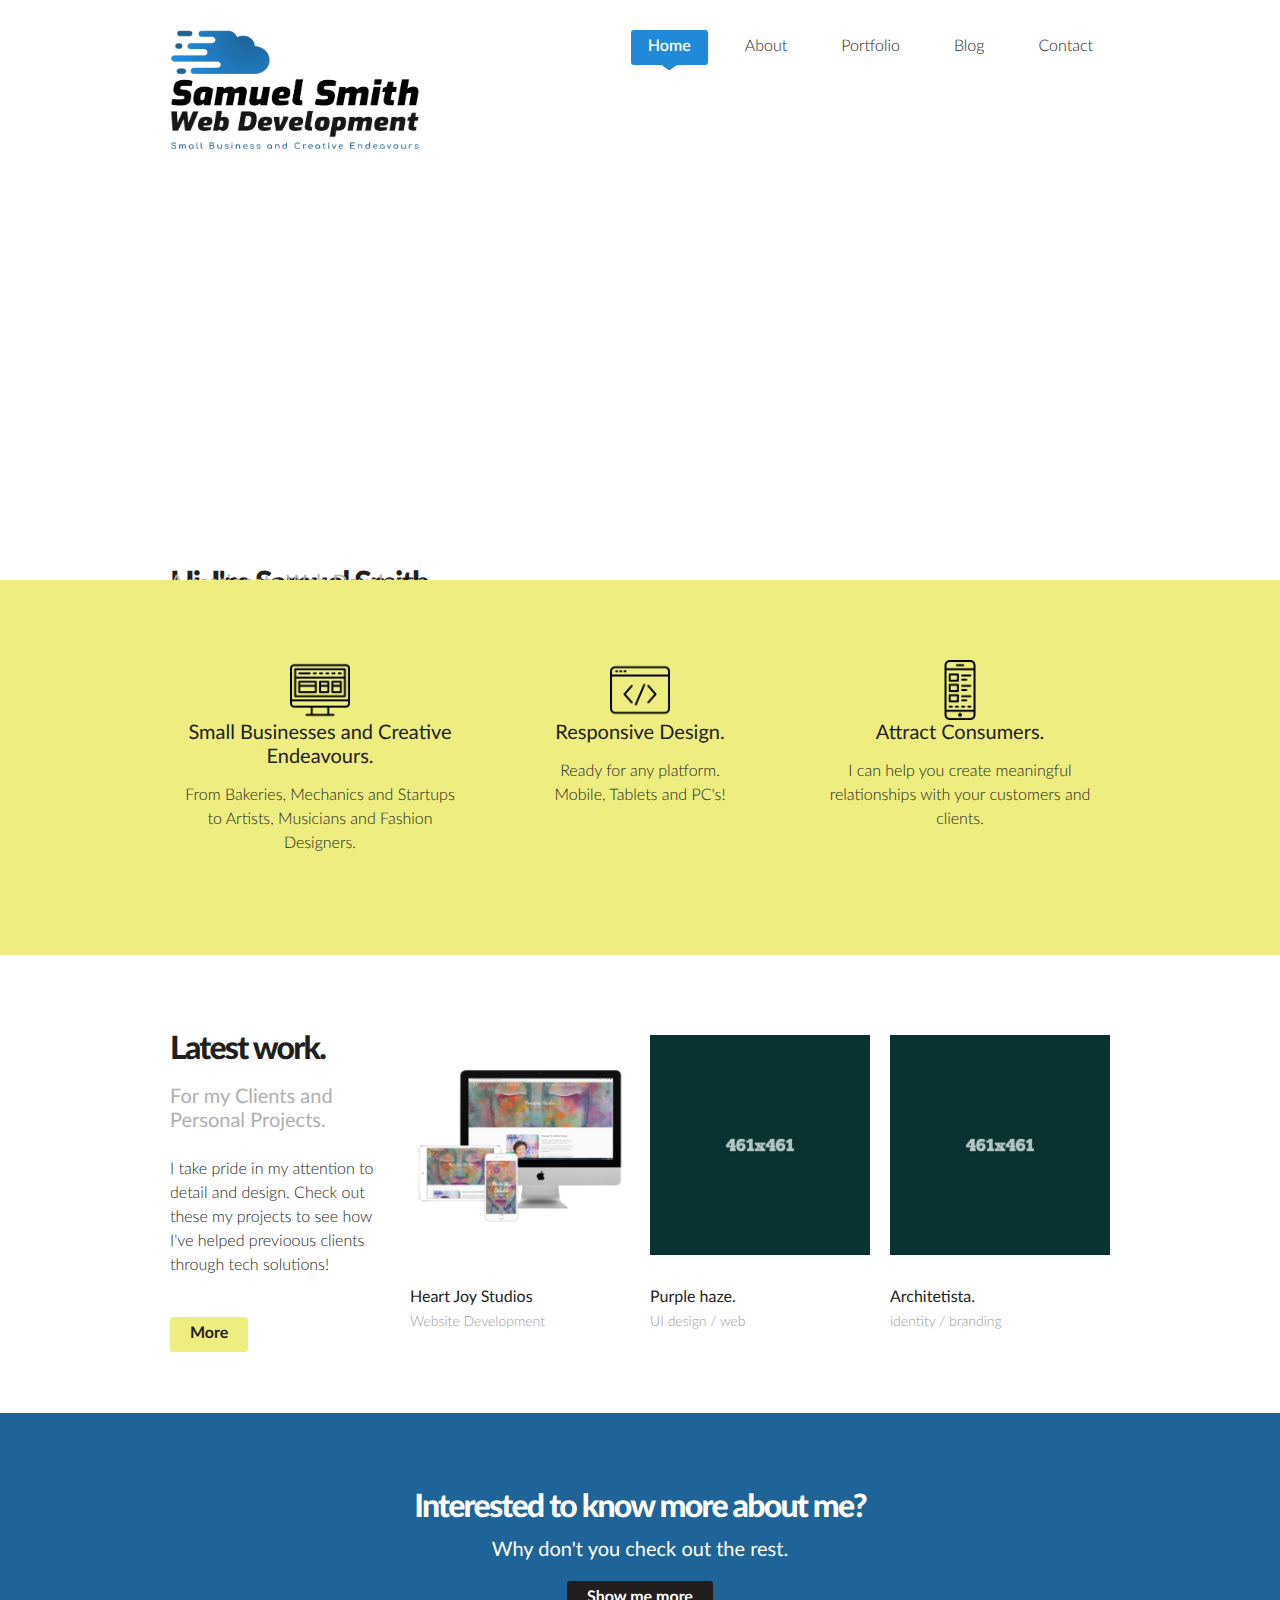
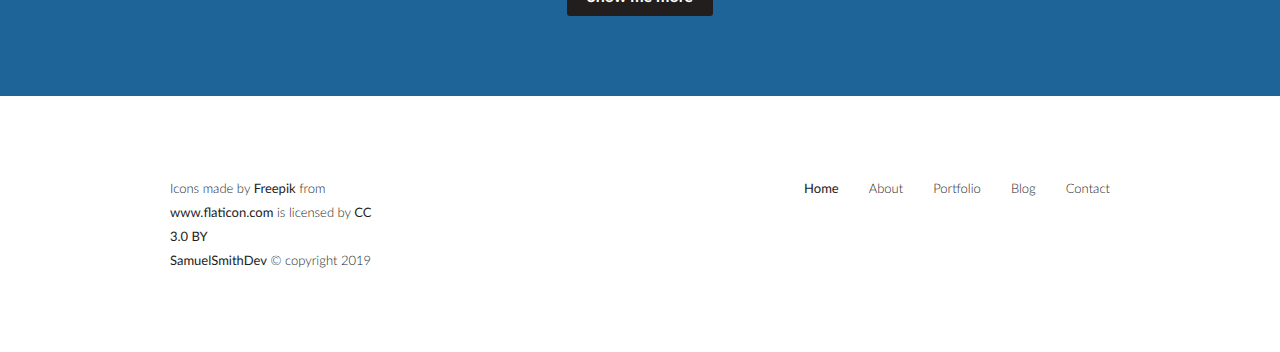
<file: index.html>
﻿<!DOCTYPE html>
<html>

<head>

    <meta http-equiv="Content-Type" content="text/html; charset=utf-8" />
    <title>SamuelSmithDev</title>
    <meta name="description" content="Crisp. Designer Portfolio Template.">
    <meta name="author" content="aether_">

    <meta name="viewport" content="width=device-width, initial-scale=1, maximum-scale=1">

    <!-- Retina Images -->
    <script>
        if ((window.devicePixelRatio === undefined ? 1 : window.devicePixelRatio) > 1)
            document.cookie = 'HTTP_IS_RETINA=1;path=/';</script>
    <!-- End Retina Images -->
    <!-- Fonts -->
    <link href='https://fonts.googleapis.com/css?family=Lato:300,400,900' rel='stylesheet' type='text/css'>
    <!-- End Fonts -->

    <link rel="stylesheet" href="css/style.css">
    <link rel="stylesheet" href="css/slider.css">

    <!--[if lt IE 9]>
        <script src="http://html5shim.googlecode.com/svn/trunk/html5.js"></script>
    <![endif]-->

    <link rel="shortcut icon" href="favicon.ico">
    <link rel="apple-touch-icon" href="apple-touch-icon.png">
    <link rel="apple-touch-icon" sizes="72x72" href="apple-touch-icon-72x72.png">
    <link rel="apple-touch-icon" sizes="114x114" href="apple-touch-icon-114x114.png">

    <!-- JAVASCRIPT LIBRARY -->
    <script src="https://ajax.googleapis.com/ajax/libs/jquery/1.7.2/jquery.min.js"></script>
    

    <!-- Slider JS -->

    <script src="js/slider/plugins.js" type="text/javascript"></script>
    <script src="js/slider/main.js" type="text/javascript"></script>
    <script src="js/slider/options.js" type="text/javascript"></script>

    <!-- Main JS -->

    <script src="js/custom.js" type="text/javascript"></script>



</head>

<body>

    <div id="mobile-nav">


        <div class="container clearfix">


            <div>

                <!-- Mobile Nav Button -->
                <div class="navigationButton sixteen columns clearfix">
                    <img src="images/mobile-nav.png" alt="Navigation" width="29" height="17" />
                </div>
                <!-- End Mobile Nav Button -->


                <div class="navigationContent sixteen columns clearfix">

                    <!-- Mobile Navigation -->
                    <ul>
                        <li><a class="active" href="index.html">Home</a></li>
                        <li><a href="about.html">About</a></li>
                        <li><a href="portfolio-3-columns.html">Portfolio</a></li>
                        <li><a href="blog.html">Blog</a></li>
                        <li><a href="contact.html">Contact</a></li>
                    </ul>
                    <!-- End Mobile Navigation -->


                </div>
            </div>


        </div><!-- END CONTAINER -->


    </div>

    <header class="container clearfix">

        <!-- Logo -->
        <div id="logo" class="two columns clearfix"><img src="images/logo.png" href="index.html" alt="logo" width="250" height="120" /></div>
        <!-- End Logo -->
        <!-- Navigation -->
        <nav id="nav" class="fourteen columns clearfix">


            <ul id="navigation">
                <li  class="active"><a href="index.html">Home</a></li>
                <li><a href="about.html">About</a></li>
                <li class="drop">
                    <a href="portfolio-3-columns.html">Portfolio</a>
                    <ul class="dropdown clearfix">
                        <li><a href="portfolio-3-columns.html">All</a></li>
                        <li><a href="portfolio-heartjoystudios.html">Heartjoystudios.com</a></li>
                    </ul>
                </li>
                <li><a href="blog.html">Blog</a></li>
                <li class="last"><a href="contact.html">Contact</a></li>
            </ul>


        </nav>
        <!-- End Navigation -->

    </header><!-- END CONTAINER -->


    <section id="slider" class="container clearfix">


        <!-- Begin Slider -->
        <div class="bannercontainer" style="background:transparent !important;">

            <div class="banner">

                <ul>

                    <li data-transition="slideright" data-slotamount="4">
                        <img src="images/slider/transparent.png" alt="background" />
                        <div class="caption heading sft" data-x="640" data-y="148" data-speed="900" data-start="100" data-easing="easeOutQuad"><h1>Hi, I'm Samuel Smith.</h1></div>
                        <div class="caption heading lfr" data-x="640" data-y="201" data-speed="900" data-start="1000" data-easing="easeOutQuad"><h2>A  passionate Web Developer<br>from Brisbane, Australia.</h2></div>
                        <div class="caption lfb" data-x="100" data-y="51" data-speed="900" data-start="1700" data-easing="easeOutQuad"><img src="images/slider/headshot.png" alt="html" width="485" height="379"></div>
                    </li>

                </ul>

            </div>

        </div>
        <!-- End Slider -->


    </section><!-- END CONATINER -->

    <!--<li data-transition="slideright" data-slotamount="4" style="visibility: visible; left: 0px; top: 0px; z-index: 20; opacity: 1;">
         <div class="slotholder"><img src="images/slider/transparent.png" alt="background" class="defaultimg" style="width: 940px; height: 443.596px; opacity: 1;"></div>
         <div class="caption heading sft start" data-x="640" data-y="148" data-speed="900" data-start="100" data-easing="easeOutQuad" style="font-size: 16px; padding: 0px; margin: 0px; border-width: 0px; border-style: initial; border-color: initial; line-height: 24px; white-space: nowrap; opacity: 1; left: 640px; top: 148px;"><h1>Hi, I'm Samuel Smith</h1></div>
         <div class="caption heading lfr start" data-x="640" data-y="201" data-speed="900" data-start="500" data-easing="easeOutQuad" style="font-size: 16px; padding: 0px; margin: 0px; border-width: 0px; border-style: initial; border-color: initial; line-height: 24px; white-space: nowrap; opacity: 1; left: 640px; top: 201px;"><h2>A  passionate Web Developer<br>from Brisbane, Australia.</h2></div>
         <div class="caption heading lfr start" data-x="640" data-y="301" data-speed="900" data-start="900" data-easing="easeOutQuad" style="font-size: 16px; padding: 0px; margin: 0px; border-width: 0px; border-style: initial; border-color: initial; line-height: 24px; white-space: nowrap; opacity: 1; left: 640px; top: 301px;"><a class="button hire" href="contact.html">Hire me!</a></div>
         <div id="imagesize" class="caption lfb start" data-x="100" data-y="51" data-speed="900" data-start="1100" data-easing="easeOutQuad" style="opacity: 1; left: 0px; top: 51px; object-fit: cover; object-position: -50% 0;"><img class="mobile" src="images/slider/headshot.png" alt="html" width="500" height="467" style="object-fit: cover;"></div>

     </li>-->

    <section id="features">
        <div class="container clearfix">

            <!-- Features -->
            <ul class="row">
                <li class="feature one-third column">
                    <img src="images/icons/png/050-monitor.png" alt="heart" width="60" height="60" />
                    <h2>Small Businesses and Creative Endeavours.</h2>
                    <p>From Bakeries, Mechanics and Startups <br />to Artists, Musicians and Fashion Designers.</p>
                </li>

                <li class="feature one-third column">
                    <img src="images/icons/png/048-browser.png" alt="ice-cream" width="60" height="60" />
                    <h2>Responsive Design.</h2>
                    <p>Ready for any platform.<br />Mobile, Tablets and PC's!</p>
                </li>

                <li class="feature one-third column">
                    <img src="images/icons/png/043-smartphone.png" alt="loupe" width="60" height="60" />
                    <h2>Attract Consumers.</h2>
                    <p>I can help you create meaningful<br />relationships with your customers and clients.</p>
                </li>
            </ul>

            <!-- End Features -->


        </div><!-- END CONTAINER -->
    </section>

    <section id="gallery" class="container clearfix">

        <div class="row">

            <!-- Intro -->
            <div class="intro four columns">
                <h1>Latest work.</h1>
                <h2>For my Clients and Personal Projects.</h2>
                <p>I take pride in my attention to detail and design. Check out these my projects to see how I've helped previoous clients through tech solutions!</p>
                <a class="button" href="portfolio-3-columns.html">More</a>
            </div>
            <!-- End Intro -->
            <!-- Thumbnails -->
            <ul class="thumbs">
                <li class="thumb four columns">
                    <a class="screen-roll" href="portfolio-heartjoystudios.html">
                        <span></span>
                        <img src="images/thumbs/heartjoystudiossquare.png" alt="thumb" />
                    </a>
                    <a href="portfolio-heartjoystudios.html"><h3>Heart Joy Studios</h3></a>
                    <p class="meta">Website Development</p>
                </li>

                <li class="thumb four columns">
                    <a class="screen-roll" href="portfolio-single-project.html">
                        <span></span>
                        <img src="images/thumbs/portfolio2.jpg" alt="thumb" />
                    </a>
                    <a href="#"><h3>Purple haze.</h3></a>
                    <p class="meta">UI design / web</p>
                </li>

                <li class="thumb four columns">
                    <a class="screen-roll" href="portfolio-single-project.html">
                        <span></span>
                        <img src="images/thumbs/portfolio3.jpg" alt="thumb" />
                    </a>
                    <a href="#"><h3>Architetista.</h3></a>
                    <p class="meta">identity / branding</p>
                </li>
            </ul>
            <!-- End Thumbnails -->


        </div><!-- END ROW -->
        <!--
        <div class="row">

             Thumbnails
        <ul class="thumbs offset-by-four">
            <li class="thumb four columns">
                <a class="screen-roll" href="portfolio-single-project.html">
                    <span></span>
                    <img src="images/thumbs/portfolio4.jpg" alt="thumb" />
                </a>
                <a href="#"><h3>Indadesign.</h3></a>
                <p class="meta">illustration / graphic design</p>
            </li>

            <li class="thumb four columns">
                <a class="screen-roll" href="portfolio-single-project.html">
                    <span></span>
                    <img src="images/thumbs/portfolio5.jpg" alt="thumb" />
                </a>
                <a href="#"><h3>Mojito.</h3></a>
                <p class="meta">UI design / web</p>
            </li>

            <li class="thumb four columns">
                <a class="screen-roll" href="portfolio-single-project.html">
                    <span></span>
                    <img src="images/thumbs/portfolio6.jpg" alt="thumb" />
                </a>
                <a href="#"><h3>Zen tea.</h3></a>
                <p class="meta">identity / branding</p>
            </li>
        </ul>
        End Thumbnails
        </div><END ROW   -->

    </section><!-- END CONTAINER -->
    <!--
    <section id="clients">
        <div class="container clearfix">

             Clients
        <div class="sixteen columns">
            <img src="images/clients.png" alt="clients" />
        </div>
         Clients


    </div> END CONTAINER
    </section>
    -->
    <section id="call-to-action">
        <div class="container clearfix">

            <!-- Call to action -->
            <div class="sixteen columns">
                <h1>Interested to know more about me?</h1>
                <h2>Why don't you check out the rest.</h2>
                <a class="button dark" href="about.html">Show me more</a>
            </div>
            <!-- Call to action -->


        </div><!-- END CONTAINER -->
    </section>

    <footer class="container clearfix">

        <!-- Navigation -->
        <div id="foot-nav" class="twelve columns">
            <ul>
                <li class="first"><a class="active" href="index.html">Home</a></li>
                <li><a href="about.html">About</a></li>
                <li><a href="portfolio-3-columns.html">Portfolio</a></li>
                <li><a href="blog.html">Blog</a></li>
                <li class="last"><a href="contact.html">Contact</a></li>
            </ul>
        </div>
        <!-- End Navigation -->
        <!-- Copyright -->
        <div id="copyright" class="four columns">
            <p>Icons made by <a href="https://www.freepik.com/?__hstc=57440181.70162cdf8b00df622de1519ea6595e11.1563366156717.1563366156717.1563366156717.1&__hssc=57440181.4.1563366156717&__hsfp=999855802" title="Freepik">Freepik</a> from <a href="https://www.flaticon.com/" title="Flaticon">www.flaticon.com</a> is licensed by <a href="http://creativecommons.org/licenses/by/3.0/" title="Creative Commons BY 3.0" target="_blank">CC 3.0 BY</a></p>
            <p><a>SamuelSmithDev</a> © copyright 2019</p>
        </div>
        <!-- End Copyright -->


    </footer><!-- END CONTAINER -->


</body>

</html>
</file>
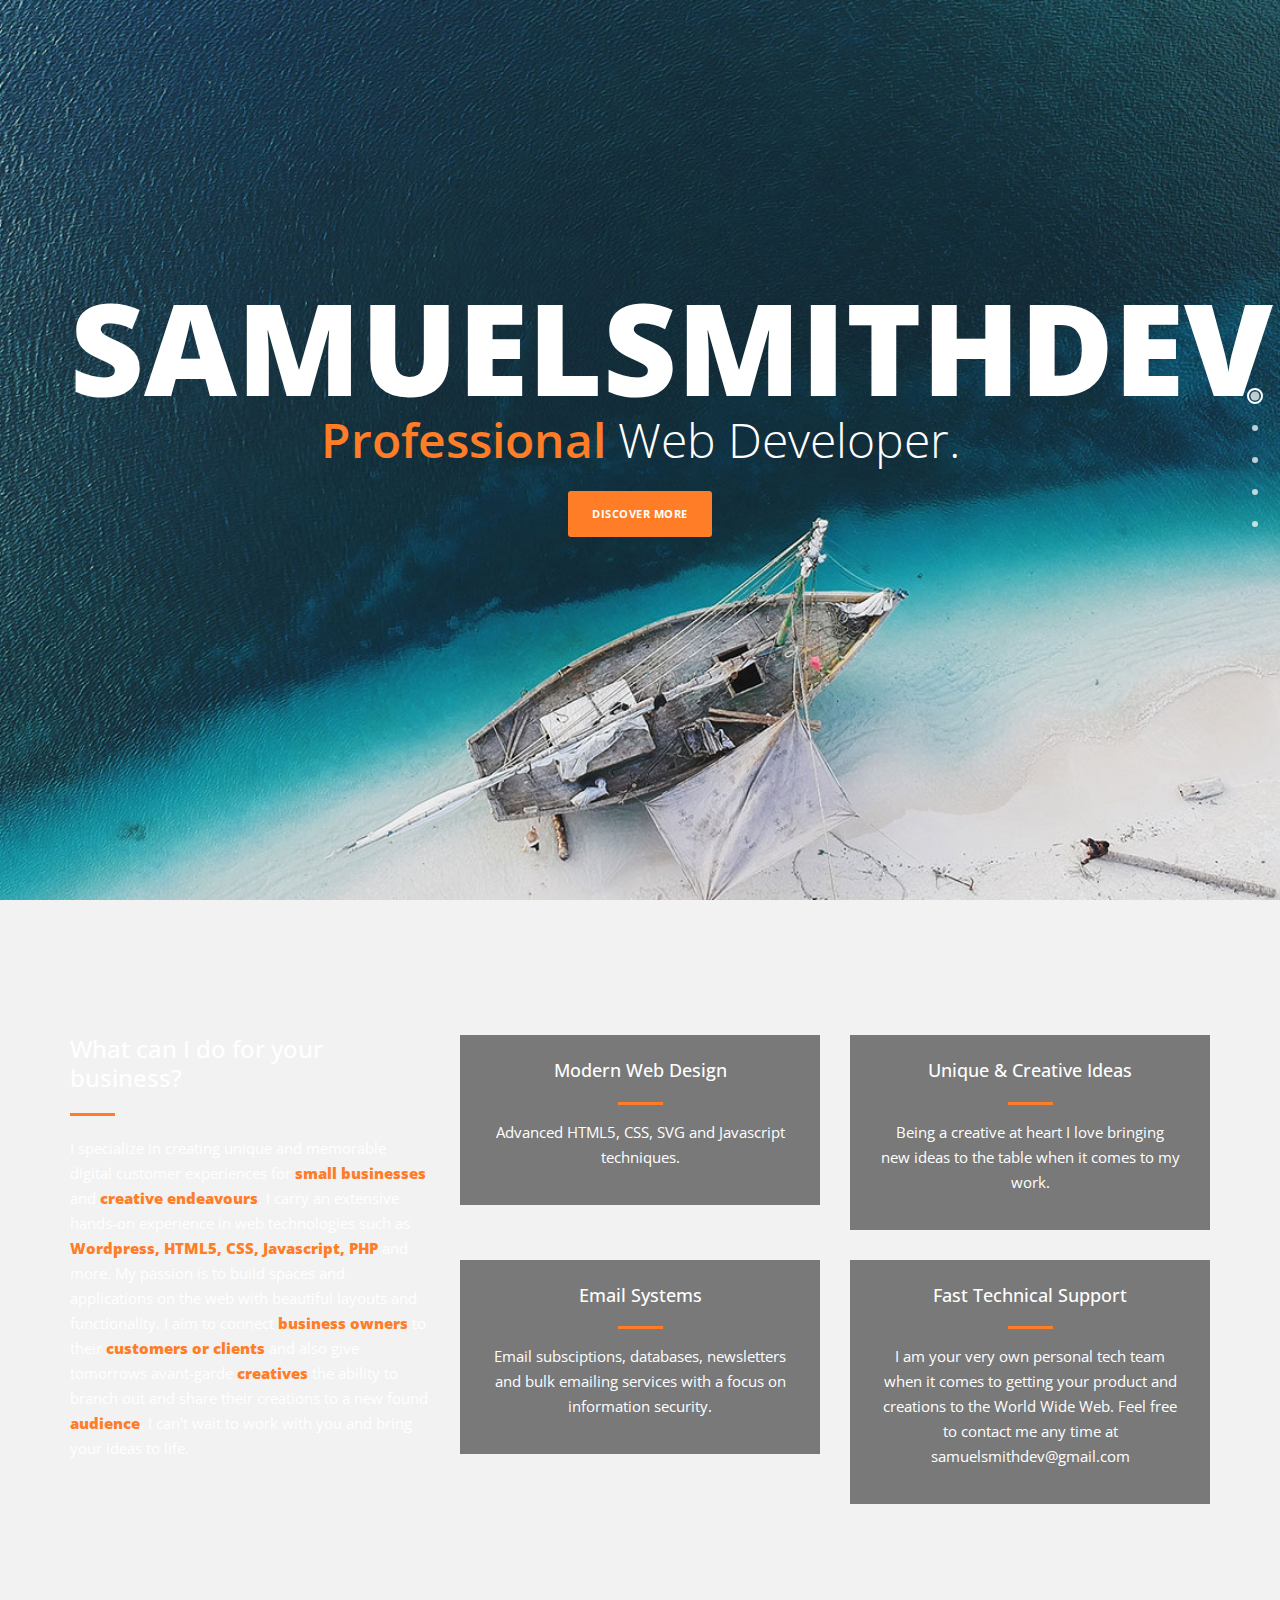
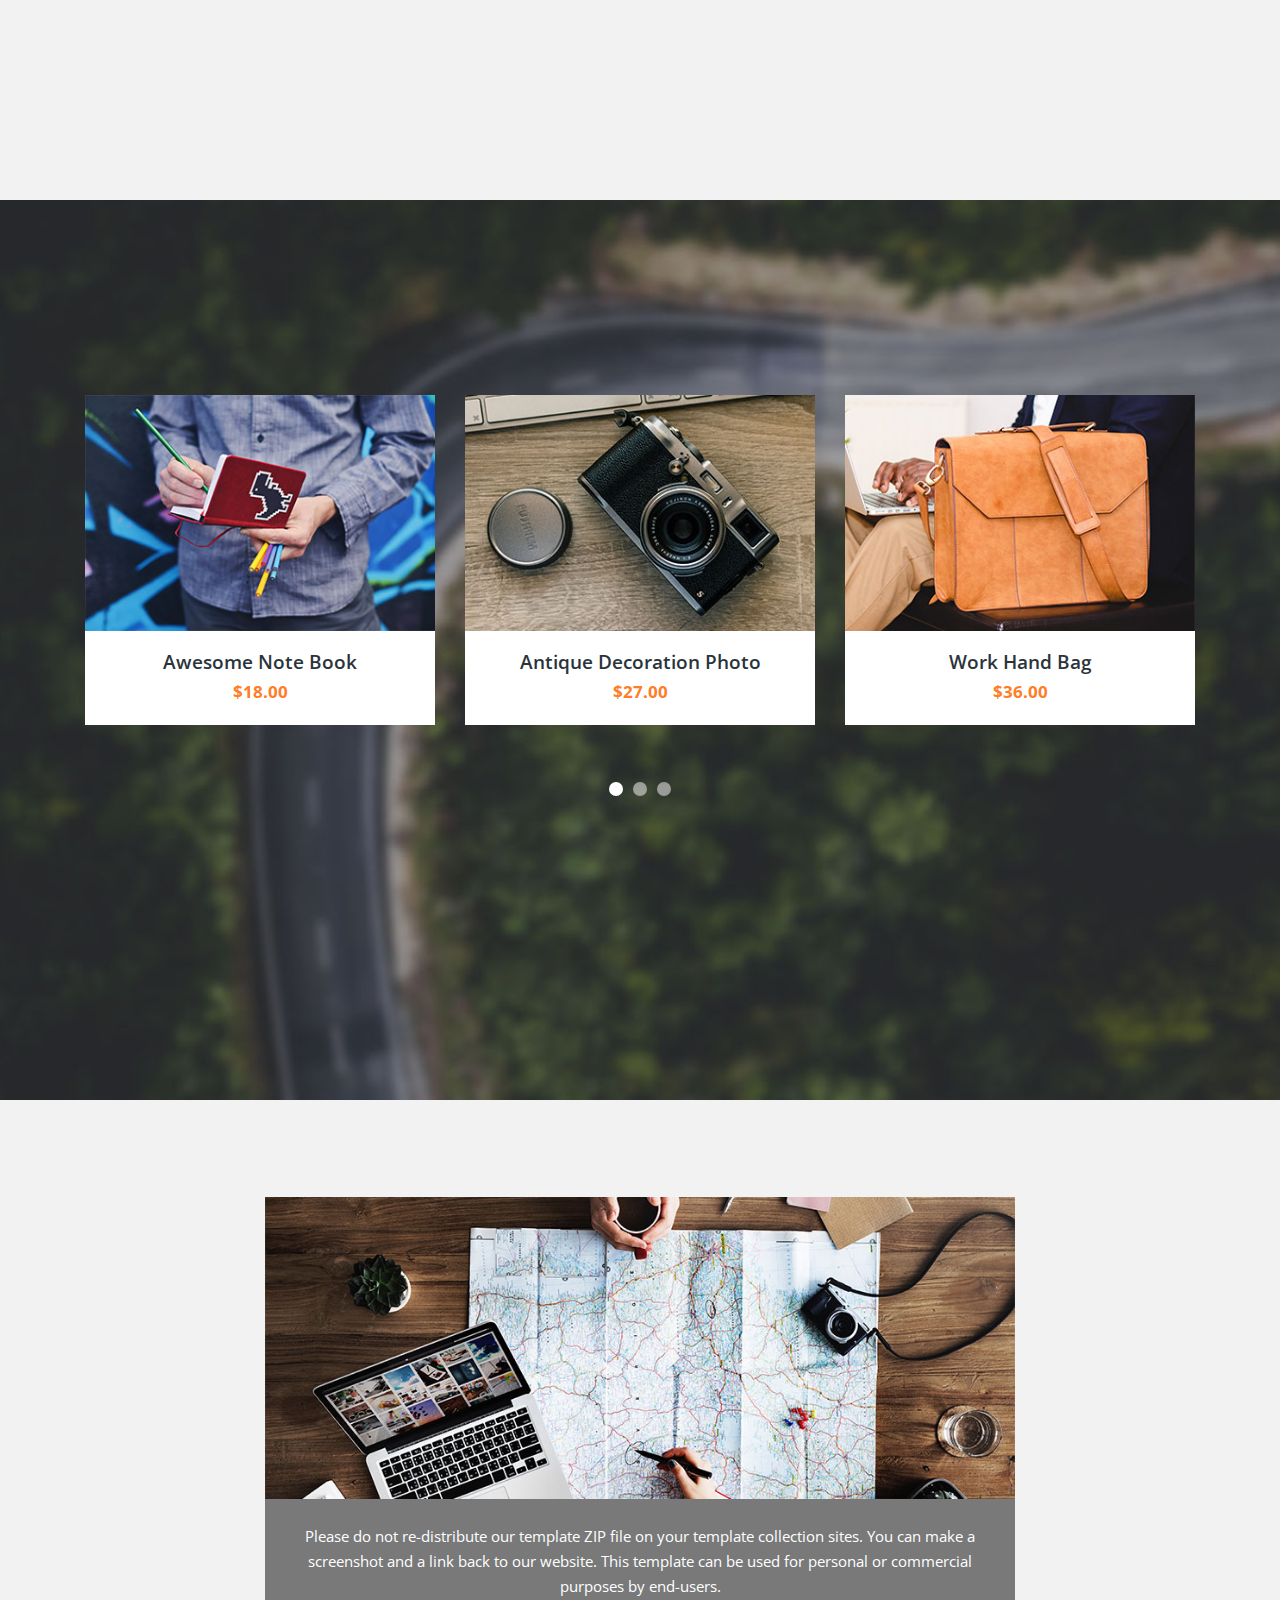
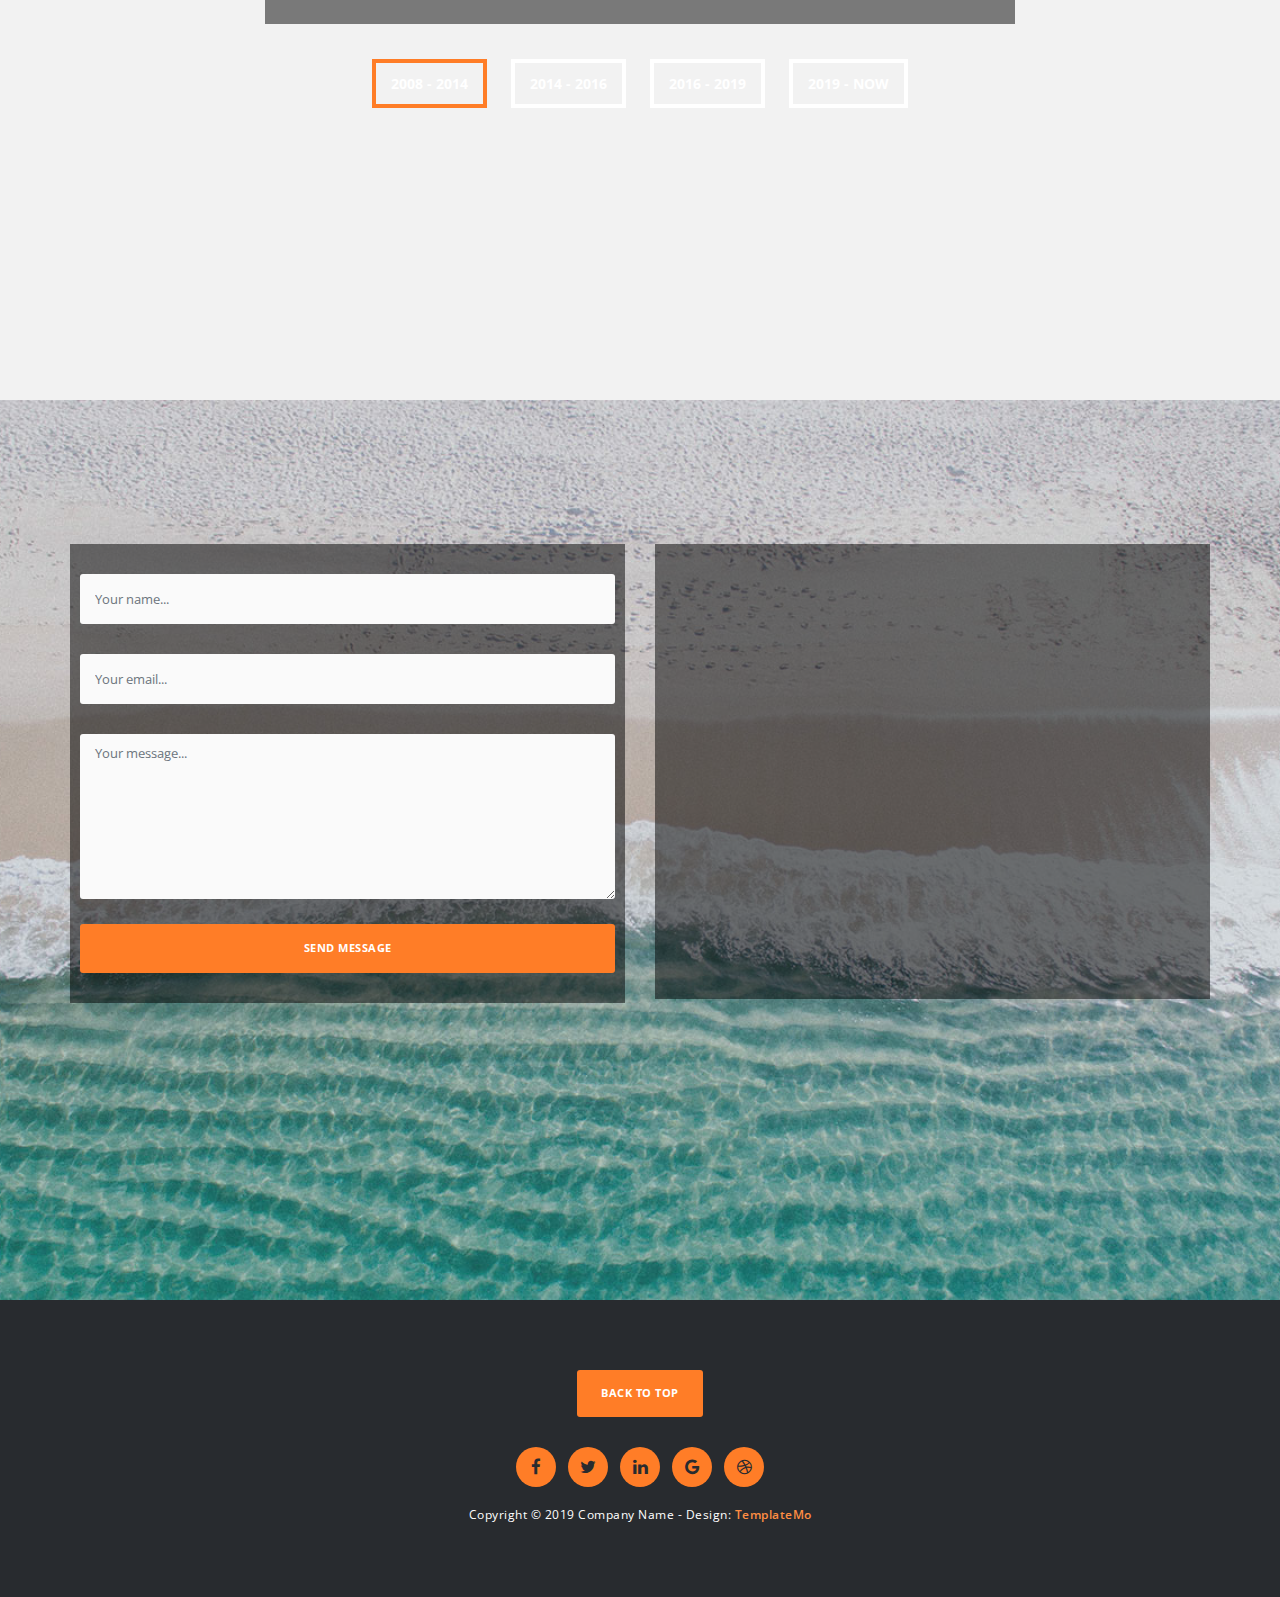
<file: New Folder/index.html>
﻿<!DOCTYPE html>
<html>
    <head>
        <meta charset="utf-8">
        <meta http-equiv="X-UA-Compatible" content="IE=edge,chrome=1">
        <title>Vanilla Bootstrap v4.2.1 Theme</title>
        <meta name="description" content="">
        <meta name="viewport" content="width=device-width, initial-scale=1">
        <link rel="apple-touch-icon" href="apple-touch-icon.png">

        <link rel="stylesheet" href="css/bootstrap.min.css">
        <link rel="stylesheet" href="css/fontAwesome.css">
        <link rel="stylesheet" href="css/hero-slider.css">
        <link rel="stylesheet" href="css/templatemo-main.css">
        <link rel="stylesheet" href="css/owl-carousel.css">

        <link href="https://fonts.googleapis.com/css?family=Open+Sans:300,400,600,700,800" rel="stylesheet">

        <script src="js/vendor/modernizr-2.8.3-respond-1.4.2.min.js"></script>
    </head>
<!--
Vanilla Template
https://templatemo.com/tm-526-vanilla
-->
<body>

    <div class="fixed-side-navbar">
        <ul class="nav flex-column">
            <li class="nav-item"><a class="nav-link" href="#home"><span>Intro</span></a></li>
            <li class="nav-item"><a class="nav-link" href="#services"><span>Services</span></a></li>
            <li class="nav-item"><a class="nav-link" href="#portfolio"><span>Portfolio</span></a></li>
            <li class="nav-item"><a class="nav-link" href="#our-story"><span>Our Story</span></a></li>
            <li class="nav-item"><a class="nav-link" href="#contact-us"><span>Contact Us</span></a></li>
        </ul>
    </div>

    <div class="parallax-content baner-content" id="home">
        <div class="container">
            <div class="first-content">
                <h1>SamuelSmithDev</h1>
                <span><em>Professional</em> Web Developer.</span>
                <div class="primary-button">
                    <a href="#services">Discover More</a>
                </div>
            </div>
        </div>
    </div>


    <div class="service-content" id="services">
        <div class="container">
            <div class="row">
                <div class="col-md-4">
                    <div class="left-text">
                        <h4>What can I do for your business?</h4>
                        <div class="line-dec"></div>
                        <p>
                            I specialize in creating unique and memorable digital customer experiences
                            for <orange>small businesses</orange> and <orange>creative endeavours</orange>. I carry an extensive hands-on experience
                            in web technologies such as <orange>Wordpress, HTML5, CSS, Javascript, PHP</orange> and more. My passion
                            is to build spaces and applications on the web with beautiful layouts and functionality.
                            I aim to connect <orange>business owners</orange> to their <orange>customers or clients</orange> and also give tomorrows avant-garde
                            <orange>creatives</orange> the ability to branch out and share their creations to a new found <orange>audience</orange>.
                            I can't wait to work with you and bring your ideas to life.
                        </p>
                    </div>
                </div>
                <div class="col-md-8">
                    <div class="row">
                        <div class="col-md-6">
                            <div class="service-item">
                                <h4>Modern Web Design</h4>
                                <div class="line-dec"></div>
                                <p>Advanced HTML5, CSS, SVG and Javascript techniques.</p>
                            </div>
                        </div>
                        <div class="col-md-6">
                            <div class="service-item">
                                <h4>Unique &amp; Creative Ideas</h4>
                                <div class="line-dec"></div>
                                <p>Being a creative at heart I love bringing new ideas to the table when it comes to my work.</p>
                            </div>
                        </div>
                        <div class="col-md-6">
                            <div class="service-item">
                                <h4>Email Systems</h4>
                                <div class="line-dec"></div>
                                <p>Email subsciptions, databases, newsletters and bulk emailing services with a focus on information security.</p>
                            </div>
                        </div>
                        <div class="col-md-6">
                            <div class="service-item">
                                <h4>Fast Technical Support</h4>
                                <div class="line-dec"></div>
                                <p>I am your very own personal tech team when it comes to getting your product and creations to the World Wide Web. Feel free to contact me any time at samuelsmithdev@gmail.com</p>
                            </div>
                        </div>
                    </div>
                </div>                
            </div>
        </div>
    </div>

    
    <div class="parallax-content projects-content" id="portfolio">
        <div class="container">
            <div class="row">
                <div class="col-md-12">
                    <div id="owl-testimonials" class="owl-carousel owl-theme">
                        <div class="item">
                            <div class="testimonials-item">
                                <a href="img/1st-big-item.jpg" data-lightbox="image-1"><img src="img/1st-item.jpg" alt=""></a>
                                <div class="text-content">
                                    <h4>Awesome Note Book</h4>
                                    <span>$18.00</span>
                                </div>
                            </div>
                        </div>
                        <div class="item">
                            <div class="testimonials-item">
                                <a href="img/2nd-big-item.jpg" data-lightbox="image-1"><img src="img/2nd-item.jpg" alt=""></a>
                                <div class="text-content">
                                    <h4>Antique Decoration Photo</h4>
                                    <span>$27.00</span>
                                </div>
                            </div>
                        </div>
                        <div class="item">
                            <div class="testimonials-item">
                                <a href="img/3rd-big-item.jpg" data-lightbox="image-1"><img src="img/3rd-item.jpg" alt=""></a>
                                <div class="text-content">
                                    <h4>Work Hand Bag</h4>
                                    <span>$36.00</span>
                                </div>
                            </div>
                        </div>
                        <div class="item">
                            <div class="testimonials-item">
                                <a href="img/4th-big-item.jpg" data-lightbox="image-1"><img src="img/4th-item.jpg" alt=""></a>
                                <div class="text-content">
                                    <h4>Smart Watch</h4>
                                    <span>$45.00</span>
                                </div>
                            </div>
                        </div>
                        <div class="item">
                            <div class="testimonials-item">
                                <a href="img/5th-big-item.jpg" data-lightbox="image-1"><img src="img/5th-item.jpg" alt=""></a>
                                <div class="text-content">
                                    <h4>PC Tablet Draw</h4>
                                    <span>$63.00</span>
                                </div>
                            </div>
                        </div>
                        <div class="item">
                            <div class="testimonials-item">
                                <a href="img/6th-big-item.jpg" data-lightbox="image-1"><img src="img/6th-item.jpg" alt=""></a>
                                <div class="text-content">
                                    <h4>Healthy Milkshake</h4>
                                    <span>$77.00</span>
                                </div>
                            </div>
                        </div>
                        <div class="item">
                            <div class="testimonials-item">
                                <a href="img/2nd-big-item.jpg" data-lightbox="image-1"><img src="img/2nd-item.jpg" alt=""></a>
                                <div class="text-content">
                                    <h4>Antique Decoration Photo</h4>
                                    <span>$84.50</span>
                                </div>
                            </div>
                        </div>
                        <div class="item">
                            <div class="testimonials-item">
                                <a href="img/1st-big-item.jpg" data-lightbox="image-1"><img src="img/1st-item.jpg" alt=""></a>
                                <div class="text-content">
                                    <h4>Awesome Notes Book</h4>
                                    <span>$96.75</span>
                                </div>
                            </div>
                        </div>
                    </div>
                </div>
            </div>
        </div>
    </div>


    <div class="tabs-content" id="our-story">
        <div class="container">
            <div class="row">
                <div class="col-md-8 mx-auto">
                    <div class="wrapper">
                    <section id="first-tab-group" class="tabgroup">
                      <div id="tab1">
                        <img src="img/1st-tab.jpg" alt="">
                        <p>Please do not re-distribute our template ZIP file on your template collection sites. You can make a screenshot and a link back to our website. This template can be used for personal or commercial purposes by end-users.</p>
                      </div>
                      <div id="tab2">
                        <img src="img/2nd-tab.jpg" alt="">
                        <p>Aliquam eu ultrices risus, sed condimentum diam. Duis risus nulla, elementum vitae nisi a, ornare maximus nisl. Morbi et vehicula est. Cras at vulputate justo. Cras eu nulla metus. Ut et pretium velit. Pellentesque at neque tristique dui tempor venenatis.</p>
                      </div>
                      <div id="tab3">
                        <img src="img/3rd-tab.jpg" alt="">
                        <p>Lorem ipsum dolor sit amet, consectetur adipiscing elit. Sed lacinia ligula est, at venenatis ex iaculis quis. Morbi sollicitudin nulla eget odio pellentesque, sed cursus diam iaculis.</p>
                      </div>
                      <div id="tab4">
                        <img src="img/4th-tab.jpg" alt="">
                        <p>Duis risus nulla, elementum vitae nisi a, ornare maximus nisl. Morbi et vehicula est. Cras at vulputate justo. Cras eu nulla metus. Ut et pretium velit. Pellentesque at neque tristique.</p>
                      </div>
                    </section>
                    <ul class="tabs clearfix" data-tabgroup="first-tab-group">
                      <li><a href="#tab1" class="active">2008 - 2014</a></li>
                      <li><a href="#tab2">2014 - 2016</a></li>
                      <li><a href="#tab3">2016 - 2019</a></li>
                      <li><a href="#tab4">2019 - Now</a></li>
                    </ul>
                    </div>
                </div>
            </div>
        </div>
    </div>


    <div class="parallax-content contact-content" id="contact-us">
        <div class="container">
            <div class="row">
                <div class="col-md-6">
                    <div class="contact-form">
                        <div class="row">
                            <form id="contact" action="" method="post">
                                <div class="row">
                                    <div class="col-md-12">
                                      <fieldset>
                                        <input name="name" type="text" class="form-control" id="name" placeholder="Your name..." required="">
                                      </fieldset>
                                    </div>
                                    <div class="col-md-12">
                                      <fieldset>
                                        <input name="email" type="email" class="form-control" id="email" placeholder="Your email..." required="">
                                      </fieldset>
                                    </div>
                                    <div class="col-md-12">
                                      <fieldset>
                                        <textarea name="message" rows="6" class="form-control" id="message" placeholder="Your message..." required=""></textarea>
                                      </fieldset>
                                    </div>
                                    <div class="col-md-12">
                                      <fieldset>
                                        <button type="submit" id="form-submit" class="btn">Send Message</button>
                                      </fieldset>
                                    </div>
                                </div>
                            </form>
                        </div>
                    </div>
                </div>
                <div class="col-md-6">
                    <div class="map">
                    <!-- How to change your own map point
                           1. Go to Google Maps
                           2. Click on your location point
                           3. Click "Share" and choose "Embed map" tab
                           4. Copy only URL and paste it within the src="" field below
                    -->

                        <iframe src="https://www.google.com/maps/embed?pb=!1m18!1m12!1m3!1d1197183.8373802372!2d-1.9415093691103689!3d6.781986417238027!2m3!1f0!2f0!3f0!3m2!1i1024!2i768!4f13.1!3m3!1m2!1s0xfdb96f349e85efd%3A0xb8d1e0b88af1f0f5!2sKumasi+Central+Market!5e0!3m2!1sen!2sth!4v1532967884907" width="100%" height="390" frameborder="0" style="border:0" allowfullscreen></iframe>
                    </div>
                </div>
            </div>
        </div>
    </div>

    <footer>
        <div class="container">
            <div class="row">
                <div class="col-md-12">
                    <div class="primary-button">
                        <a href="#home">Back To Top</a>
                    </div>
                    <ul>
                        <li><a href="#"><i class="fa fa-facebook"></i></a></li>
                        <li><a href="#"><i class="fa fa-twitter"></i></a></li>
                        <li><a href="#"><i class="fa fa-linkedin"></i></a></li>
                        <li><a href="#"><i class="fa fa-google"></i></a></li>
                        <li><a href="#"><i class="fa fa-dribbble"></i></a></li>
                    </ul>
                    <p>Copyright &copy; 2019 Company Name 
            
            		- Design: <a rel="nofollow noopener" href="https://templatemo.com"><em>TemplateMo</em></a></p>
                </div>
            </div>
        </div>
    </footer>



    <script src="https://ajax.googleapis.com/ajax/libs/jquery/1.11.2/jquery.min.js"></script>
    <script>window.jQuery || document.write('<script src="js/vendor/jquery-1.11.2.min.js"><\/script>')</script>
    <script src="js/vendor/bootstrap.min.js"></script>
    <script src="js/plugins.js"></script>
    <script src="js/main.js"></script>
    <script>
        function openCity(cityName) {
            var i;
            var x = document.getElementsByClassName("city");
            for (i = 0; i < x.length; i++) {
               x[i].style.display = "none";  
            }
            document.getElementById(cityName).style.display = "block";  
        }
    </script>

    <script>
        $(document).ready(function(){
          // Add smooth scrolling to all links
          $(".fixed-side-navbar a, .primary-button a").on('click', function(event) {

            // Make sure this.hash has a value before overriding default behavior
            if (this.hash !== "") {
              // Prevent default anchor click behavior
              event.preventDefault();

              // Store hash
              var hash = this.hash;

              // Using jQuery's animate() method to add smooth page scroll
              // The optional number (800) specifies the number of milliseconds it takes to scroll to the specified area
              $('html, body').animate({
                scrollTop: $(hash).offset().top
              }, 800, function(){
           
                // Add hash (#) to URL when done scrolling (default click behavior)
                window.location.hash = hash;
              });
            } // End if
          });
        });
    </script>

</body>
</html>
</file>
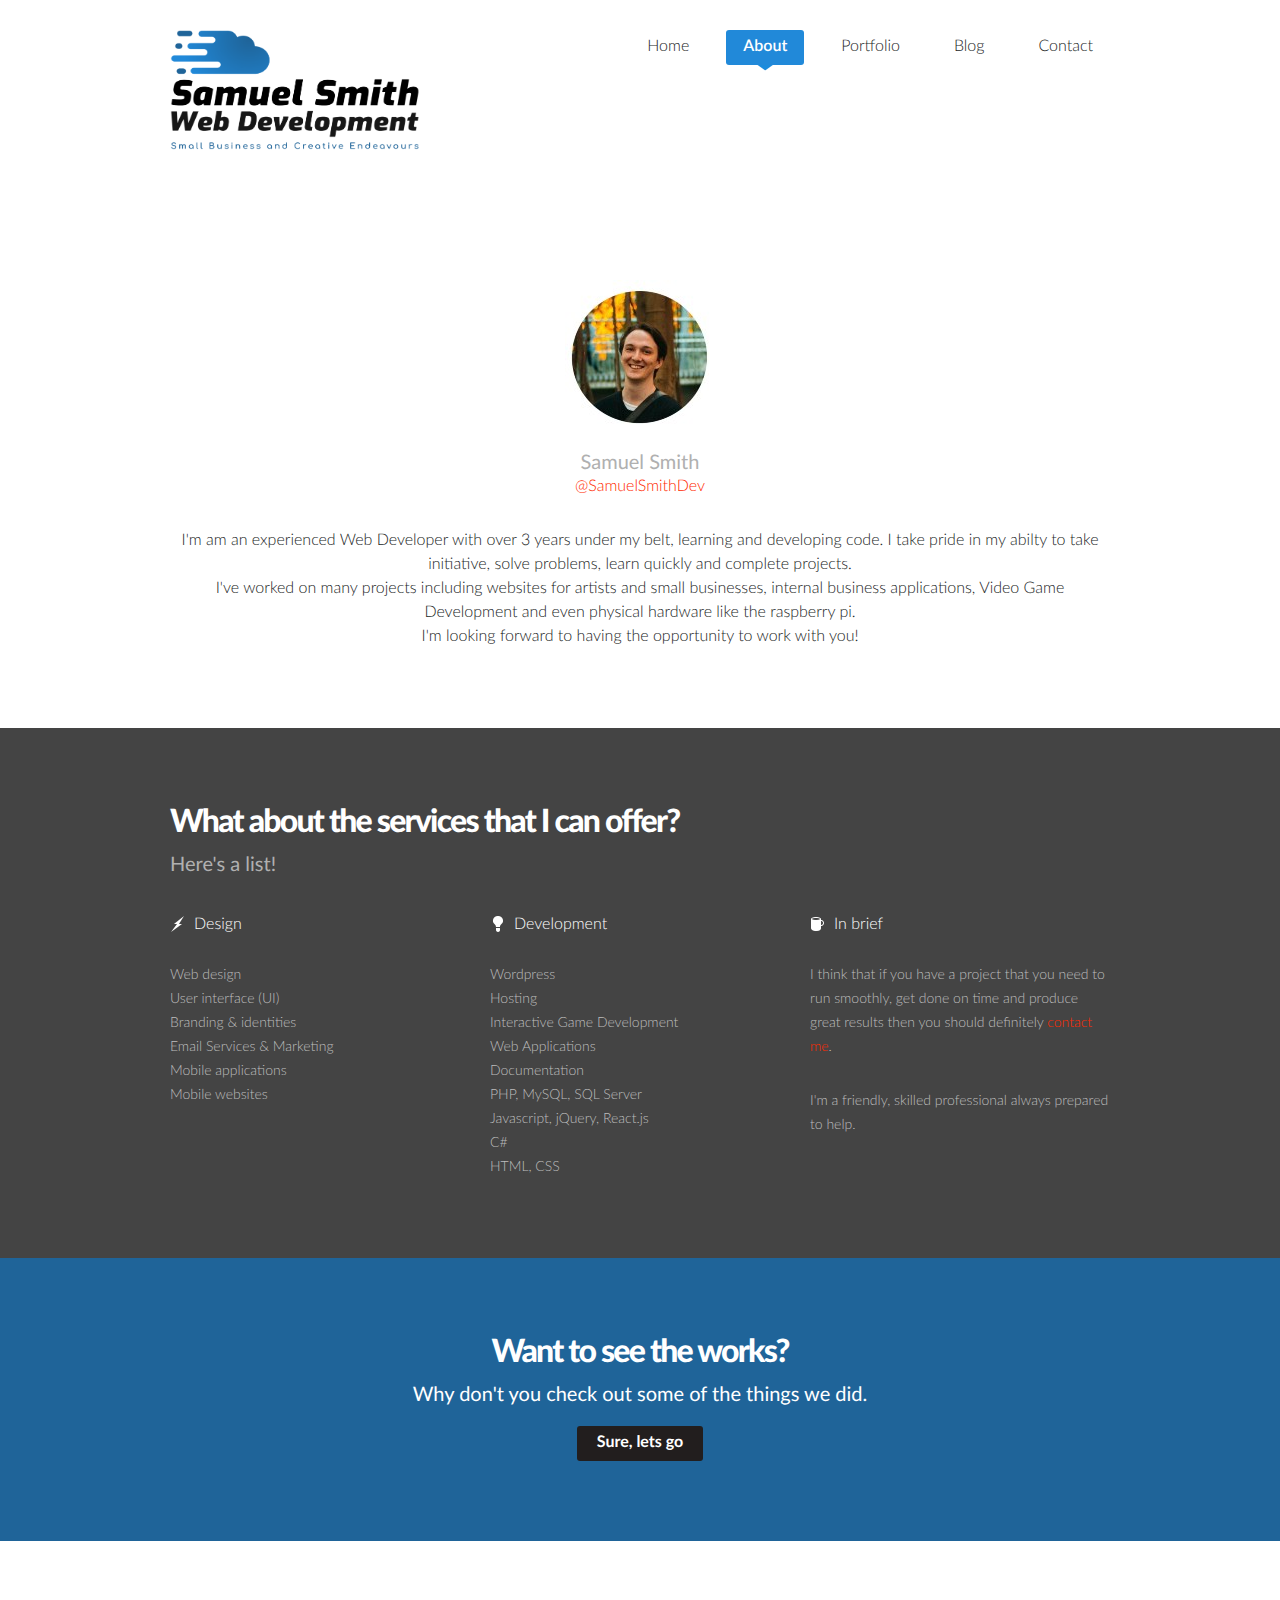
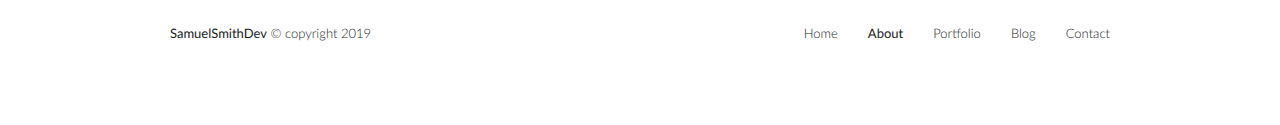
<file: about.html>
﻿<!DOCTYPE html>
<html>

<head>

	<meta http-equiv="Content-Type" content="text/html; charset=utf-8" />
	<title>SamuelSmithDev - About</title>
	<meta name="description" content="Crisp. Designer Portfolio Template.">
	<meta name="author" content="aether_">

	<meta name="viewport" content="width=device-width, initial-scale=1, maximum-scale=1">
	
	<!-- Retina Images -->
	<script>if((window.devicePixelRatio===undefined?1:window.devicePixelRatio)>1)
		document.cookie='HTTP_IS_RETINA=1;path=/';</script>
	<!-- End Retina Images -->
	
	<!-- Fonts -->
	<link href='http://fonts.googleapis.com/css?family=Lato:300,400,900' rel='stylesheet' type='text/css'>
	<!-- End Fonts -->
	
	<link rel="stylesheet" href="css/style.css">
	
	<!--[if lt IE 9]>
		<script src="http://html5shim.googlecode.com/svn/trunk/html5.js"></script>
	<![endif]-->
	
	<link rel="shortcut icon" href="favicon.ico">
	<link rel="apple-touch-icon" href="apple-touch-icon.png">
	<link rel="apple-touch-icon" sizes="72x72" href="apple-touch-icon-72x72.png">
	<link rel="apple-touch-icon" sizes="114x114" href="apple-touch-icon-114x114.png">
	
	<!-- JAVASCRIPT LIBRARY -->
	
	<script type="text/javascript" src="http://ajax.googleapis.com/ajax/libs/jquery/1.7.2/jquery.min.js"></script>
	
	<!-- Main JS -->
	
	<script src="js/custom.js" type="text/javascript"></script>

	

</head>

<body>
	
	<div id="mobile-nav">
	
		
		<div class="container clearfix">
		
		
			<div>
			
				<!-- Mobile Nav Button -->
				<div class="navigationButton sixteen columns clearfix">
					<img src="images/mobile-nav.png" alt="Navigation" width="29" height="17" />
				</div>
				<!-- End Mobile Nav Button -->
				
				
				<div class="navigationContent sixteen columns clearfix">
				
					<!-- Mobile Navigation -->
					<ul>
						<li><a href="index.html">Home</a>
						</li>
						<li><a class="active" href="about.html">About</a></li>
						<li><a href="portfolio-3-columns.html">Portfolio</a></li>
						<li><a href="blog.html">Blog</a></li>
						<li><a href="contact.html">Contact</a></li>
					</ul>
					<!-- End Mobile Navigation -->
					
					
				</div>
			</div>
			
			
		</div><!-- END CONTAINER -->
		
			
	</div>

	<header class="container clearfix">
		
		<!-- Logo -->
		<div id="logo" class="two columns clearfix"><img src="images/logo.png" alt="logo" width="250" height="120" /></div>
		<!-- End Logo -->
		
		<!-- Navigation -->
		<nav id="nav" class="fourteen columns clearfix">
			
			
			<ul id="navigation">
				<li><a href="index.html">Home</a></li>
				<li class="active"><a href="about.html">About</a></li>
				<li class="drop"><a href="portfolio-3-columns.html">Portfolio</a>
					<ul class="dropdown clearfix">
						<li><a href="portfolio-3-columns.html">All</a></li>
						<li><a href="portfolio-heartjoystudios.html">HeartJoyStudios.com</a></li>
					</ul>
				</li>
				<li><a href="blog.html">Blog</a></li>
				<li class="last"><a href="contact.html">Contact</a></li>
			</ul>
			
			
		</nav>
		<!-- End Navigation -->
	
	</header><!-- END CONTAINER -->
	
	<section id="title" class="container clearfix">
	
	

		
		 
	</section><!-- END CONTAINER -->
	
	<section id="team" class="container clearfix">
	
		
		<!-- Members -->
		<ul class="members">
		
			<li class="first column">
				<img src="images/headshot2.jpg" alt="member" width="150" height="150" />
				<h2>Samuel Smith</h2>
				<a href="twitter.com">@SamuelSmithDev</a>
				<p class="">I'm am an experienced Web Developer with over 3 years under my belt, learning and developing code.
                            I take pride in my abilty to take initiative, solve problems, learn quickly and complete projects.<br/>
                            I've worked on many projects including websites for artists and small businesses, internal business applications, Video Game Development and even physical hardware like the raspberry pi.<br/>
                            I'm looking forward to having the opportunity to work with you!</p>
			</li>
			
			
		</ul>
		<!-- End Members -->
		
	
	</section><!-- END CONTAINER -->
	
	
	<!-- Services -->
	<section id="services">
		
		<div class="container clearfix">
			<!-- Intro -->
			<div class="sixteen columns">
				<h1>What about the services that I can offer?</h1>
				<h2>Here's a list!</h2>
			</div>
			<!-- End Intro -->
			
			<div class="list-one one-third column">
				<h4>Design</h4>
				<ul>
					<li>Web design</li>
					<li>User interface (UI)</li>
					<li>Branding & identities</li>
                    <li>Email Services & Marketing</li>
					<li>Mobile applications</li>
					<li>Mobile websites</li>
				</ul>
			</div>
			
			<div class="list-two one-third column">
				<h4>Development</h4>
                <ul>
                    <li>Wordpress</li>
                    <li>Hosting</li>
                    <li>Interactive Game Development</li>
                    <li>Web Applications</li>
                    <li>Documentation</li>
                    <li>PHP, MySQL, SQL Server</li>
                    <li>Javascript, jQuery, React.js</li>
                    <li>C#</li>
                    <li>HTML, CSS</li>
                </ul>
			</div>
			
			<div class="list-three one-third column">
				<h4>In brief</h4>
				<p>I think that if you have a project that you need to 
				run smoothly, get done on time and produce great 
				results then you should definitely <a href="contact.html">contact me</a>.
				</p>
				<p>I'm a friendly, skilled professional always prepared to 
				help.</p>
			</div>
		
		</div><!-- END CONTAINER -->
	
	</section>
	<!-- End Services -->
	
		
	<section id="call-to-action">
		<div class="container clearfix">
		
			<!-- Call to action -->
			<div class="sixteen columns">
				<h1>Want to see the works?</h1>
				<h2>Why don't you check out some of the things we did.</h2>
				<a class="button dark" href="portfolio-3-columns.html">Sure, lets go</a>
			</div>
			<!-- Call to action -->
		
		
		</div><!-- END CONTAINER -->
	</section>

	
	<footer class="container clearfix">
		
		<!-- Navigation -->
		<div id="foot-nav" class="twelve columns">
			<ul>
				<li class="first"><a href="index.html">Home</a></li>
				<li><a class="active" href="about.html">About</a></li>
				<li><a href="portfolio-3-columns.html">Portfolio</a></li>
				<li><a href="blog.html">Blog</a></li>
				<li class="last"><a href="contact.html">Contact</a></li>
			</ul>
		</div>
		<!-- End Navigation -->
		
		<!-- Copyright -->
		<div id="copyright" class="four columns">
			<p><a>SamuelSmithDev</a> © copyright 2019</p>
		</div>
		<!-- End Copyright -->
	
	
	</footer><!-- END CONTAINER -->
	
	
</body>

</html>
</file>
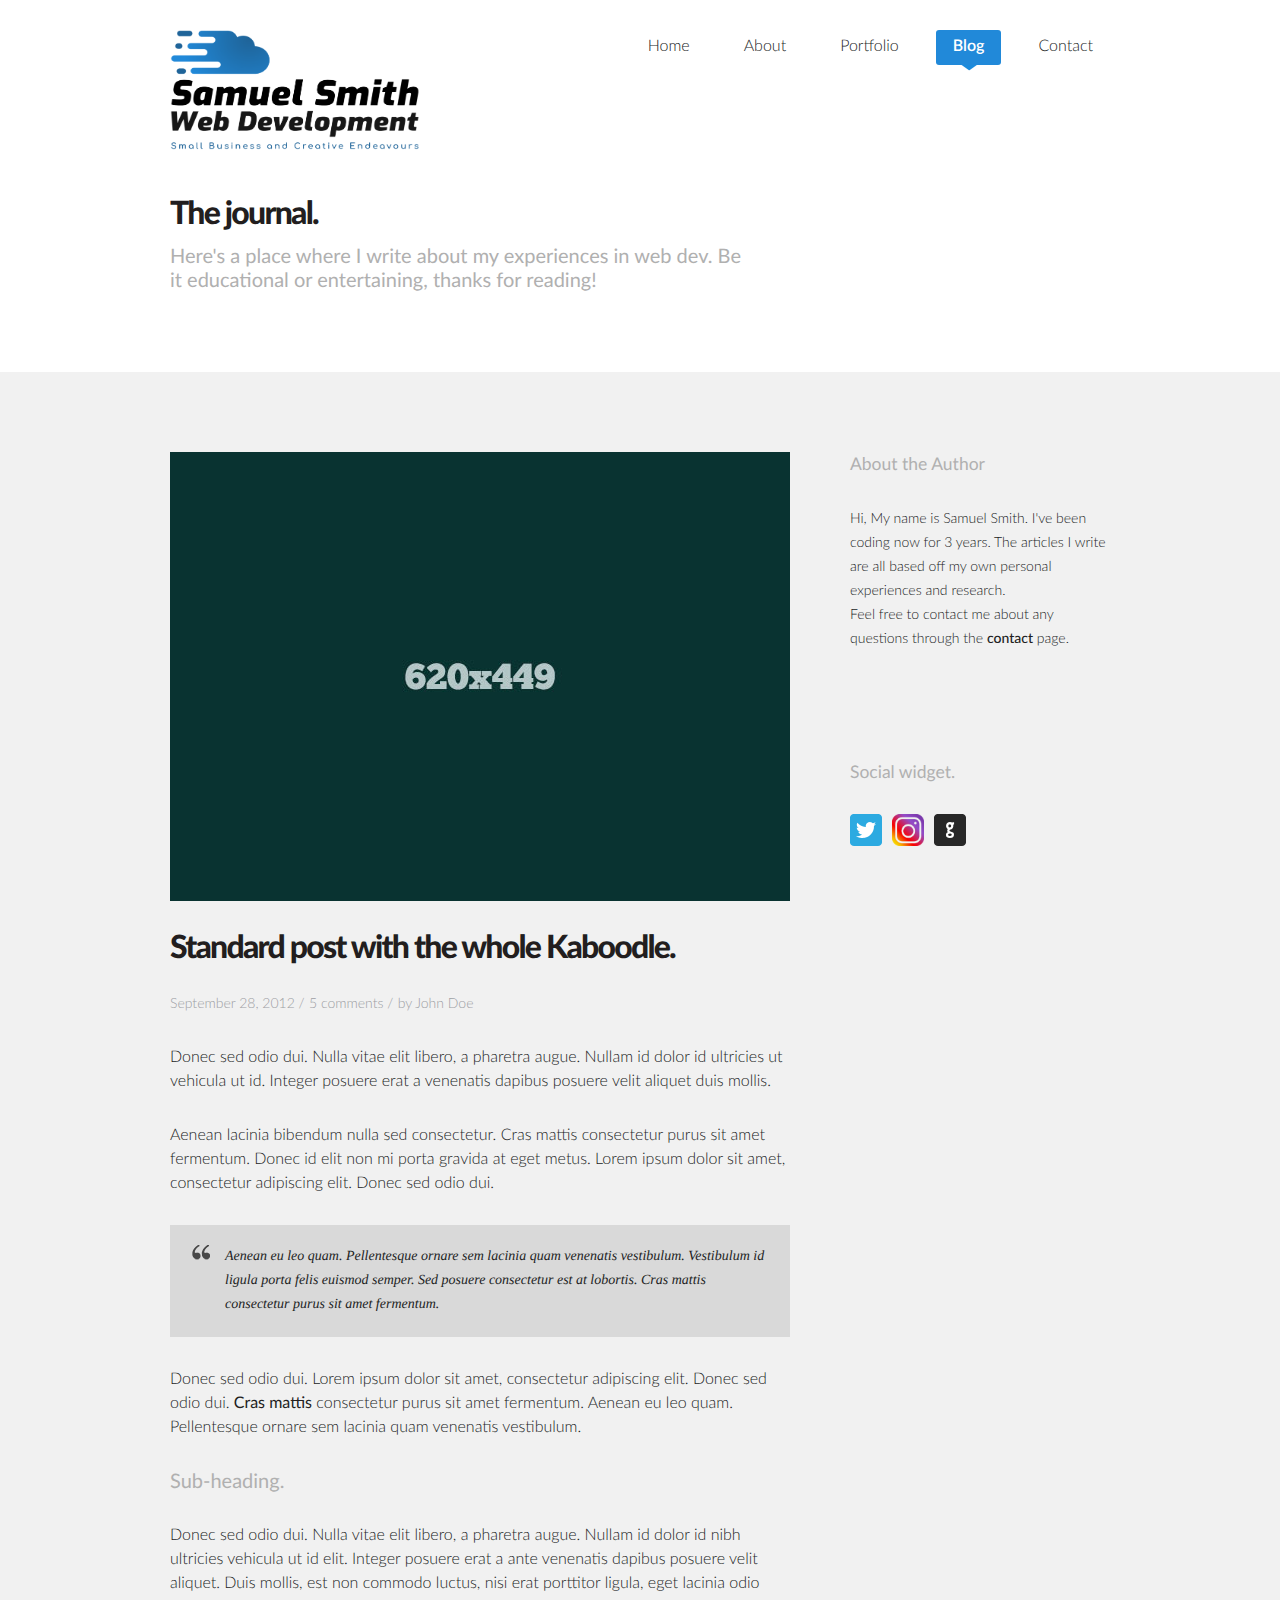
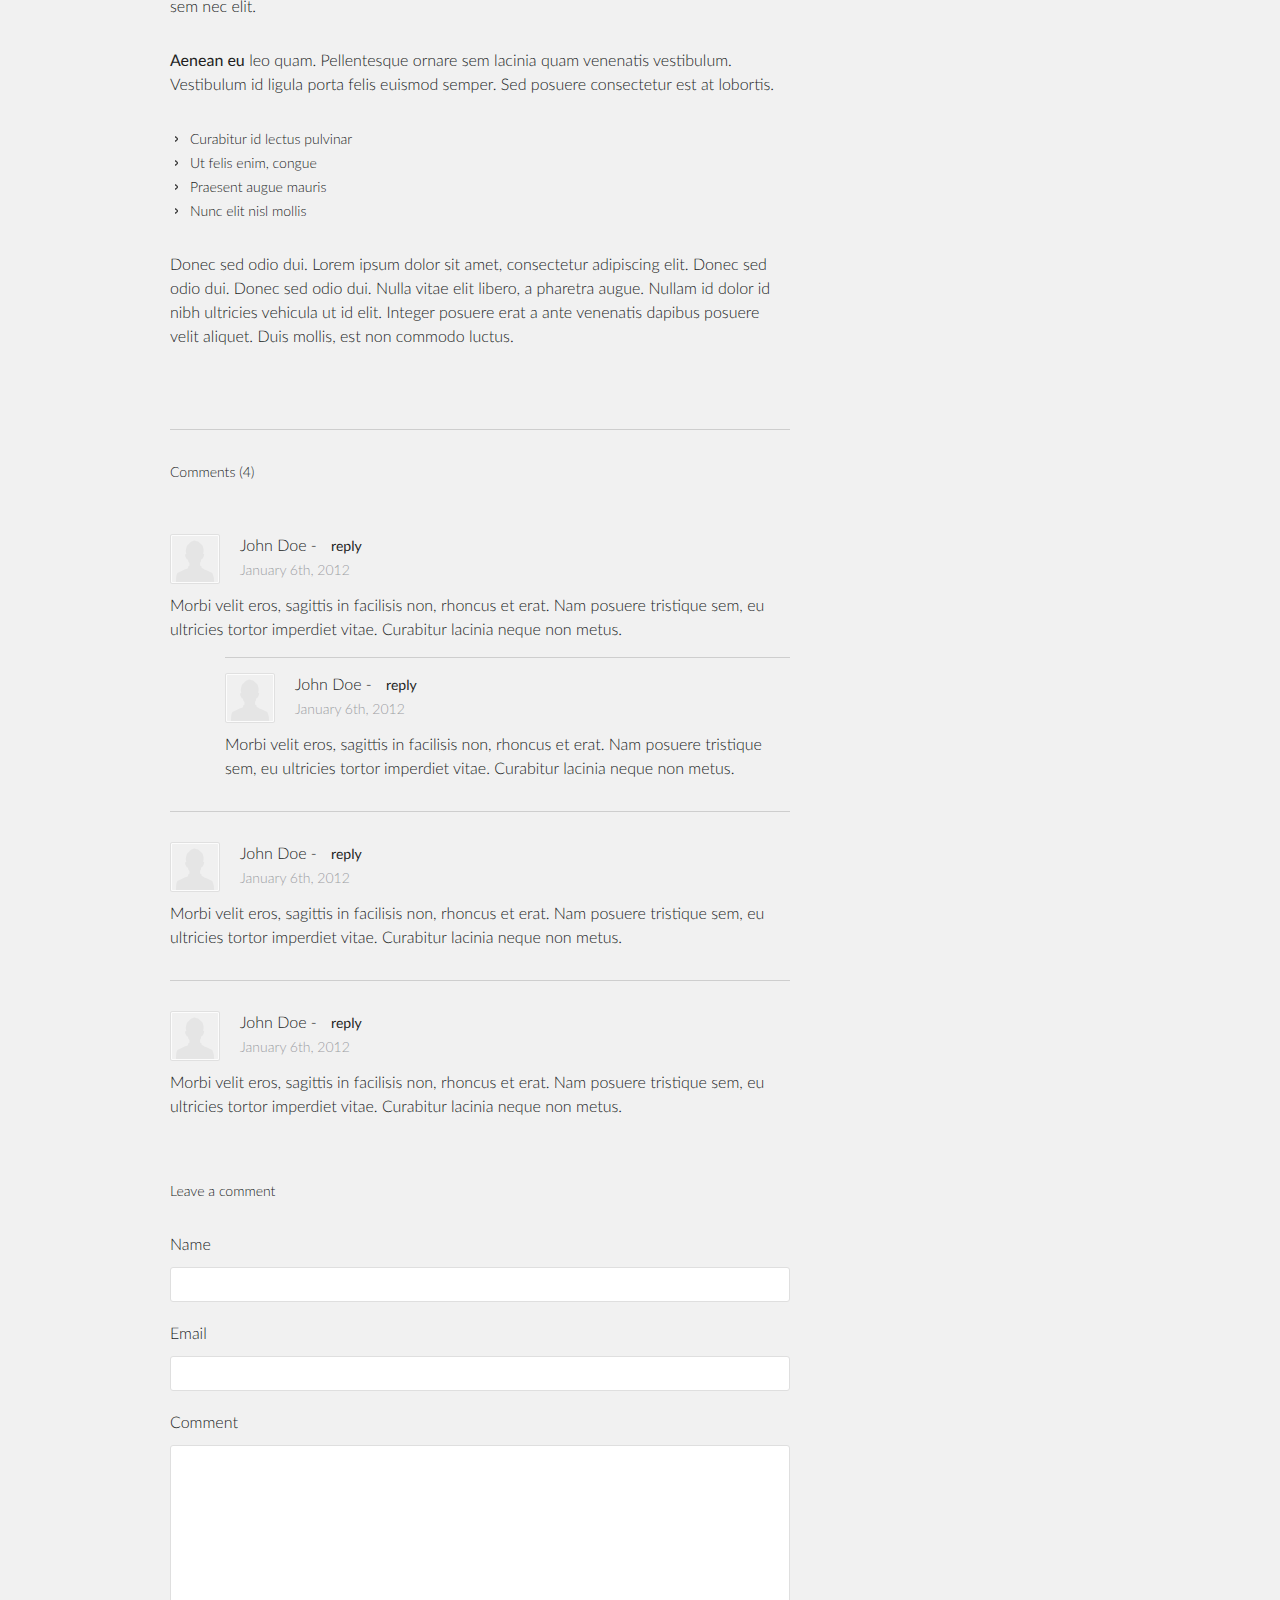
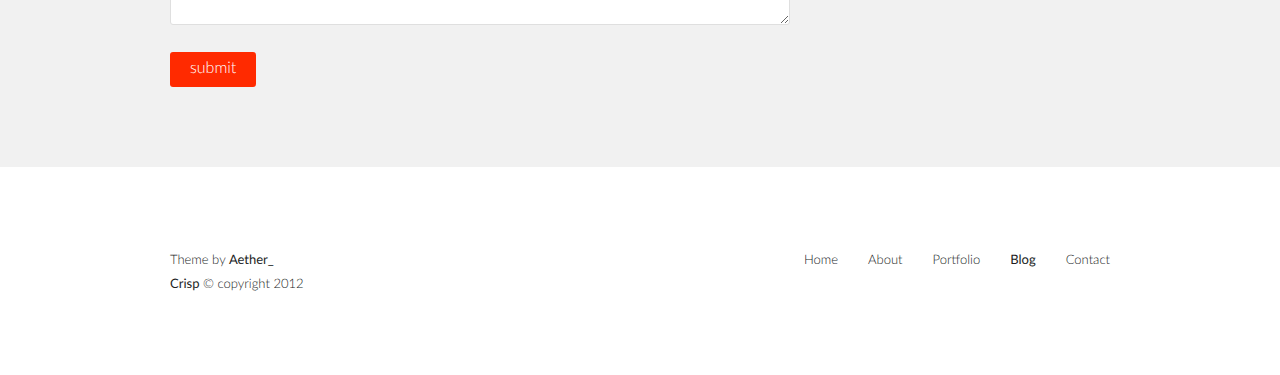
<file: blog-single-post.html>
﻿<!DOCTYPE html>
<html>

<head>

	<meta http-equiv="Content-Type" content="text/html; charset=utf-8" />
	<title>Crisp. Single Post.</title>
	<meta name="description" content="Crisp. Designer Portfolio Template.">
	<meta name="author" content="aether_">

	<meta name="viewport" content="width=device-width, initial-scale=1, maximum-scale=1">
	
	<!-- Retina Images -->
	<script>if((window.devicePixelRatio===undefined?1:window.devicePixelRatio)>1)
		document.cookie='HTTP_IS_RETINA=1;path=/';</script>
	<!-- End Retina Images -->
	
	<!-- Fonts -->
	<link href='http://fonts.googleapis.com/css?family=Lato:300,400,900' rel='stylesheet' type='text/css'>
	<!-- End Fonts -->
	
	<link rel="stylesheet" href="css/style.css">
	
	<!--[if lt IE 9]>
		<script src="http://html5shim.googlecode.com/svn/trunk/html5.js"></script>
	<![endif]-->
	
	<link rel="shortcut icon" href="favicon.ico">
	<link rel="apple-touch-icon" href="apple-touch-icon.png">
	<link rel="apple-touch-icon" sizes="72x72" href="apple-touch-icon-72x72.png">
	<link rel="apple-touch-icon" sizes="114x114" href="apple-touch-icon-114x114.png">
	
	<!-- JAVASCRIPT LIBRARY -->
	
	<script type="text/javascript" src="http://ajax.googleapis.com/ajax/libs/jquery/1.7.2/jquery.min.js"></script>
	
	<!-- Main JS -->
	
	<script src="js/plugins.js" type="text/javascript"></script>
	<script src="js/custom.js" type="text/javascript"></script>

	

</head>

<body>
	
	<div id="mobile-nav">
	
		
		<div class="container clearfix">
		
		
			<div>
			
				<!-- Mobile Nav Button -->
				<div class="navigationButton sixteen columns clearfix">
					<img src="images/mobile-nav.png" alt="Navigation" width="29" height="17" />
				</div>
				<!-- End Mobile Nav Button -->
				
				
				<div class="navigationContent sixteen columns clearfix">
				
					<!-- Mobile Navigation -->
					<ul>
						<li><a href="index.html">Home</a></li>
						<li><a href="about.html">About</a></li>
						<li><a href="portfolio-3-columns.html">Portfolio</a></li>
						<li><a class="active" href="blog.html">Blog</a></li>
						<li><a href="contact.html">Contact</a></li>
					</ul>
					<!-- End Mobile Navigation -->
					
					
				</div>
			</div>
			
			
		</div><!-- END CONTAINER -->
		
			
	</div>

	<header class="container clearfix">
		
		<!-- Logo -->
		<div id="logo" class="two columns clearfix"><img src="images/logo.png" alt="logo" width="250" height="120" /></div>
		<!-- End Logo -->
		
		<!-- Navigation -->
		<nav id="nav" class="fourteen columns clearfix">
			
			
			<ul id="navigation">
				<li><a href="index.html">Home</a></li>
				<li><a href="about.html">About</a></li>
                <li class="drop"><a class="drop" href="portfolio-3-columns.html">Portfolio</a>
                    <ul class="dropdown clearfix">
                        <li><a href="portfolio-3-columns.html">All</a></li>
                        <li><a href="portfolio-heartjoystudios.html">HeartJoyStudios.com</a></li>
                    </ul>
                </li>
				<li class="active"><a href="blog.html">Blog</a></li>
				<li class="last"><a href="contact.html">Contact</a></li>
			</ul>
			
			
		</nav>
		<!-- End Navigation -->
	
	</header><!-- END CONTAINER -->
	
	<section id="title" class="container clearfix">
	
	
		<!-- Title -->
		<div class="ten columns">
		
			<h1>The journal.</h1>
            <h2>Here's a place where I write about my experiences in web dev. Be it educational or entertaining, thanks for reading!</h2>
			
		</div>
		<!-- End Title -->
		
		 
	</section><!-- END CONTAINER -->
	
	<section id="blog" class="content">
		<div class="container clearfix">
		
		
			<div class="two-thirds column">
			
				<!-- Standard Entry -->
				<article class="standard entry full">
					<a href="blog-single-post.html"><img src="images/blog/entry1.jpg" alt="entry" /></a>
					<a href="blog-single-post.html"><h1>Standard post with the whole Kaboodle.</h1></a>
					<ul class="meta">
						<li class="date"><p>September 28, 2012 /</p></li>
						<li class="comments"><a href="blog-single-post.html#comments">5 comments</a> /</li>
						<li class="author last"><p>by <a href="#">John Doe</a></p></li>
					</ul>
					<p class="content">Donec sed odio dui. Nulla vitae elit libero, a pharetra augue. Nullam id dolor id ultricies ut vehicula ut id. Integer posuere erat a venenatis dapibus posuere velit aliquet duis mollis.</p>
					
					<p class="content">Aenean lacinia bibendum nulla sed consectetur. Cras mattis consectetur purus sit amet fermentum. Donec id elit non mi porta gravida at eget metus. Lorem ipsum dolor sit amet, consectetur adipiscing elit. Donec sed odio dui.</p>
					
					<blockquote>Aenean eu leo quam. Pellentesque ornare sem lacinia quam venenatis vestibulum. Vestibulum id ligula porta felis euismod semper. Sed posuere consectetur est at lobortis. Cras mattis consectetur purus sit amet fermentum.</blockquote>
				
					<p class="content">Donec sed odio dui. Lorem ipsum dolor sit amet, consectetur adipiscing elit. Donec sed odio dui. <a href="#">Cras mattis</a> consectetur purus sit amet fermentum. Aenean eu leo quam. Pellentesque ornare sem lacinia quam venenatis vestibulum.</p>
					
					<h2 class="content">Sub-heading.</h2>
					
					<p class="content">Donec sed odio dui. Nulla vitae elit libero, a pharetra augue. Nullam id dolor id nibh ultricies vehicula ut id elit. Integer posuere erat a ante venenatis dapibus posuere velit aliquet. Duis mollis, est non commodo luctus, nisi erat porttitor ligula, eget lacinia odio sem nec elit.</p>
					
					<p class="content"><a href="#">Aenean eu</a> leo quam. Pellentesque ornare sem lacinia quam venenatis vestibulum. Vestibulum id ligula porta felis euismod semper. Sed posuere consectetur est at lobortis.</p>
					
					<ul class="content list arrow">
						<li>Curabitur id lectus pulvinar</li>
						<li>Ut felis enim, congue</li>
						<li>Praesent augue mauris</li>
						<li>Nunc elit nisl mollis</li>
					</ul>
					
					<p>Donec sed odio dui. Lorem ipsum dolor sit amet, consectetur adipiscing elit. Donec sed odio dui. Donec sed odio dui. Nulla vitae elit libero, a pharetra augue. Nullam id dolor id nibh ultricies vehicula ut id elit. Integer posuere erat a ante venenatis dapibus posuere velit aliquet. Duis mollis, est non commodo luctus.</p>
						
				</article>
				<!-- End Entry -->
				
				<!-- Comments -->
				<section id="comments">
				
					<h6>Comments (4)</h6>
					
					<ol class="comment-list">
						<li class="comment">
							<article>
								<img src="images/blog/avatar.png" alt="avatar" class="clearfix" width="50" height="50"/>
								<div class="comment-meta clearfix">
									<h5>John Doe - <a class="reply" href="#">reply</a></h5>
									<p class="date">January 6th, 2012</p>
								</div>
								<div class="comment-body clearfix">
									<p>Morbi velit eros, sagittis in facilisis non, rhoncus et erat. Nam posuere tristique sem, eu ultricies tortor imperdiet vitae. Curabitur lacinia neque non metus.</p>
								</div>
							</article>
							<ul class="children">
								<li class="comment">
									<article>
										<img src="images/blog/avatar.png" alt="avatar" class="clearfix" width="50" height="50"/>
										<div class="comment-meta clearfix">
											<h5>John Doe - <a class="reply" href="#">reply</a></h5>
											<p class="date">January 6th, 2012</p>
										</div>
										<div class="comment-body clearfix">
											<p>Morbi velit eros, sagittis in facilisis non, rhoncus et erat. Nam posuere tristique sem, eu ultricies tortor imperdiet vitae. Curabitur lacinia neque non metus.</p>
										</div>
									</article>
									</li>
							</ul>
						</li>
						<li class="comment">
							<article>
								<img src="images/blog/avatar.png" alt="avatar" class="clearfix" width="50" height="50"/>
								<div class="comment-meta clearfix">
									<h5>John Doe - <a class="reply" href="#">reply</a></h5>
									<p class="date">January 6th, 2012</p>
								</div>
								<div class="comment-body clearfix">
									<p>Morbi velit eros, sagittis in facilisis non, rhoncus et erat. Nam posuere tristique sem, eu ultricies tortor imperdiet vitae. Curabitur lacinia neque non metus.</p>
								</div>
							</article>
						</li>
						<li class="comment">
							<article>
								<img src="images/blog/avatar.png" alt="avatar" class="clearfix" width="50" height="50"/>
								<div class="comment-meta clearfix">
									<h5>John Doe - <a class="reply" href="#">reply</a></h5>
									<p class="date">January 6th, 2012</p>
								</div>
								<div class="comment-body clearfix">
									<p>Morbi velit eros, sagittis in facilisis non, rhoncus et erat. Nam posuere tristique sem, eu ultricies tortor imperdiet vitae. Curabitur lacinia neque non metus.</p>
								</div>
							</article>
						</li>	
					</ol>
				</section>
				<!-- End Comments -->
				
				<!-- Comments Form -->
				<section id="respond">
					<h6 class="title">Leave a comment</h6>
					<form method="post" action="#">
						<fieldset>
							<div class="form-field">
								<label for="name">Name</label>
								<span><input type="text" name="name" id="name" /></span>
							</div>
							<div class="form-field">
								<label for="email">Email</label>
								<span><input type="email" name="email" id="email" /></span>
							</div>
							<div class="form-field">
								<label for="comment">Comment</label>
								<span><textarea name="comment" id="comment"></textarea></span>
							</div>
						</fieldset>
						<div class="form-click">
							<span><input type="submit" name="submit" value="submit" id="submit" /></span>
						</div>
					</form>	
				</section>
				<!-- End Comments Form -->
			
				
			</div>
			
            <aside class="one-third column">


                <div class="text-widget">
                    <h2>About the Author</h2>
                    <p>Hi, My name is Samuel Smith. I've been coding now for 3 years. The articles I write are all based off my own personal experiences and research.<br />Feel free to contact me about any questions through the <a style="font-weight: 500; font-size: 14px;" href="contact.html">contact</a> page.</p>
                </div>


                <div class="social-widget">
                    <h2>Social widget.</h2>
                    <ul class="social">
                        <li><a href="https://twitter.com/SamuelSmithDev" target="_blank"><img src="images/social/twitter.png" alt="icon" width="32" height="32" /></a></li>
                        <li><a href="https://www.instagram.com/samuelsmithdev" target="_blank"><img src="images/social/instagram icon.png" alt="icon" width="32" height="32" /></a></li>
                        <li><a href="https://github.com/samuelsmithdev" target="_blank"><img src="images/social/github.png" alt="icon" width="32" height="32" /></a></li>
                    </ul>
                </div>

            </aside>
			
				
		</div><!-- END CONTAINER -->
	</section>
	
			
	<footer class="container clearfix">
			
		<!-- Navigation -->
		<div id="foot-nav" class="twelve columns">
			<ul>
				<li class="first"><a href="index.html">Home</a></li>
				<li><a href="about.html">About</a></li>
				<li><a href="portfolio-3-columns.html">Portfolio</a></li>
				<li><a class="active" href="blog.html">Blog</a></li>
				<li class="last"><a href="contact.html">Contact</a></li>
			</ul>
		</div>
		<!-- End Navigation -->
		
		<!-- Copyright -->
		<div id="copyright" class="four columns">
			<p>Theme by <a href="http://themeforest.net/user/aether_" target="_blank">Aether_</a></p>
			<p><a href="http://themeforest.net/user/aether_" target="_blank">Crisp</a> © copyright 2012</p>
		</div>
		<!-- End Copyright -->
	
	
	</footer><!-- END CONTAINER -->
			
			
</body>
	
</html>
</file>
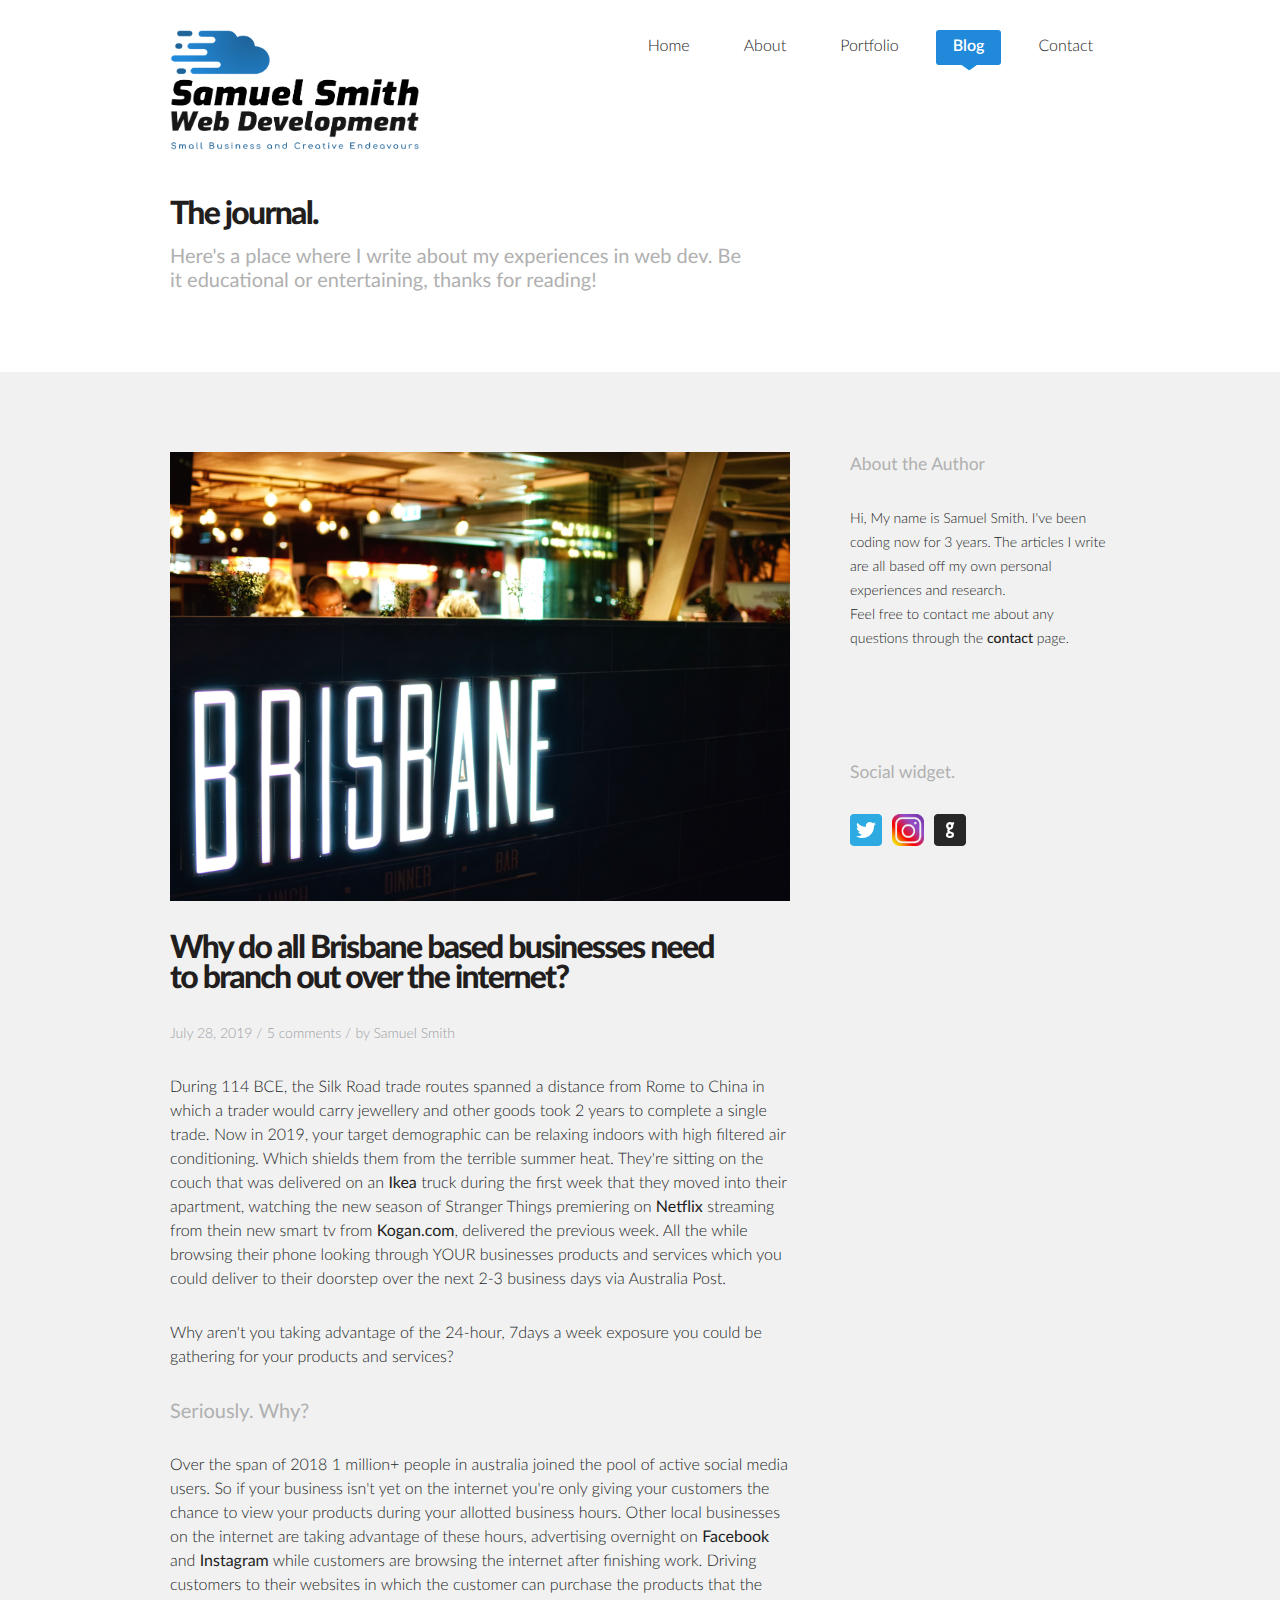
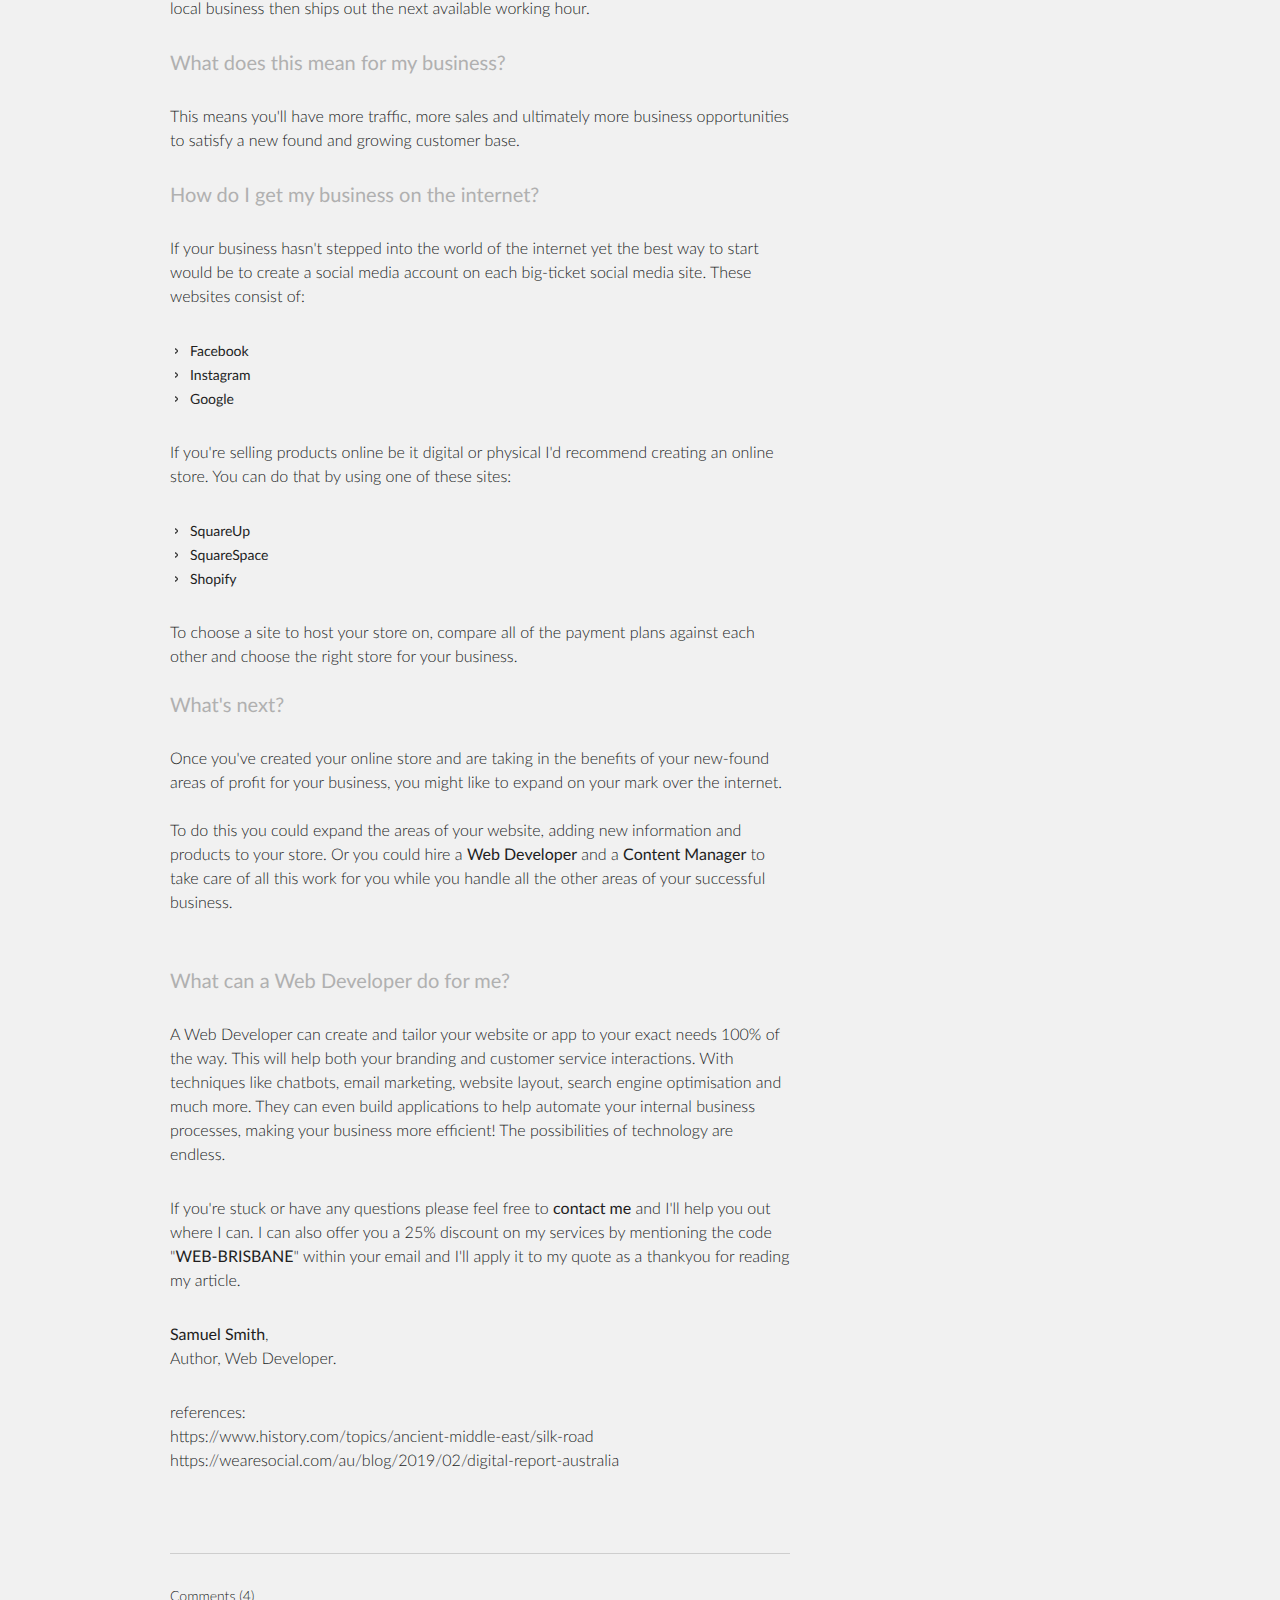
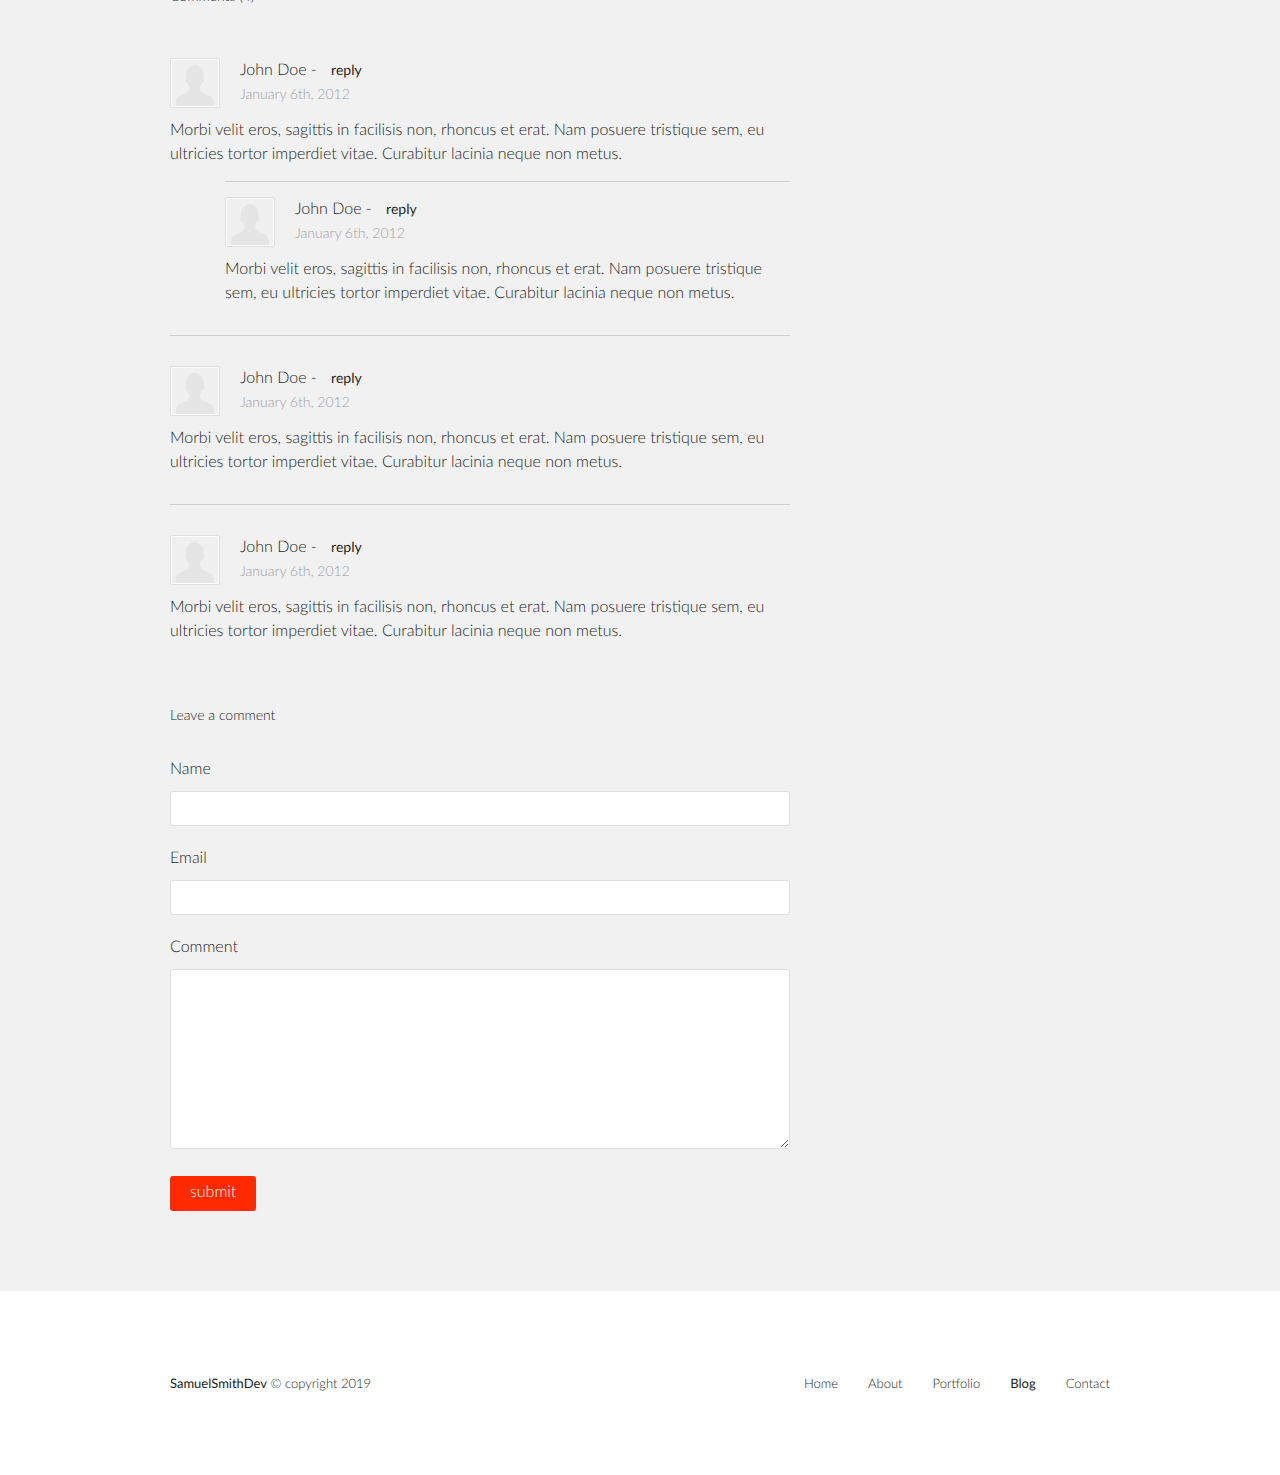
<file: blog-why-brisbane-businesses.html>
﻿<!DOCTYPE html>
<html>

<head>

	<meta http-equiv="Content-Type" content="text/html; charset=utf-8" />
	<title>Why Do all Brisbane Businesses need to get on the web?</title>
	<meta name="description" content="Crisp. Designer Portfolio Template.">
	<meta name="author" content="aether_">

	<meta name="viewport" content="width=device-width, initial-scale=1, maximum-scale=1">
	
	<!-- Retina Images -->
	<script>if((window.devicePixelRatio===undefined?1:window.devicePixelRatio)>1)
		document.cookie='HTTP_IS_RETINA=1;path=/';</script>
	<!-- End Retina Images -->
	
	<!-- Fonts -->
	<link href='http://fonts.googleapis.com/css?family=Lato:300,400,900' rel='stylesheet' type='text/css'>
	<!-- End Fonts -->
	
	<link rel="stylesheet" href="css/style.css">
	
	<!--[if lt IE 9]>
		<script src="http://html5shim.googlecode.com/svn/trunk/html5.js"></script>
	<![endif]-->
	
	<link rel="shortcut icon" href="favicon.ico">
	<link rel="apple-touch-icon" href="apple-touch-icon.png">
	<link rel="apple-touch-icon" sizes="72x72" href="apple-touch-icon-72x72.png">
	<link rel="apple-touch-icon" sizes="114x114" href="apple-touch-icon-114x114.png">
	
	<!-- JAVASCRIPT LIBRARY -->
	
	<script type="text/javascript" src="http://ajax.googleapis.com/ajax/libs/jquery/1.7.2/jquery.min.js"></script>
	
	<!-- Main JS -->
	
	<script src="js/plugins.js" type="text/javascript"></script>
	<script src="js/custom.js" type="text/javascript"></script>

	

</head>

<body>
	
	<div id="mobile-nav">
	
		
		<div class="container clearfix">
		
		
			<div>
			
				<!-- Mobile Nav Button -->
				<div class="navigationButton sixteen columns clearfix">
					<img src="images/mobile-nav.png" alt="Navigation" width="29" height="17" />
				</div>
				<!-- End Mobile Nav Button -->
				
				
				<div class="navigationContent sixteen columns clearfix">
				
					<!-- Mobile Navigation -->
					<ul>
						<li><a href="index.html">Home</a></li>
						<li><a href="about.html">About</a></li>
						<li><a href="portfolio-3-columns.html">Portfolio</a></li>
						<li><a class="active" href="blog.html">Blog</a></li>
						<li><a href="contact.html">Contact</a></li>
					</ul>
					<!-- End Mobile Navigation -->
					
					
				</div>
			</div>
			
			
		</div><!-- END CONTAINER -->
		
			
	</div>

	<header class="container clearfix">
		
		<!-- Logo -->
		<div id="logo" class="two columns clearfix"><img src="images/logo.png" alt="logo" width="250" height="120" /></div>
		<!-- End Logo -->
		
		<!-- Navigation -->
		<nav id="nav" class="fourteen columns clearfix">
			
			
			<ul id="navigation">
				<li><a href="index.html">Home</a></li>
				<li><a href="about.html">About</a></li>
                <li class="drop"><a class="drop" href="portfolio-3-columns.html">Portfolio</a>
                    <ul class="dropdown clearfix">
                        <li><a href="portfolio-3-columns.html">All</a></li>
                        <li><a href="portfolio-heartjoystudios.html">HeartJoyStudios.com</a></li>
                    </ul>
                </li>
				<li class="active"><a href="blog.html">Blog</a></li>
				<li class="last"><a href="contact.html">Contact</a></li>
			</ul>
			
			
		</nav>
		<!-- End Navigation -->
	
	</header><!-- END CONTAINER -->
	
	<section id="title" class="container clearfix">
	
	
		<!-- Title -->
		<div class="ten columns">
		
			<h1>The journal.</h1>
            <h2>Here's a place where I write about my experiences in web dev. Be it educational or entertaining, thanks for reading!</h2>
			
		</div>
		<!-- End Title -->
		
		 
	</section><!-- END CONTAINER -->
	
	<section id="blog" class="content">
        <div class="container clearfix">


            <div class="two-thirds column">

                <!-- Standard Entry -->
                <article class="standard entry full">
                    <a href="blog-why-brisbane-businesses.html"><img src="images/blog/Brisbane.png" alt="entry" /></a>
                    <a href="blog-why-brisbane-businesses.html"><h1>Why do all Brisbane based businesses need <br />to branch out over the internet?</h1></a>
                    <ul class="meta">
                        <li class="date"><p>July 28, 2019 /</p></li>
                        <li class="comments"><a href="blog-single-post.html#comments">5 comments</a> /</li>
                        <li class="author last"><p>by <a href="#">Samuel Smith</a></p></li>
                    </ul>
                    <p class="content">
                        During 114 BCE, the Silk Road trade routes spanned a distance from Rome to China in which a trader would carry jewellery
                        and other goods took 2 years to complete a single trade. Now in 2019, your target demographic can be relaxing indoors with
                        high filtered air conditioning. Which shields them from the terrible summer heat. They're sitting on the couch that was delivered
                        on an <a href="https://www.ikea.com/au/en/" target="_blank">Ikea</a> truck during the first week that they moved into their apartment, watching the new season of Stranger Things premiering
                        on <a href="https://Netflix.com" target="_blank">Netflix</a> streaming from thein new smart tv from <a href="https://kogan.com" target="_blank">Kogan.com</a>, delivered the previous week. All the while browsing their phone
                        looking through YOUR businesses products and services which you could deliver to their doorstep over the next 2-3 business
                        days via Australia Post.

                    </p>

                    <p class="content">
                        Why aren't you taking advantage of the 24-hour, 7days a week exposure you could be gathering for your products and services?
                    </p>

                    <h2 class="content">Seriously. Why?</h2>

                    <p class="content">
                        Over the span of 2018 1 million+ people in australia joined the pool of active social media users.
                        So if your business isn't yet on the internet you're only giving your customers the chance to view your products during your
                        allotted business hours. Other local businesses on the internet are taking advantage of these hours, advertising overnight
                        on <a href="https://www.facebook.com/business/ads" target="_blank">Facebook</a> and <a href="https://business.instagram.com/advertising/" target="_blank">Instagram</a> while customers are browsing the internet after finishing work. Driving customers to their websites
                        in which the customer can purchase the products that the local business then ships out the next available working hour.
                    </p>

                    <h2 class="content">What does this mean for my business?</h2>


                    <p class="content">
                        This means you'll have more traffic, more sales and ultimately more business opportunities to satisfy a
                        new found and growing customer base.
                    </p>

                    <h2 class="content">How do I get my business on the internet?</h2>

                    <p class="content">
                        If your business hasn't stepped into the world of the internet yet the best way to start would be to
                        create a social media account on each big-ticket social media site. These websites consist of:
                        <ul class="content list arrow">
                            <li><a href="https://www.facebook.com/business/pages/set-up" target="_blank">Facebook</a></li>
                            <li><a href="https://www.instagram.com/accounts/emailsignup/?hl=en" target="_blank">Instagram</a></li>
                            <li><a href="https://www.google.com.au/business/?gmbsrc=%7BCOUNTRY%7D-%7BLANGUAGE%7D-ha-se-z-gmb-s-z-h~bk-1001313-RSA-c&ppsrc=GMBS0&utm_campaign=%7BCOUNTRY%7D-%7BLANGUAGE%7D-ha-se-z-gmb-s-z-h~bk-1001313-RSA-c&utm_source=gmb&utm_medium=ha&gclid=Cj0KCQjwj_XpBRCCARIsAItJiuQmR1o_0Yu3LGTzXZJXmPGjoLDBWt51zoGHUYYBaE-Kmt-qKDKSOXoaAlSkEALw_wcB" target="_blank">Google</a></li>
                        </ul>
                    </p>

                    <p class="content">
                        If you're selling products online be it digital or physical I'd recommend creating an online store. You can do that by using one of these sites:
                        <ul class="content list arrow">
                            <li><a href="https://squareup.com/au/en/online-store" target="_blank">SquareUp</a></li>
                            <li><a href="https://www.squarespace.com/ecommerce-website" target="_blank">SquareSpace</a></li>
                            <li><a href="https://www.shopify.com.au/online" target="_blank">Shopify</a></li>
                        </ul>

                        To choose a site to host your store on, compare all of the payment plans against each other and choose the right store for your business.
                    </p>

                    <h2 class="content"><br />What's next?</h2>

                    <p class="content">
                        Once you've created your online store and are taking in the benefits of your new-found areas of profit for your
                        business, you might like to expand on your mark over the internet.<br /><br />
                        To do this you could expand the areas of your website, adding new information and products to your store.
                        Or you could hire a <a>Web Developer</a> and a <a>Content Manager</a> to take care of all this work for you while you handle
                        all the other areas of your successful business.
                    </p>

                    <h2 class="content"><br />What can a Web Developer do for me?</h2>

                    <p class="content">
                        A Web Developer can create and tailor your website or app to your exact needs
                        100% of the way. This will help both your branding and customer service interactions.
                        With techniques like chatbots, email marketing, website layout, search engine optimisation and
                        much more. They can even build applications to help automate your internal business processes, making your business more efficient!
                        The possibilities of technology are endless.
                    </p>

                    <p class="content">
                        If you're stuck or have any questions please feel free to <a href="contact.html">contact me</a> and I'll help you out
                        where I can. I can also offer you a 25% discount on my services by mentioning the code "<a>WEB-BRISBANE</a>" within your email and
                        I'll apply it to my quote as a thankyou for reading my article.
                    </p>

                    <p class="content">
                        <a>Samuel Smith</a>,<br />
                        Author, Web Developer.
                    </p>

                    <p>
                        references:<br />
                        https://www.history.com/topics/ancient-middle-east/silk-road <br />
                        https://wearesocial.com/au/blog/2019/02/digital-report-australia <br />
                    </p>

                </article>
                <!-- End Entry -->
                <!-- Comments -->
                <section id="comments">

                    <h6>Comments (4)</h6>

                    <ol class="comment-list">
                        <li class="comment">
                            <article>
                                <img src="images/blog/avatar.png" alt="avatar" class="clearfix" width="50" height="50" />
                                <div class="comment-meta clearfix">
                                    <h5>John Doe - <a class="reply" href="#">reply</a></h5>
                                    <p class="date">January 6th, 2012</p>
                                </div>
                                <div class="comment-body clearfix">
                                    <p>Morbi velit eros, sagittis in facilisis non, rhoncus et erat. Nam posuere tristique sem, eu ultricies tortor imperdiet vitae. Curabitur lacinia neque non metus.</p>
                                </div>
                            </article>
                            <ul class="children">
                                <li class="comment">
                                    <article>
                                        <img src="images/blog/avatar.png" alt="avatar" class="clearfix" width="50" height="50" />
                                        <div class="comment-meta clearfix">
                                            <h5>John Doe - <a class="reply" href="#">reply</a></h5>
                                            <p class="date">January 6th, 2012</p>
                                        </div>
                                        <div class="comment-body clearfix">
                                            <p>Morbi velit eros, sagittis in facilisis non, rhoncus et erat. Nam posuere tristique sem, eu ultricies tortor imperdiet vitae. Curabitur lacinia neque non metus.</p>
                                        </div>
                                    </article>
                                </li>
                            </ul>
                        </li>
                        <li class="comment">
                            <article>
                                <img src="images/blog/avatar.png" alt="avatar" class="clearfix" width="50" height="50" />
                                <div class="comment-meta clearfix">
                                    <h5>John Doe - <a class="reply" href="#">reply</a></h5>
                                    <p class="date">January 6th, 2012</p>
                                </div>
                                <div class="comment-body clearfix">
                                    <p>Morbi velit eros, sagittis in facilisis non, rhoncus et erat. Nam posuere tristique sem, eu ultricies tortor imperdiet vitae. Curabitur lacinia neque non metus.</p>
                                </div>
                            </article>
                        </li>
                        <li class="comment">
                            <article>
                                <img src="images/blog/avatar.png" alt="avatar" class="clearfix" width="50" height="50" />
                                <div class="comment-meta clearfix">
                                    <h5>John Doe - <a class="reply" href="#">reply</a></h5>
                                    <p class="date">January 6th, 2012</p>
                                </div>
                                <div class="comment-body clearfix">
                                    <p>Morbi velit eros, sagittis in facilisis non, rhoncus et erat. Nam posuere tristique sem, eu ultricies tortor imperdiet vitae. Curabitur lacinia neque non metus.</p>
                                </div>
                            </article>
                        </li>
                    </ol>
                </section>
                <!-- End Comments -->
                <!-- Comments Form -->
                <section id="respond">
                    <h6 class="title">Leave a comment</h6>
                    <form method="post" action="#">
                        <fieldset>
                            <div class="form-field">
                                <label for="name">Name</label>
                                <span><input type="text" name="name" id="name" /></span>
                            </div>
                            <div class="form-field">
                                <label for="email">Email</label>
                                <span><input type="email" name="email" id="email" /></span>
                            </div>
                            <div class="form-field">
                                <label for="comment">Comment</label>
                                <span><textarea name="comment" id="comment"></textarea></span>
                            </div>
                        </fieldset>
                        <div class="form-click">
                            <span><input type="submit" name="submit" value="submit" id="submit" /></span>
                        </div>
                    </form>
                </section>
                <!-- End Comments Form -->


            </div>

            <aside class="one-third column">


                <div class="text-widget">
                    <h2>About the Author</h2>
                    <p>Hi, My name is Samuel Smith. I've been coding now for 3 years. The articles I write are all based off my own personal experiences and research.<br />Feel free to contact me about any questions through the <a style="font-weight: 500; font-size: 14px;" href="contact.html">contact</a> page.</p>
                </div>


                <div class="social-widget">
                    <h2>Social widget.</h2>
                    <ul class="social">
                        <li><a href="https://twitter.com/SamuelSmithDev" target="_blank"><img src="images/social/twitter.png" alt="icon" width="32" height="32" /></a></li>
                        <li><a href="https://www.instagram.com/samuelsmithdev" target="_blank"><img src="images/social/instagram icon.png" alt="icon" width="32" height="32" /></a></li>
                        <li><a href="https://github.com/samuelsmithdev" target="_blank"><img src="images/social/github.png" alt="icon" width="32" height="32" /></a></li>
                    </ul>
                </div>

            </aside>


        </div><!-- END CONTAINER -->
	</section>
	
			
	<footer class="container clearfix">
			
		<!-- Navigation -->
		<div id="foot-nav" class="twelve columns">
			<ul>
				<li class="first"><a href="index.html">Home</a></li>
				<li><a href="about.html">About</a></li>
				<li><a href="portfolio-3-columns.html">Portfolio</a></li>
				<li><a class="active" href="blog.html">Blog</a></li>
				<li class="last"><a href="contact.html">Contact</a></li>
			</ul>
		</div>
		<!-- End Navigation -->
		
		<!-- Copyright -->
		<div id="copyright" class="four columns">
			<p><a>SamuelSmithDev</a> © copyright 2019</p>
		</div>
		<!-- End Copyright -->
	
	
	</footer><!-- END CONTAINER -->
			
			
</body>
	
</html>
</file>
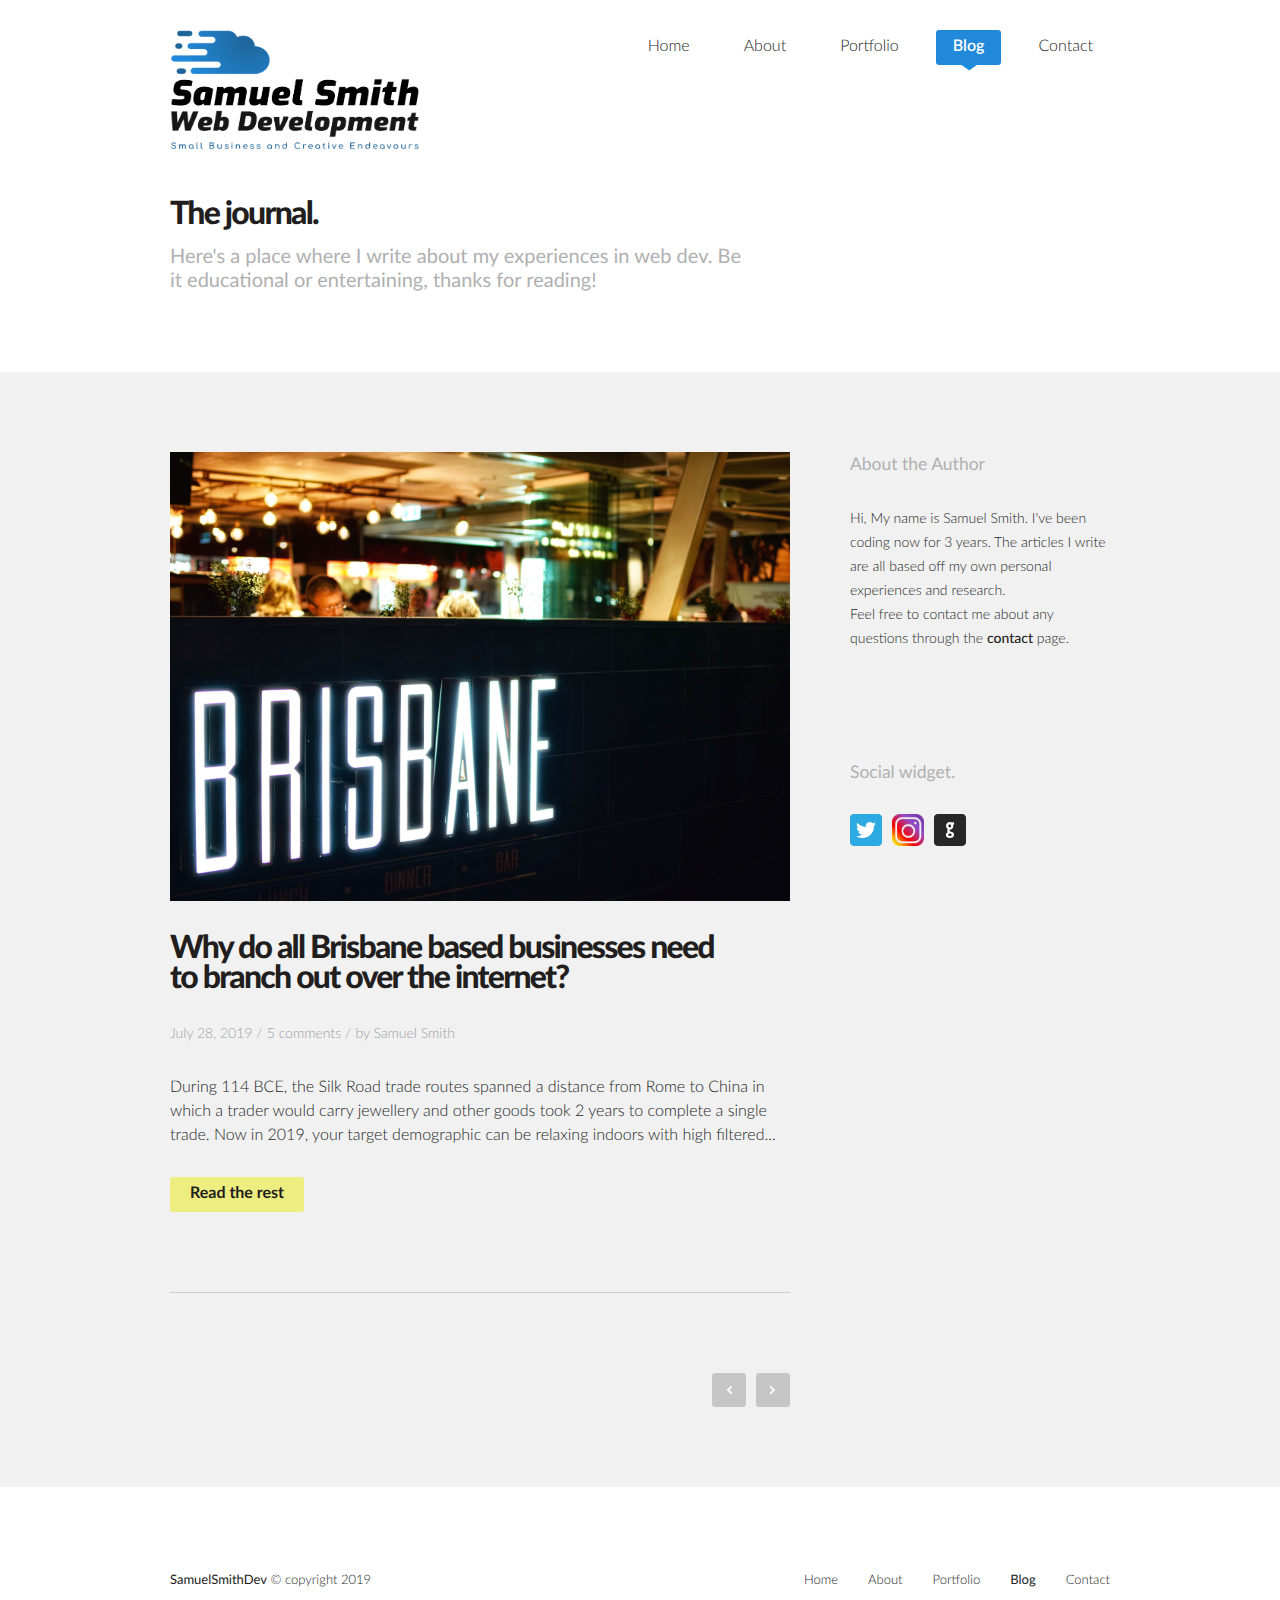
<file: blog.html>
﻿<!DOCTYPE html>
<html>

<head>

	<meta http-equiv="Content-Type" content="text/html; charset=utf-8" />
	<title>SamuelSmithDev - Blog</title>
	<meta name="description" content="Crisp. Designer Portfolio Template.">
	<meta name="author" content="aether_">

	<meta name="viewport" content="width=device-width, initial-scale=1, maximum-scale=1">
	
	<!-- Retina Images -->
	<script>if((window.devicePixelRatio===undefined?1:window.devicePixelRatio)>1)
		document.cookie='HTTP_IS_RETINA=1;path=/';</script>
	<!-- End Retina Images -->
	
	<!-- Fonts -->
	<link href='http://fonts.googleapis.com/css?family=Lato:300,400,900' rel='stylesheet' type='text/css'>
	<!-- End Fonts -->
	
	<link rel="stylesheet" href="css/style.css">
	
	<!--[if lt IE 9]>
		<script src="http://html5shim.googlecode.com/svn/trunk/html5.js"></script>
	<![endif]-->
	
	<link rel="shortcut icon" href="favicon.ico">
	<link rel="apple-touch-icon" href="apple-touch-icon.png">
	<link rel="apple-touch-icon" sizes="72x72" href="apple-touch-icon-72x72.png">
	<link rel="apple-touch-icon" sizes="114x114" href="apple-touch-icon-114x114.png">
	
	<!-- JAVASCRIPT LIBRARY -->
	
	<script type="text/javascript" src="http://ajax.googleapis.com/ajax/libs/jquery/1.7.2/jquery.min.js"></script>
	
	<!-- Main JS -->
	
	<script src="js/plugins.js" type="text/javascript"></script>
	<script src="js/custom.js" type="text/javascript"></script>

	

</head>

<body>
	
	<div id="mobile-nav">
	
		
		<div class="container clearfix">
		
		
			<div>
			
				<!-- Mobile Nav Button -->
				<div class="navigationButton sixteen columns clearfix">
					<img src="images/mobile-nav.png" alt="Navigation" width="29" height="17" />
				</div>
				<!-- End Mobile Nav Button -->
				
				
				<div class="navigationContent sixteen columns clearfix">
				
					<!-- Mobile Navigation -->
					<ul>
						<li><a href="index.html">Home</a></li>
						<li><a href="about.html">About</a></li>
						<li><a href="portfolio-3-columns.html">Portfolio</a></li>
						<li><a class="active" href="blog.html">Blog</a></li>
						<li><a href="contact.html">Contact</a></li>
					</ul>
					<!-- End Mobile Navigation -->
					
					
				</div>
			</div>
			
			
		</div><!-- END CONTAINER -->
		
			
	</div>

	<header class="container clearfix">
		
		<!-- Logo -->
		<div id="logo" class="two columns clearfix"><img src="images/logo.png" alt="logo" width="250" height="120" /></div>
		<!-- End Logo -->
		
		<!-- Navigation -->
		<nav id="nav" class="fourteen columns clearfix">
			
			
			<ul id="navigation">
				<li><a href="index.html">Home</a></li>
				<li><a href="about.html">About</a></li>
				<li><a href="portfolio-3-columns.html">Portfolio</a></li>
				<li class="active"><a href="blog.html">Blog</a></li>
				<li class="last"><a href="contact.html">Contact</a></li>
			</ul>
			
			
		</nav>
		<!-- End Navigation -->
	
	</header><!-- END CONTAINER -->
	
	<section id="title" class="container clearfix">
	
	
		<!-- Title -->
		<div class="ten columns">
		
			<h1>The journal.</h1>
			<h2>Here's a place where I write about my experiences in web dev. Be it educational or entertaining, thanks for reading!</h2>
			
		</div>
		<!-- End Title -->
		
		 
	</section><!-- END CONTAINER -->
	
	<section id="blog" class="content">
		<div class="container clearfix">
		
		
			<div class="two-thirds column">
			
				<!-- Standard Entry -->
				<article class="standard entry">
					<a href="blog-why-brisbane-businesses.html"><img src="images/blog/Brisbane.png" alt="entry" /></a>
					<a href="blog-why-brisbane-businesses.html"><h1>Why do all Brisbane based businesses need <br />to branch out over the internet?</h1></a>
					<ul class="meta">
						<li class="date"><p>July 28, 2019 /</p></li>
						<li class="comments"><a href="blog-single-post.html#comments">5 comments</a> /</li>
						<li class="author last"><p>by <a href="#">Samuel Smith</a></p></li>
					</ul>
                    <p>During 114 BCE, the Silk Road trade routes spanned a distance from Rome to China in which a trader would carry jewellery and other goods took 2 years to complete a single trade. Now in 2019, your target demographic can be relaxing indoors with high filtered...</p>
					<a class="button" href="blog-why-brisbane-businesses.html">Read the rest</a>
				</article>
				<!-- End Standard Entry -->
				
				<!-- Video Entry
				<article class="video entry">
					<iframe src="http://player.vimeo.com/video/29193046?title=0&amp;byline=0&amp;portrait=0" frameborder="0" webkitallowfullscreen mozallowfullscreen allowfullscreen></iframe>
					<a href="blog-single-post.html"><h1>Fluid video. Yeah we got that.</h1></a>
					<ul class="meta">
						<li class="date"><p>September 28, 2012 /</p></li>
						<li class="comments"><a href="blog-single-post.html#comments">5 comments</a> /</li>
						<li class="author last"><p>by <a href="#">John Doe</a></p></li>
					</ul>
					<p>Donec sed odio dui. Nulla vitae elit libero, a pharetra augue. Nullam id dolor id ultricies ut vehicula ut id. Integer posuere erat a venenatis dapibus posuere velit aliquet duis mollis...</p>
					<a class="button" href="blog-single-post.html">Read the rest</a>
				</article>
				End Video Entry -->
				
				
				<!-- Link Entry
				<article class="link entry">
					<a href="#"><h1>Want to share some really awesome link?</h1></a>
					<p>Donec sed odio dui. Nulla vitae elit libero, a pharetra augue. Nullam id dolor id ultricies.</p>
				</article>
				End Link Entry -->
				
				<!-- Audio Entry
				<article class="audio entry">
					<img src="images/blog/audio-entry.jpg" alt="audio" />
					<audio controls="controls">
					  <source src="http://www.jplayer.org/audio/mp3/Miaow-07-Bubble.mp3" type="audio/mpeg" />
					</audio>
					<a href="blog-single-post.html"><h1>Audio? No problem.</h1></a>
					<ul class="meta">
						<li class="date"><p>September 28, 2012 /</p></li>
						<li class="comments"><a href="blog-single-post.html#comments">5 comments</a> /</li>
						<li class="author last"><p>by <a href="#">John Doe</a></p></li>
					</ul>
					<p>Donec sed odio dui. Nulla vitae elit libero, a pharetra augue. Nullam id dolor id ultricies ut vehicula ut id. Integer posuere erat a venenatis dapibus posuere velit aliquet duis mollis...</p>
					<a class="button" href="blog-single-post.html">Read the rest</a>
					
				</article>
				End Audio Entry -->
				
				<!-- Quote Entry 
				<article class="quote entry">
					<h1>“In my body, where the shame gland should be, there is a second awesome gland. True story.”</h1>
					<p>-Barney Stinson</p>
				</article>
				End Quote Entry -->
				
				<!-- Switch -->
				<div class="switch">
					<ul>
						<li><a class="prev" href="#">Prev</a></li>
						<li><a class="next" href="#">Next</a></li>
					</ul>
				</div>
				<!-- End Switch -->
			
				
			</div>
			
            <aside class="one-third column">


                <div class="text-widget">
                    <h2>About the Author</h2>
                    <p>Hi, My name is Samuel Smith. I've been coding now for 3 years. The articles I write are all based off my own personal experiences and research.<br />Feel free to contact me about any questions through the <a style="font-weight: 500; font-size: 14px;" href="contact.html">contact</a> page.</p>
                </div>

                <!--<div class="latest-tweets">
                    <h2>Latest tweets.</h2>
                    <div id="tweets"></div>
                    </div>-->
                <!--<div class="photo-stream clearfix">
                    <h2>Photo stream.</h2>
                    <div id="flickrs"></div>
                    </div>-->

                <div class="social-widget">
                    <h2>Social widget.</h2>
                    <ul class="social">
                        <li><a href="https://twitter.com/SamuelSmithDev" target="_blank"><img src="images/social/twitter.png" alt="icon" width="32" height="32" /></a></li>
                        <li><a href="https://www.instagram.com/samuelsmithdev" target="_blank"><img src="images/social/instagram icon.png" alt="icon" width="32" height="32" /></a></li>
                        <li><a href="https://github.com/samuelsmithdev" target="_blank"><img src="images/social/github.png" alt="icon" width="32" height="32" /></a></li>
                    </ul>
                </div>

            </aside>
			
				
		</div><!-- END CONTAINER -->
	</section>
	
			
	<footer class="container clearfix">
			
		<!-- Navigation -->
		<div id="foot-nav" class="twelve columns">
			<ul>
				<li class="first"><a href="index.html">Home</a></li>
				<li><a href="about.html">About</a></li>
				<li><a href="portfolio-3-columns.html">Portfolio</a></li>
				<li><a class="active" href="blog.html">Blog</a></li>
				<li class="last"><a href="contact.html">Contact</a></li>
			</ul>
		</div>
		<!-- End Navigation -->
		
		<!-- Copyright -->
		<div id="copyright" class="four columns">
			<p><a>SamuelSmithDev</a> © copyright 2019</p>
		</div>
		<!-- End Copyright -->
	
	
	</footer><!-- END CONTAINER -->
			
			
</body>
	
</html>
</file>
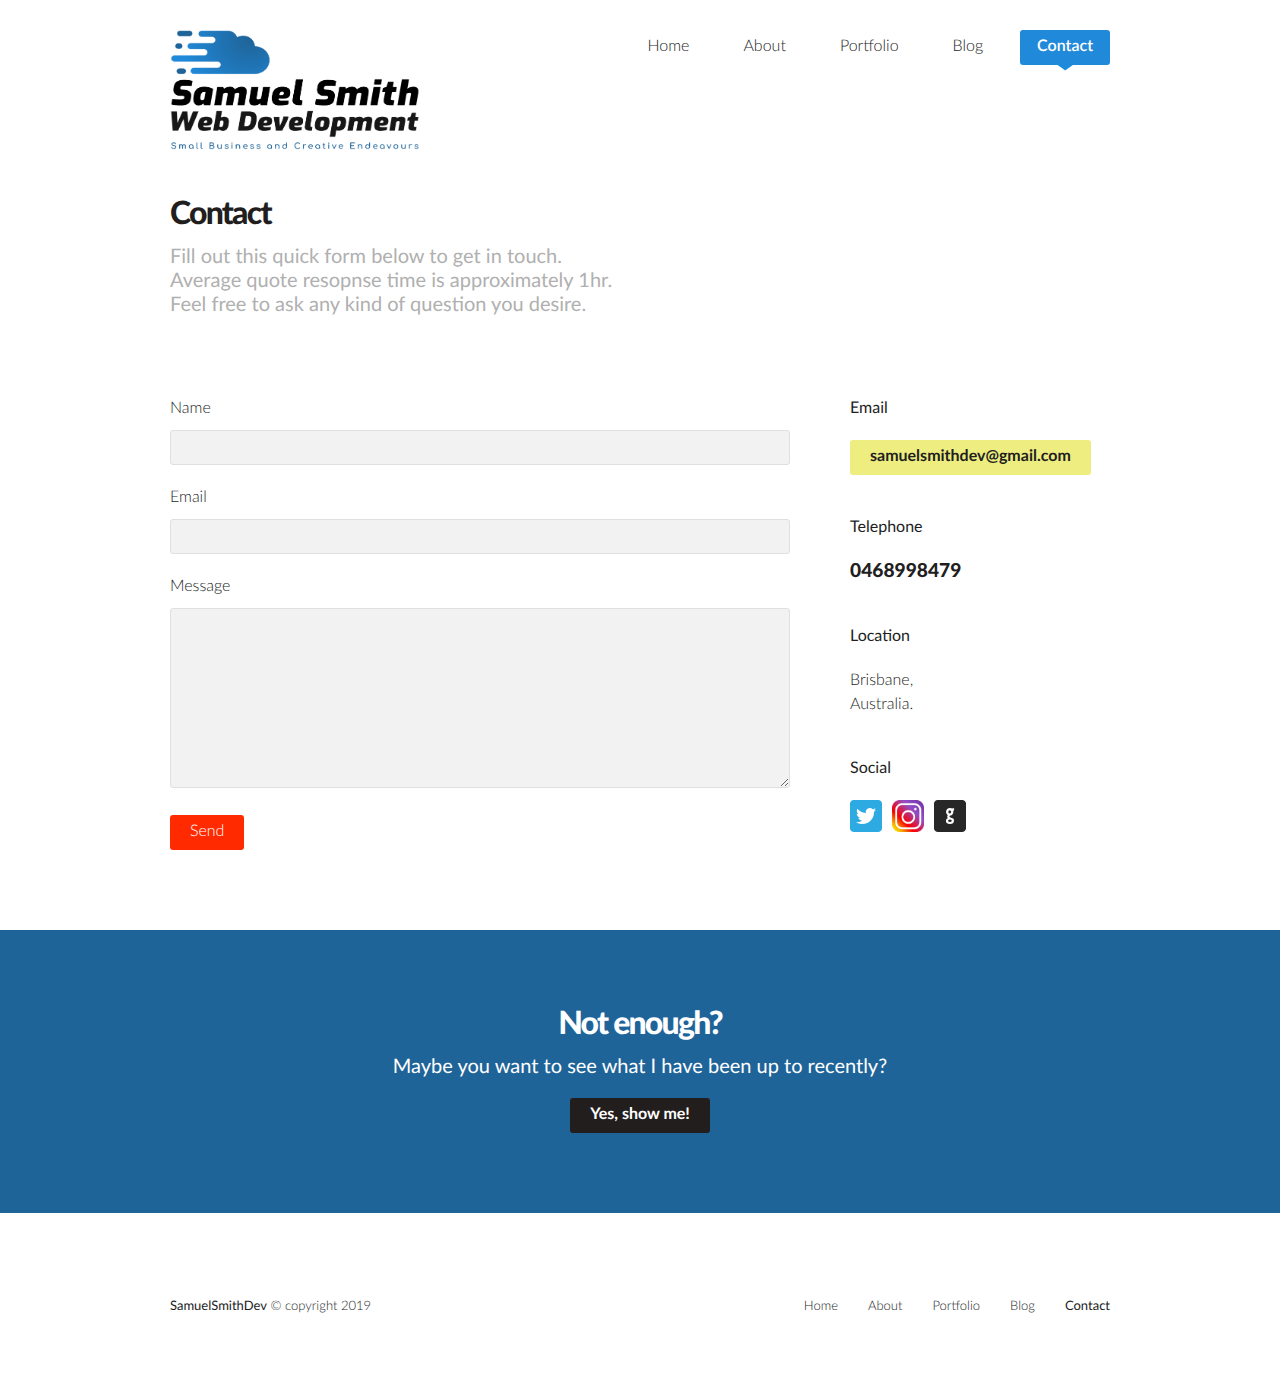
<file: contact.html>
﻿<!DOCTYPE html>
<html>

<head>

	<meta http-equiv="Content-Type" content="text/html; charset=utf-8" />
	<title>SamuelSmithDev - Contact</title>
	<meta name="description" content="Crisp. Designer Portfolio Template.">
	<meta name="author" content="aether_">

	<meta name="viewport" content="width=device-width, initial-scale=1, maximum-scale=1">
	
	<!-- Retina Images -->
	<script>if((window.devicePixelRatio===undefined?1:window.devicePixelRatio)>1)
		document.cookie='HTTP_IS_RETINA=1;path=/';</script>
	<!-- End Retina Images -->
	
	<!-- Fonts -->
	<link href='http://fonts.googleapis.com/css?family=Lato:300,400,900' rel='stylesheet' type='text/css'>
	<!-- End Fonts -->
	
	<link rel="stylesheet" href="css/style.css">
	
	<!--[if lt IE 9]>
		<script src="http://html5shim.googlecode.com/svn/trunk/html5.js"></script>
	<![endif]-->
	
	<link rel="shortcut icon" href="favicon.ico">
	<link rel="apple-touch-icon" href="apple-touch-icon.png">
	<link rel="apple-touch-icon" sizes="72x72" href="apple-touch-icon-72x72.png">
	<link rel="apple-touch-icon" sizes="114x114" href="apple-touch-icon-114x114.png">
	
	<!-- JAVASCRIPT LIBRARY -->
	
	<script type="text/javascript" src="http://ajax.googleapis.com/ajax/libs/jquery/1.7.2/jquery.min.js"></script>
	
	<!-- Main JS -->
	
	<script src="js/custom.js" type="text/javascript"></script>

	

</head>

<body>
	
	<div id="mobile-nav">
	
		
		<div class="container clearfix">
		
		
			<div>
			
				<!-- Mobile Nav Button -->
				<div class="navigationButton sixteen columns clearfix">
					<img src="images/mobile-nav.png" alt="Navigation" width="29" height="17" />
				</div>
				<!-- End Mobile Nav Button -->
				
				
				<div class="navigationContent sixteen columns clearfix">
				
					<!-- Mobile Navigation -->
					<ul>
						<li><a href="index.html">Home</a></li>
						<li><a href="about.html">About</a></li>
						<li><a href="portfolio-3-columns.html">Portfolio</a></li>
						<li><a href="blog.html">Blog</a></li>
						<li><a class="active" href="contact.html">Contact</a></li>
					</ul>
					<!-- End Mobile Navigation -->
					
					
				</div>
			</div>
			
			
		</div><!-- END CONTAINER -->
		
			
	</div>

	<header class="container clearfix">
		
		<!-- Logo -->
		<div id="logo" class="two columns clearfix"><img src="images/logo.png" alt="logo" width="250" height="120" /></div>
		<!-- End Logo -->
		
		<!-- Navigation -->
		<nav id="nav" class="fourteen columns clearfix">
			
			
			<ul id="navigation">
                <li><a href="index.html">Home</a></li>
				<li><a href="about.html">About</a></li>
				<li class="drop"><a href="portfolio-3-columns.html">Portfolio</a>
                                 <ul class="dropdown clearfix">
                                     <li><a href="portfolio-3-columns.html">All</a></li>
                                     <li><a href="portfolio-heartjoystudios.html">HeartJoyStudios.com</a></li>
                                 </ul>
				</li>
				<li><a href="blog.html">Blog</a></li>
				<li class="last active"><a href="contact.html">Contact</a></li>
			</ul>
			
			
		</nav>
		<!-- End Navigation -->
	
	</header><!-- END CONTAINER -->
	
	<section id="title" class="container clearfix">
	
	
		<!-- Title -->
		<div class="ten columns">
		
			<h1>Contact</h1>
            <h2>Fill out this quick form below to get in touch.<br />Average quote resopnse time is approximately 1hr.<br />Feel free to ask any kind of question you desire.</h2>
			
		</div>
		<!-- End Title -->
		
		 
	</section><!-- END CONTAINER -->
	
	<section id="contact" class="container clearfix">
	
		
		<div class="two-thirds column">
			<!-- Form -->
			<form method="post" action="post.php" name="contactform" id="contactform">
				<fieldset>
					<div class="form-field">
						<label for="name"><h5>Name</h5></label>
						<span><input type="text" name="name" id="name" /></span>
					</div>
					<div class="form-field">
						<label for="email"><h5>Email</h5></label>
						<span><input type="email" name="email" id="email" /></span>
					</div>
					<div class="form-field">
						<label for="message"><h5>Message</h5></label>
						<span><textarea name="message" id="message"></textarea></span>
					</div>
				</fieldset>
				<div class="form-click">
					<span><input type="submit" name="submit" value="Send" id="submit" /></span>
				</div>
			</form>	
			<!-- End Form -->
			<div id="alert"></div>
		</div>
		
		<aside class="one-third column">
			<h3 class="first">Email</h3>
            <a class="button" href="mailto:samuelsmithdev@gmail.com">samuelsmithdev@gmail.com</a>
			
			<h3>Telephone</h3>
			<p><span class="telephone">0468998479</span></p>
			
			<h3>Location</h3>
			<ul class="address">
				<li>Brisbane,</li>
				<li>Australia.</li>
				
			</ul>
			
			<h3>Social</h3>
            <ul class="social">
                <li><a href="https://twitter.com/SamuelSmithDev" target="_blank"><img src="images/social/twitter.png" alt="icon" width="32" height="32" /></a></li>
                <li><a href="https://www.instagram.com/samuelsmithdev" target="_blank"><img src="images/social/instagram icon.png" alt="icon" width="32" height="32" /></a></li>
                <li><a href="https://github.com/samuelsmithdev" target="_blank"><img src="images/social/github.png" alt="icon" width="32" height="32" /></a></li>
                <!--<li><a href="#"><img src="images/social/dribbble.png" alt="icon" width="32" height="32" /></a></li>
                    <li><a href="#"><img src="images/social/facebook.png" alt="icon" width="32" height="32" /></a></li>
                    <li><a href="#"><img src="images/social/google+.png" alt="icon" width="32" height="32" /></a></li>
                    <li><a href="#"><img src="images/social/skype.png" alt="icon" width="32" height="32" /></a></li>-->
            </ul>
		</aside>	
		
		
	</section>
	
	
	<section id="call-to-action">
			<div class="container clearfix">
			
				<!-- Call to action -->
				<div class="sixteen columns">
					<h1>Not enough?</h1>
					<h2>Maybe you want to see what I have been up to recently?</h2>
					<a class="button dark" href="blog.html">Yes, show me!</a>
				</div>
				<!-- Call to action -->
			
			
			</div><!-- END CONTAINER -->
	</section>
			
	<footer class="container clearfix">
			
		<!-- Navigation -->
		<div id="foot-nav" class="twelve columns">
			<ul>
				<li class="first"><a href="index.html">Home</a></li>
				<li><a href="about.html">About</a></li>
				<li><a href="portfolio-3-columns.html">Portfolio</a></li>
				<li><a href="blog.html">Blog</a></li>
				<li class="last"><a class="active" href="contact.html">Contact</a></li>
			</ul>
		</div>
		<!-- End Navigation -->
		
		<!-- Copyright -->
		<div id="copyright" class="four columns">
			
			<p><a>SamuelSmithDev</a> © copyright 2019</p>
		</div>
		<!-- End Copyright -->
	
	
	</footer><!-- END CONTAINER -->
			
			
</body>
	
</html>
</file>
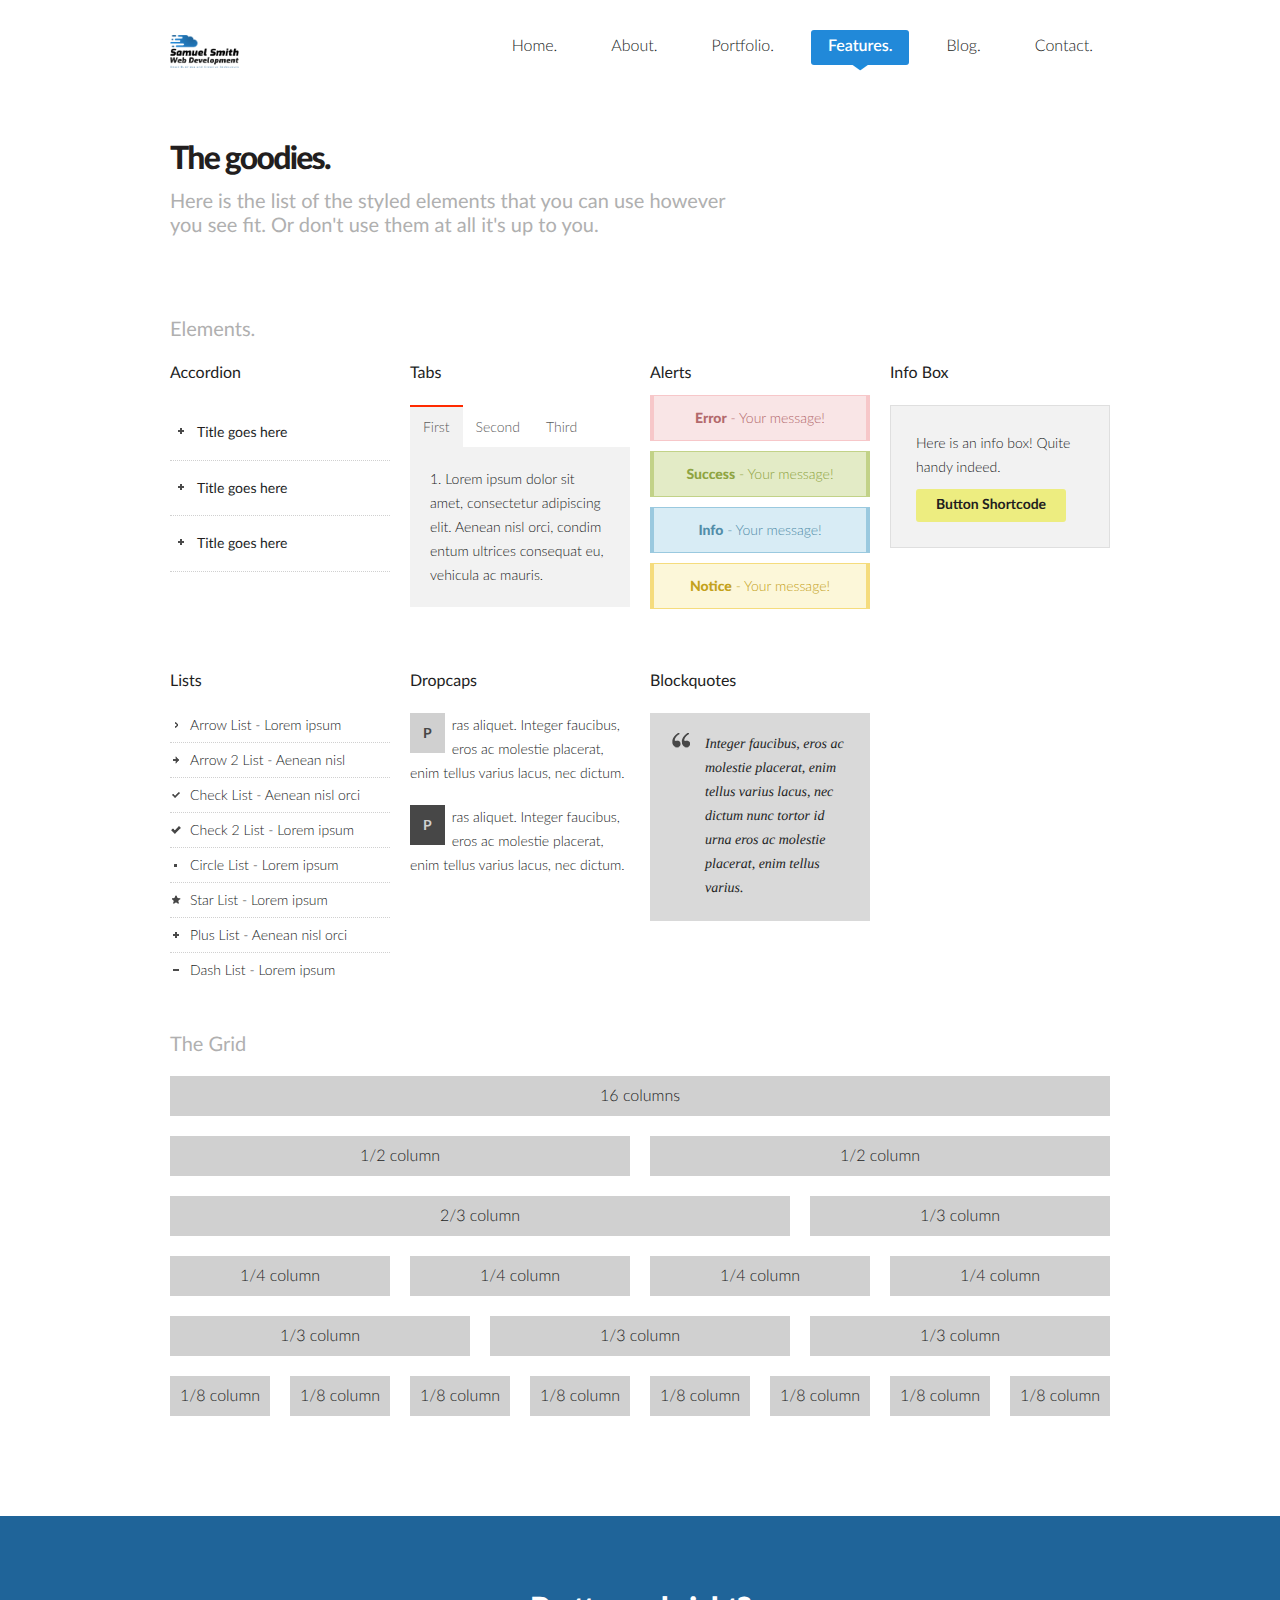
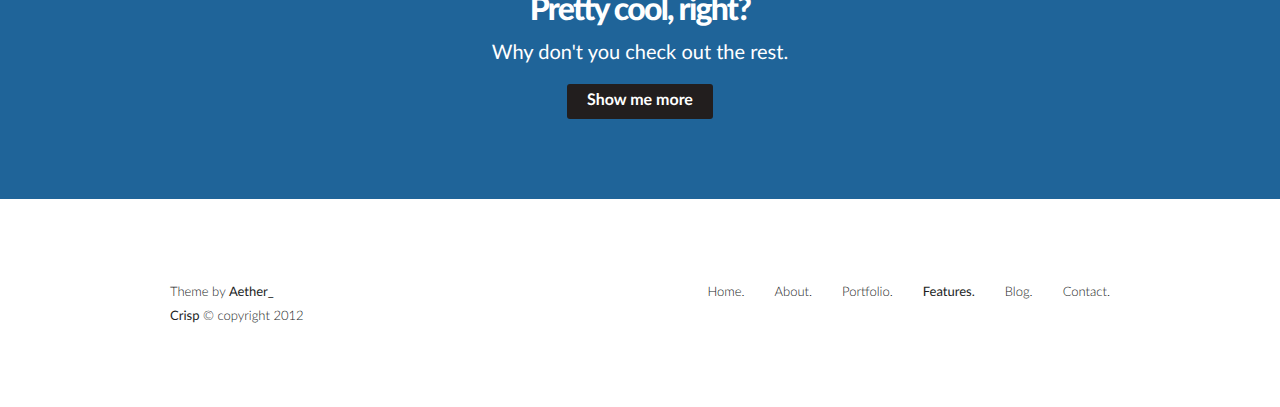
<file: features.html>
<!DOCTYPE html>
<html>

<head>

	<meta http-equiv="Content-Type" content="text/html; charset=utf-8" />
	<title>Crisp. Features.</title>
	<meta name="description" content="Crisp. Designer Portfolio Template.">
	<meta name="author" content="aether_">

	<meta name="viewport" content="width=device-width, initial-scale=1, maximum-scale=1">
	
	<!-- Retina Images -->
	<script>if((window.devicePixelRatio===undefined?1:window.devicePixelRatio)>1)
		document.cookie='HTTP_IS_RETINA=1;path=/';</script>
	<!-- End Retina Images -->
	
	<!-- Fonts -->
	<link href='http://fonts.googleapis.com/css?family=Lato:300,400,900' rel='stylesheet' type='text/css'>
	<!-- End Fonts -->
	
	<link rel="stylesheet" href="css/style.css">
	
	<!--[if lt IE 9]>
		<script src="http://html5shim.googlecode.com/svn/trunk/html5.js"></script>
	<![endif]-->
	
	<link rel="shortcut icon" href="favicon.ico">
	<link rel="apple-touch-icon" href="apple-touch-icon.png">
	<link rel="apple-touch-icon" sizes="72x72" href="apple-touch-icon-72x72.png">
	<link rel="apple-touch-icon" sizes="114x114" href="apple-touch-icon-114x114.png">
	
	<!-- JAVASCRIPT LIBRARY -->
	
	<script type="text/javascript" src="http://ajax.googleapis.com/ajax/libs/jquery/1.7.2/jquery.min.js"></script>
	
	<!-- Main JS -->
	
	<script src="js/custom.js" type="text/javascript"></script>

	

</head>

<body>
	
	<div id="mobile-nav">
	
		
		<div class="container clearfix">
		
		
			<div>
			
				<!-- Mobile Nav Button -->
				<div class="navigationButton sixteen columns clearfix">
					<img src="images/mobile-nav.png" alt="Navigation" width="29" height="17" />
				</div>
				<!-- End Mobile Nav Button -->
				
				
				<div class="navigationContent sixteen columns clearfix">
				
					<!-- Mobile Navigation -->
					<ul>
						<li><a href="index.html">Home.</a>
							<ul class="dropdown">
								<li><a href="index.html">Standart home</a></li>
								<li><a href="home-showcase.html">Showcase home</a></li>
							</ul>
						</li>
						<li><a href="about.html">About.</a></li>
						<li><a href="portfolio-3-columns.html">Portfolio.</a>
							<ul class="dropdown">
								<li><a href="portfolio-2-columns.html">2 columns</a></li>
								<li><a href="portfolio-3-columns.html">3 columns</a></li>
								<li><a href="portfolio-4-columns.html">4 columns</a></li>
								<li><a href="portfolio-single-project.html">Single project</a></li>
							</ul>
						</li>
						<li><a class="active" href="features.html">Features.</a></li>
						<li><a href="blog.html">Blog.</a>
							<ul class="dropdown">
								<li><a href="blog-single-post.html">Single post</a></li>
							</ul>
						</li>
						<li><a href="contact.html">Contact.</a></li>
					</ul>
					<!-- End Mobile Navigation -->
					
					
				</div>
			</div>
			
			
		</div><!-- END CONTAINER -->
		
			
	</div>

	<header class="container clearfix">
		
		<!-- Logo -->
		<div id="logo" class="two columns clearfix"><img src="images/logo.png" alt="logo" width="69" height="33" /></div>
		<!-- End Logo -->
		
		<!-- Navigation -->
		<nav id="nav" class="fourteen columns clearfix">
			
			
			<ul id="navigation">
				<li class="drop"><a href="index.html">Home.</a>
					<ul class="dropdown clearfix">
						<li><a href="index.html">Standart home</a></li>
						<li><a href="home-showcase.html">Showcase home</a></li>
					</ul>
				</li>
				<li><a href="about.html">About.</a></li>
				<li class="drop"><a href="portfolio-3-columns.html">Portfolio.</a>
					<ul class="dropdown clearfix">
						<li><a href="portfolio-2-columns.html">2 columns</a></li>
						<li><a href="portfolio-3-columns.html">3 columns</a></li>
						<li><a href="portfolio-4-columns.html">4 columns</a></li>
						<li><a href="portfolio-single-project.html">Single project</a></li>
					</ul>
				</li>
				<li class="active"><a href="features.html">Features.</a></li>
				<li class="drop"><a href="blog.html">Blog.</a>
					<ul class="dropdown clearfix">
						<li><a href="blog-single-post.html">Single post</a></li>
					</ul>
				</li>
				<li class="last"><a href="contact.html">Contact.</a></li>
			</ul>
			
			
		</nav>
		<!-- End Navigation -->
	
	</header><!-- END CONTAINER -->
	
	<section id="title" class="container clearfix">
	
	
		<!-- Title -->
		<div class="ten columns">
		
			<h1>The goodies.</h1>
			<h2>Here is the list of the styled elements that you can use however you see fit. Or don't use them at all
			it's up to you.</h2>
			
		</div>
		<!-- End Title -->
		
		 
	</section><!-- END CONTAINER -->
	
	<section id="elements" class="container">
		
			<h2 class="sixteen columns">Elements.</h2>
			
			<div class="row">
			
				<!-- Accordion -->
				<div id="accordion" class="four columns clearfix">
					<h3 class="title">Accordion</h3>
					<div class="accordionButton"><h4 class="heading">Title goes here</h4></div>
					<div class="accordionContent"><p>Lorem ipsum dolor sit amet, consectetur adipiscing elit. Aenean nisl orci, condimentum ultrices consequat eu.</p></div>
					<div class="accordionButton"><h4 class="heading">Title goes here</h4></div>
					<div class="accordionContent"><p>Lorem ipsum dolor sit amet, consectetur adipiscing elit. Aenean nisl orci, condimentum ultrices consequat eu.</p></div>
					<div class="accordionButton"><h4 class="heading">Title goes here</h4></div>
					<div class="accordionContent"><p>Lorem ipsum dolor sit amet, consectetur adipiscing elit. Aenean nisl orci, condimentum ultrices consequat eu.</p></div>
				</div>
				<!-- End Accordion -->
				
				<!-- Tabs -->
				<div id="tabs" class="four columns clearfix">
					<h3 class="title">Tabs</h3>
					<ul>
						<li><a href="#tab-1">First</a></li>
						<li><a href="#tab-2">Second</a></li>
						<li><a href="#tab-3">Third</a></li>
					</ul>
					<div id="tab-1">
						<p>1. Lorem ipsum dolor sit amet, consectetur adipiscing elit. Aenean nisl orci, condim entum ultrices consequat eu, vehicula ac mauris.</p>
					</div>
					<div id="tab-2">
						<p>2. Lorem ipsum dolor sit amet, consectetur adipiscing elit. Aenean nisl orci, condim entum ultrices consequat eu, vehicula ac mauris.</p>
					</div>
					<div id="tab-3">
						<p>3. Lorem ipsum dolor sit amet, consectetur adipiscing elit. Aenean nisl orci, condim entum ultrices consequat eu, vehicula ac mauris.</p>
					</div>
				</div>
				<!-- End Tabs -->
				
				<!-- Alerts -->
				<div id="alerts" class="four columns clearfix">
					<h3 class="title">Alerts</h3>
					
					<p class="alert error"><strong>Error</strong> - Your message!</p>
					<p class="alert success"><strong>Success</strong> - Your message!</p>
					<p class="alert info"><strong>Info</strong> - Your message!</p>
					<p class="alert notice"><strong>Notice</strong> - Your message!</p>
					
				</div>
				<!-- End Alerts -->
				
				<!-- Info Box -->
				<div id="infobox" class="four columns clearfix">
					<h3 class="title">Info Box</h3>
					
					<div class="infobox">
						<p>Here is an info box! Quite handy indeed.</p>
						<a class="button" href="#">Button Shortcode</a>
					</div>
					
				</div>
				<!-- End Info Box -->
			
			</div><!-- END ROW -->
			
			<div class="row">
			
				<!-- Lists -->
				<div id="lists" class="four columns clearfix">
					<h3 class="title">Lists</h3>
					
					<ul class="list arrow"><li>Arrow List - Lorem ipsum</li></ul>
					<ul class="list arrow2"><li>Arrow 2 List - Aenean nisl</li></ul>
					<ul class="list checklist"><li>Check List - Aenean nisl orci</li></ul>
					<ul class="list checklist2"><li>Check 2 List - Lorem ipsum</li></ul>
					<ul class="list circle"><li>Circle List - Lorem ipsum</li></ul>
					<ul class="list star"><li>Star List - Lorem ipsum</li></ul>
					<ul class="list plus"><li>Plus List - Aenean nisl orci</li></ul>
					<ul class="list dash"><li>Dash List - Lorem ipsum</li></ul>
					
				</div>
				<!-- End Lists -->
				
				<!-- Dropcpas -->
				<div id="dropcaps" class="four columns clearfix">
					<h3 class="title">Dropcaps</h3>
				
					<p><span class="dropcap">P</span>ras aliquet. Integer faucibus, eros ac molestie placerat, enim tellus varius lacus, nec dictum.</p>
					
					<p><span class="dropcap dark">P</span>ras aliquet. Integer faucibus, eros ac molestie placerat, enim tellus varius lacus, nec dictum.</p>
	
				</div>
				<!-- End Dropcaps -->
				
				<!-- Blockquote -->
				<div id="quote" class="four columns clearfix">
					<h3 class="title">Blockquotes</h3>
					<blockquote>
						<p>Integer faucibus, eros ac molestie placerat, enim tellus varius lacus, nec dictum nunc tortor id urna eros ac molestie placerat, enim tellus varius.</p>
					</blockquote>
				</div>
				<!-- End Blockquote -->
			
			</div><!-- END ROW -->
			
			<div id="width" class="row">
			
				<h2 class="sixteen columns">The Grid</h2>
				
				<div class="grid sixteen columns clearfix"><h5>16 columns</h5></div>
				
				<div class="grid eight columns clearfix"><h5>1/2 column</h5></div>
				
				<div class="grid eight columns clearfix"><h5>1/2 column</h5></div>
				
				<div class="grid two-thirds column clearfix"><h5>2/3 column</h5></div>
				
				<div class="grid one-third column clearfix"><h5>1/3 column</h5></div>
				
				<div class="grid four columns clearfix"><h5>1/4 column</h5></div>
				
				<div class="grid four columns clearfix"><h5>1/4 column</h5></div>
				
				<div class="grid four columns clearfix"><h5>1/4 column</h5></div>
				
				<div class="grid four columns clearfix"><h5>1/4 column</h5></div>
				
				<div class="grid one-third column clearfix"><h5>1/3 column</h5></div>
				
				<div class="grid one-third column clearfix"><h5>1/3 column</h5></div>
				
				<div class="grid one-third column clearfix"><h5>1/3 column</h5></div>
				
				<div class="grid two columns clearfix"><h5>1/8 column</h5></div>
				
				<div class="grid two columns clearfix"><h5>1/8 column</h5></div>
				
				<div class="grid two columns clearfix"><h5>1/8 column</h5></div>
				
				<div class="grid two columns clearfix"><h5>1/8 column</h5></div>
				
				<div class="grid two columns clearfix"><h5>1/8 column</h5></div>
				
				<div class="grid two columns clearfix"><h5>1/8 column</h5></div>
				
				<div class="grid two columns clearfix"><h5>1/8 column</h5></div>
				
				<div class="grid two columns clearfix"><h5>1/8 column</h5></div>
				
				
			</div><!-- END ROW -->
			
		</section><!-- END CONTAINER -->
	
	<section id="call-to-action">
			<div class="container clearfix">
			
				<!-- Call to action -->
				<div class="sixteen columns">
					<h1>Pretty cool, right?</h1>
					<h2>Why don't you check out the rest.</h2>
					<a class="button dark" href="blog.html">Show me more</a>
				</div>
				<!-- Call to action -->
			
			
			</div><!-- END CONTAINER -->
		</section>
			
		<footer class="container clearfix">
			
			<!-- Navigation -->
			<div id="foot-nav" class="twelve columns">
				<ul>
					<li class="first"><a href="index.html">Home.</a></li>
					<li><a href="about.html">About.</a></li>
					<li><a href="portfolio-3-columns.html">Portfolio.</a></li>
					<li><a class="active" href="features.html">Features.</a></li>
					<li><a href="blog.html">Blog.</a></li>
					<li class="last"><a href="contact.html">Contact.</a></li>
				</ul>
			</div>
			<!-- End Navigation -->
			
			<!-- Copyright -->
			<div id="copyright" class="four columns">
				<p>Theme by <a href="http://themeforest.net/user/aether_">Aether_</a></p>
				<p><a href="http://themeforest.net/user/aether_">Crisp</a> © copyright 2012</p>
			</div>
			<!-- End Copyright -->
		
		
		</footer><!-- END CONTAINER -->
			
			
</body>
	
</html>
</file>
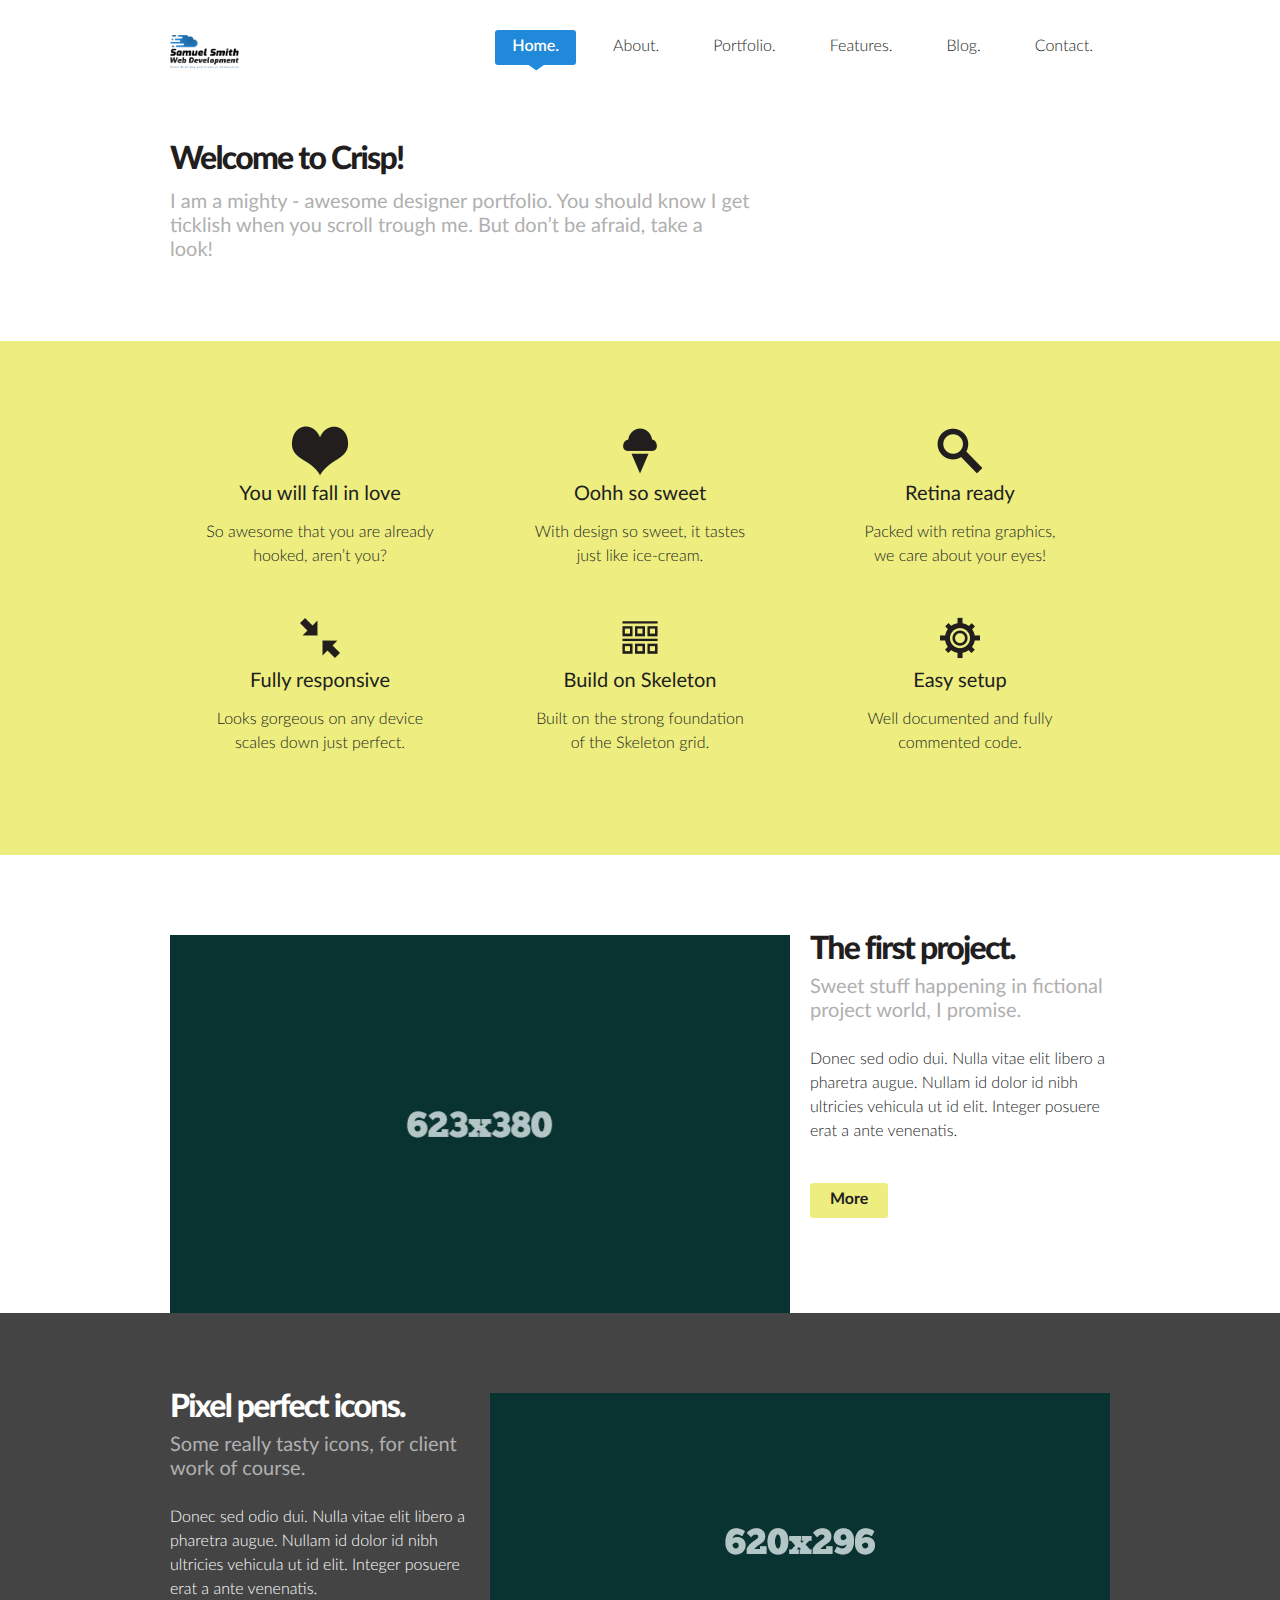
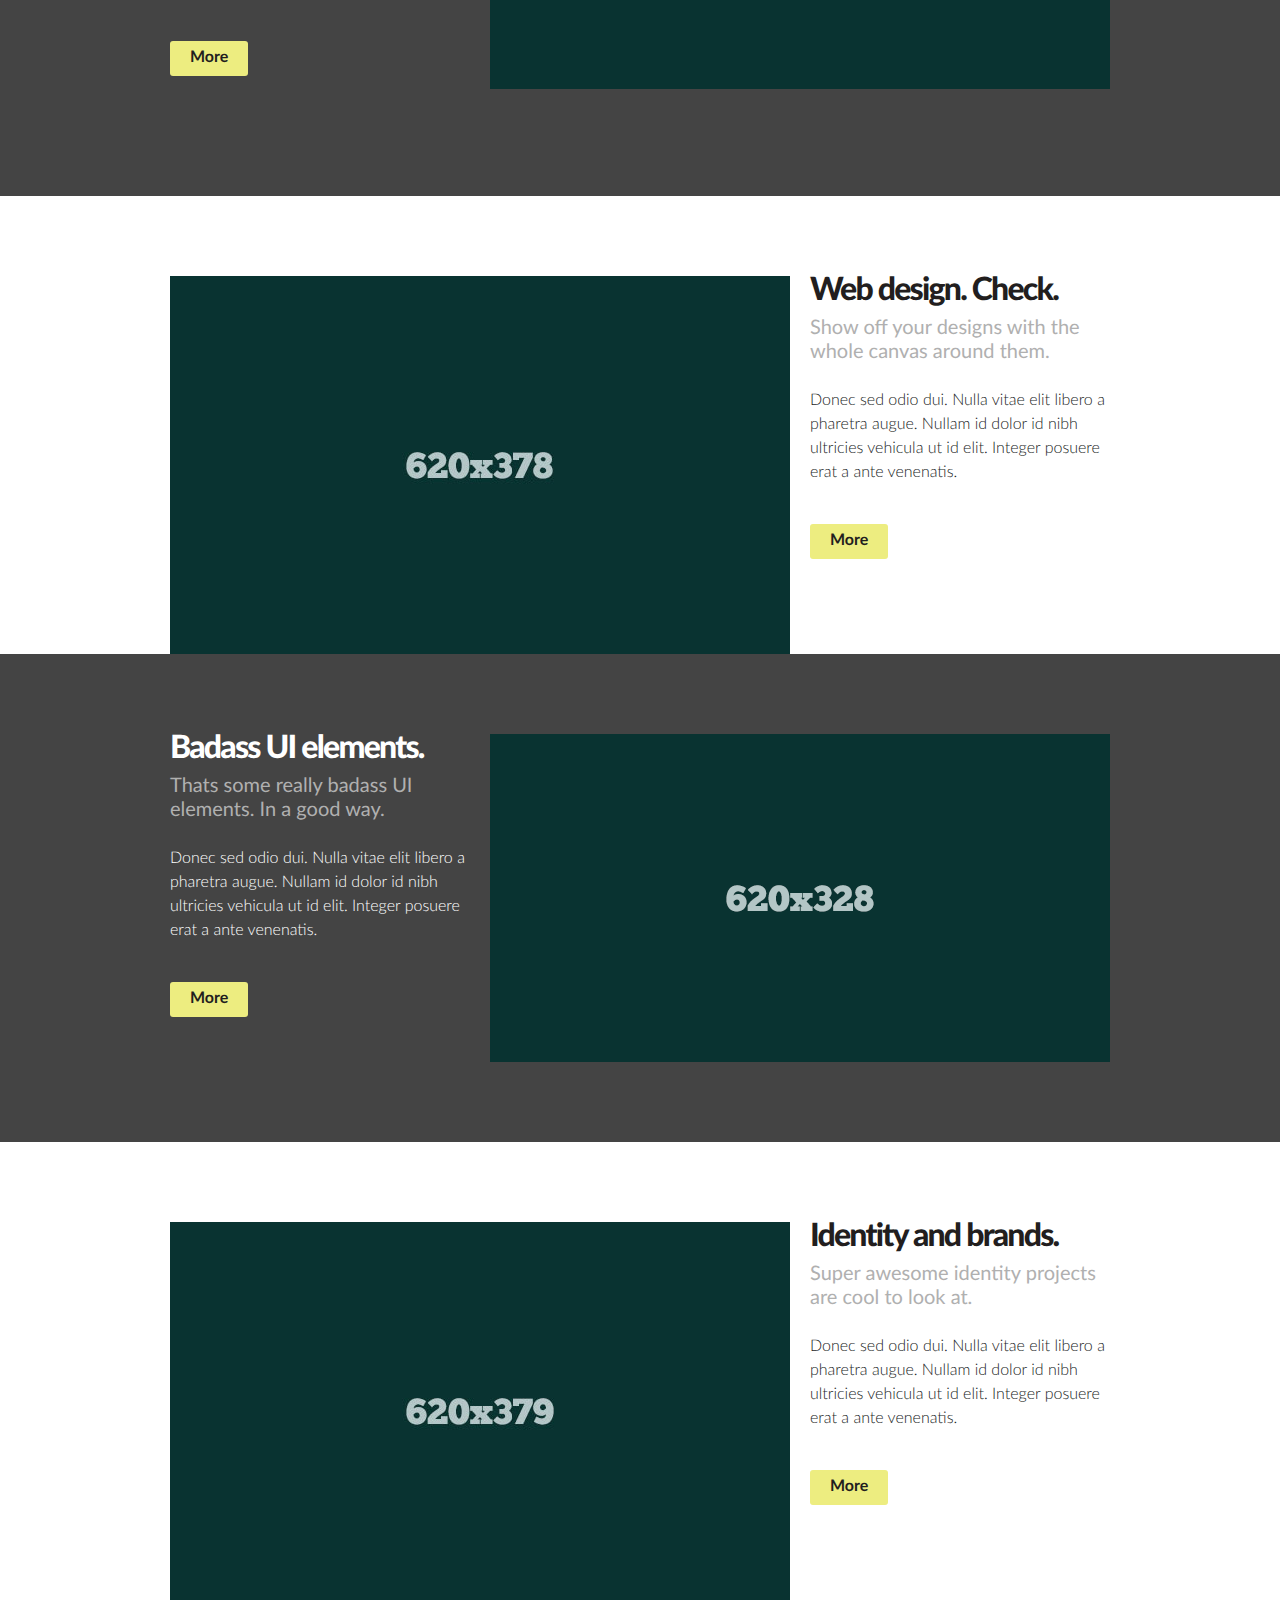
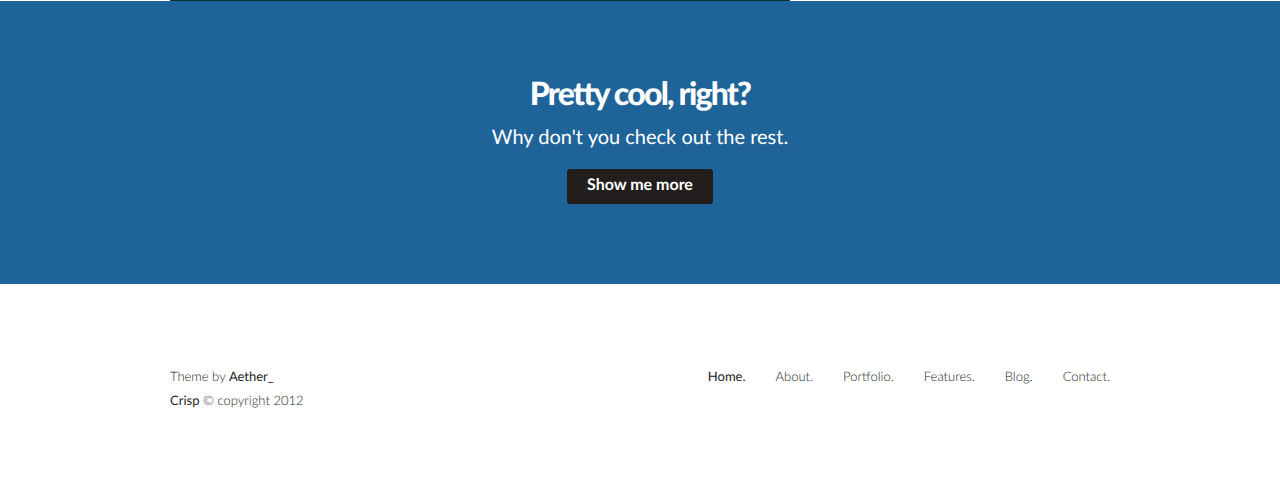
<file: home-showcase.html>
<!DOCTYPE html>
<html>

<head>

	<meta http-equiv="Content-Type" content="text/html; charset=utf-8" />
	<title>Crisp. Designer Portfolio Template.</title>
	<meta name="description" content="Crisp. Designer Portfolio Template.">
	<meta name="author" content="aether_">

	<meta name="viewport" content="width=device-width, initial-scale=1, maximum-scale=1">
	
	<!-- Retina Images -->
	<script>if((window.devicePixelRatio===undefined?1:window.devicePixelRatio)>1)
		document.cookie='HTTP_IS_RETINA=1;path=/';</script>
	<!-- End Retina Images -->
	
	<!-- Fonts -->
	<link href='http://fonts.googleapis.com/css?family=Lato:300,400,900' rel='stylesheet' type='text/css'>
	<!-- End Fonts -->
	
	<link rel="stylesheet" href="css/style.css">
	
	<!--[if lt IE 9]>
		<script src="http://html5shim.googlecode.com/svn/trunk/html5.js"></script>
	<![endif]-->
	
	<link rel="shortcut icon" href="favicon.ico">
	<link rel="apple-touch-icon" href="apple-touch-icon.png">
	<link rel="apple-touch-icon" sizes="72x72" href="apple-touch-icon-72x72.png">
	<link rel="apple-touch-icon" sizes="114x114" href="apple-touch-icon-114x114.png">
	
	<!-- JAVASCRIPT LIBRARY -->
	
	<script type="text/javascript" src="http://ajax.googleapis.com/ajax/libs/jquery/1.7.2/jquery.min.js"></script>
	
	<!-- Main JS -->
	
	<script src="js/custom.js" type="text/javascript"></script>

	

</head>

<body>
	
	<div id="mobile-nav">
	
		
		<div class="container clearfix">
		
		
			<div>
			
				<!-- Mobile Nav Button -->
				<div class="navigationButton sixteen columns clearfix">
					<img src="images/mobile-nav.png" alt="Navigation" width="29" height="17" />
				</div>
				<!-- End Mobile Nav Button -->
				
				
				<div class="navigationContent sixteen columns clearfix">
				
					<!-- Mobile Navigation -->
					<ul>
						<li><a class="active" href="index.html">Home.</a>
							<ul class="dropdown">
								<li><a href="index.html">Standart home</a></li>
								<li><a href="home-showcase.html">Showcase home</a></li>
							</ul>
						</li>
						<li><a href="about.html">About.</a></li>
						<li><a href="portfolio-3-columns.html">Portfolio.</a>
							<ul class="dropdown">
								<li><a href="portfolio-2-columns.html">2 columns</a></li>
								<li><a href="portfolio-3-columns.html">3 columns</a></li>
								<li><a href="portfolio-4-columns.html">4 columns</a></li>
								<li><a href="portfolio-single-project.html">Single project</a></li>
							</ul>
						</li>
						<li><a href="features.html">Features.</a></li>
						<li><a href="blog.html">Blog.</a>
							<ul class="dropdown">
								<li><a href="blog-single-post.html">Single post</a></li>
							</ul>
						</li>
						<li><a href="contact.html">Contact.</a></li>
					</ul>
					<!-- End Mobile Navigation -->
					
					
				</div>
			</div>
			
			
		</div><!-- END CONTAINER -->
		
			
	</div>

	<header class="container clearfix">
		
		<!-- Logo -->
		<div id="logo" class="two columns clearfix"><img src="images/logo.png" alt="logo" width="69" height="33" /></div>
		<!-- End Logo -->
		
		<!-- Navigation -->
		<nav id="nav" class="fourteen columns clearfix">
			
			
			<ul id="navigation">
				<li class="active drop"><a href="index.html">Home.</a>
					<ul class="dropdown clearfix">
						<li><a href="index.html">Standart home</a></li>
						<li><a href="home-showcase.html">Showcase home</a></li>
					</ul>
				</li>
				<li><a href="about.html">About.</a></li>
				<li class="drop"><a href="portfolio-3-columns.html">Portfolio.</a>
					<ul class="dropdown clearfix">
						<li><a href="portfolio-2-columns.html">2 columns</a></li>
						<li><a href="portfolio-3-columns.html">3 columns</a></li>
						<li><a href="portfolio-4-columns.html">4 columns</a></li>
						<li><a href="portfolio-single-project.html">Single project</a></li>
					</ul>
				</li>
				<li><a href="features.html">Features.</a></li>
				<li class="drop"><a href="blog.html">Blog.</a>
					<ul class="dropdown clearfix">
						<li><a href="blog-single-post.html">Single post</a></li>
					</ul>
				</li>
				<li class="last"><a href="contact.html">Contact.</a></li>
			</ul>
			
			
		</nav>
		<!-- End Navigation -->
	
	</header><!-- END CONTAINER -->
	
	<section id="title" class="container clearfix">
	
	
		<!-- Title -->
		<div class="ten columns">
		
			<h1>Welcome to Crisp!</h1>
			<h2>I am a mighty - awesome designer portfolio. You should know I get ticklish 
			when you scroll trough me. But don’t be afraid, take a look!</h2>
			
		</div>
		<!-- End Title -->
		
		 
	</section><!-- END CONTAINER -->
	
	<section id="features">
		<div class="container clearfix">
			
			<!-- Features -->
				<ul class="row">
					<li class="feature one-third column">
						<img src="images/icons/heart.png" alt="heart" width="60" height="60" />
						<h2>You will fall in love</h2>
						<p>So awesome that you are already<br />hooked, aren’t you?</p>
					</li>
					
					<li class="feature one-third column">
						<img src="images/icons/ice-cream.png" alt="ice-cream" width="60" height="60" />
						<h2>Oohh so sweet</h2>
						<p>With design so sweet, it tastes<br />just like ice-cream.</p>
					</li>
					
					<li class="feature one-third column">
						<img src="images/icons/loupe.png" alt="loupe" width="60" height="60" />
						<h2>Retina ready</h2>
						<p>Packed with retina graphics,<br />we care about your eyes!</p>
					</li>
				</ul>
				
				<ul class="row">
					<li class="feature one-third column">
						<img src="images/icons/arrows.png" alt="arrows" width="60" height="60" />
						<h2>Fully responsive</h2>
						<p>Looks gorgeous on any device<br />scales down just perfect.</p>
					</li>
					
					<li class="feature one-third column">
						<img src="images/icons/grid.png" alt="grid" width="60" height="60" />
						<h2>Build on Skeleton</h2>
						<p>Built on the strong foundation<br />of the Skeleton grid.</p>
					</li>
					
					<li class="feature one-third column">
						<img src="images/icons/cog.png" alt="cog" width="60" height="60" />
						<h2>Easy setup</h2>
						<p>Well documented and fully<br />commented code.</p>
					</li>
				</ul>
			<!-- End Features -->
		
		
		</div><!-- END CONTAINER -->
	</section>
	
	
	<!-- Entry -->
	<section class="showcase-entry light">
		<div class="container clearfix">
			<div class="description one-third column">
				<h1>The first project.</h1>
				<h2>Sweet stuff happening in fictional 
				project world, I promise.</h2>
				<p>Donec sed odio dui. Nulla vitae elit libero a 
				pharetra augue. Nullam id dolor id nibh 
				ultricies vehicula ut id elit. Integer posuere 
				erat a ante venenatis.</p>
				<a class="button" href="portfolio-single-project.html">More</a>
			</div>
			<div class="screen two-thirds column">
				<img src="images/showcase1.jpg" alt="project" />
			</div>
		</div><!-- END CONTAINER -->
	</section>
	<!-- End Entry -->
	
	<!-- Entry -->
	<section class="showcase-entry dark">
		<div class="container clearfix">
			<div class="description one-third column">
				<h1>Pixel perfect icons.</h1>
				<h2>Some really tasty icons, for client
				work of course.</h2>
				<p>Donec sed odio dui. Nulla vitae elit libero a 
				pharetra augue. Nullam id dolor id nibh 
				ultricies vehicula ut id elit. Integer posuere 
				erat a ante venenatis.</p>
				<a class="button" href="portfolio-single-project.html">More</a>
			</div>
			<div class="screen two-thirds column">
				<img src="images/showcase2.png" alt="project" />
			</div>
		</div><!-- END CONTAINER -->
	</section>
	<!-- End Entry -->
	
	<!-- Entry -->
	<section class="showcase-entry light">
		<div class="container clearfix">
			<div class="description one-third column">
				<h1>Web design. Check.</h1>
				<h2>Show off your designs with the
				whole canvas around them.</h2>
				<p>Donec sed odio dui. Nulla vitae elit libero a 
				pharetra augue. Nullam id dolor id nibh 
				ultricies vehicula ut id elit. Integer posuere 
				erat a ante venenatis.</p>
				<a class="button" href="portfolio-single-project.html">More</a>
			</div>
			<div class="screen two-thirds column">
				<img src="images/showcase3.jpg" alt="project" />
			</div>
		</div><!-- END CONTAINER -->
	</section>
	<!-- End Entry -->
	
	<!-- Entry -->
	<section class="showcase-entry dark">
		<div class="container clearfix">
			<div class="description one-third column">
				<h1>Badass UI elements.</h1>
				<h2>Thats some really badass UI
				elements. In a good way.</h2>
				<p>Donec sed odio dui. Nulla vitae elit libero a 
				pharetra augue. Nullam id dolor id nibh 
				ultricies vehicula ut id elit. Integer posuere 
				erat a ante venenatis.</p>
				<a class="button" href="portfolio-single-project.html">More</a>
			</div>
			<div class="screen two-thirds column">
				<img src="images/showcase4.png" alt="project" />
			</div>
		</div><!-- END CONTAINER -->
	</section>
	<!-- End Entry -->
	
	<!-- Entry -->
	<section class="showcase-entry light">
		<div class="container clearfix">
			<div class="description one-third column">
				<h1>Identity and brands.</h1>
				<h2>Super awesome identity projects
				are cool to look at.</h2>
				<p>Donec sed odio dui. Nulla vitae elit libero a 
				pharetra augue. Nullam id dolor id nibh 
				ultricies vehicula ut id elit. Integer posuere 
				erat a ante venenatis.</p>
				<a class="button" href="portfolio-single-project.html">More</a>
			</div>
			<div class="screen two-thirds column">
				<img src="images/showcase5.jpg" alt="project" />
			</div>
		</div><!-- END CONTAINER -->
	</section>
	<!-- End Entry -->
		
	
	<section id="call-to-action">
			<div class="container clearfix">
			
				<!-- Call to action -->
				<div class="sixteen columns">
					<h1>Pretty cool, right?</h1>
					<h2>Why don't you check out the rest.</h2>
					<a class="button dark" href="about.html">Show me more</a>
				</div>
				<!-- Call to action -->
			
			
			</div><!-- END CONTAINER -->
		</section>
		
		<footer class="container clearfix">
			
			<!-- Navigation -->
			<div id="foot-nav" class="twelve columns">
				<ul>
					<li class="first"><a class="active" href="index.html">Home.</a></li>
					<li><a href="about.html">About.</a></li>
					<li><a href="portfolio-3-columns.html">Portfolio.</a></li>
					<li><a href="features.html">Features.</a></li>
					<li><a href="blog.html">Blog.</a></li>
					<li class="last"><a href="contact.html">Contact.</a></li>
				</ul>
			</div>
			<!-- End Navigation -->
			
			<!-- Copyright -->
			<div id="copyright" class="four columns">
				<p>Theme by <a href="http://themeforest.net/user/aether_">Aether_</a></p>
				<p><a href="http://themeforest.net/user/aether_">Crisp</a> © copyright 2012</p>
			</div>
			<!-- End Copyright -->
		
		
		</footer><!-- END CONTAINER -->
		
		
</body>
	
</html>
</file>
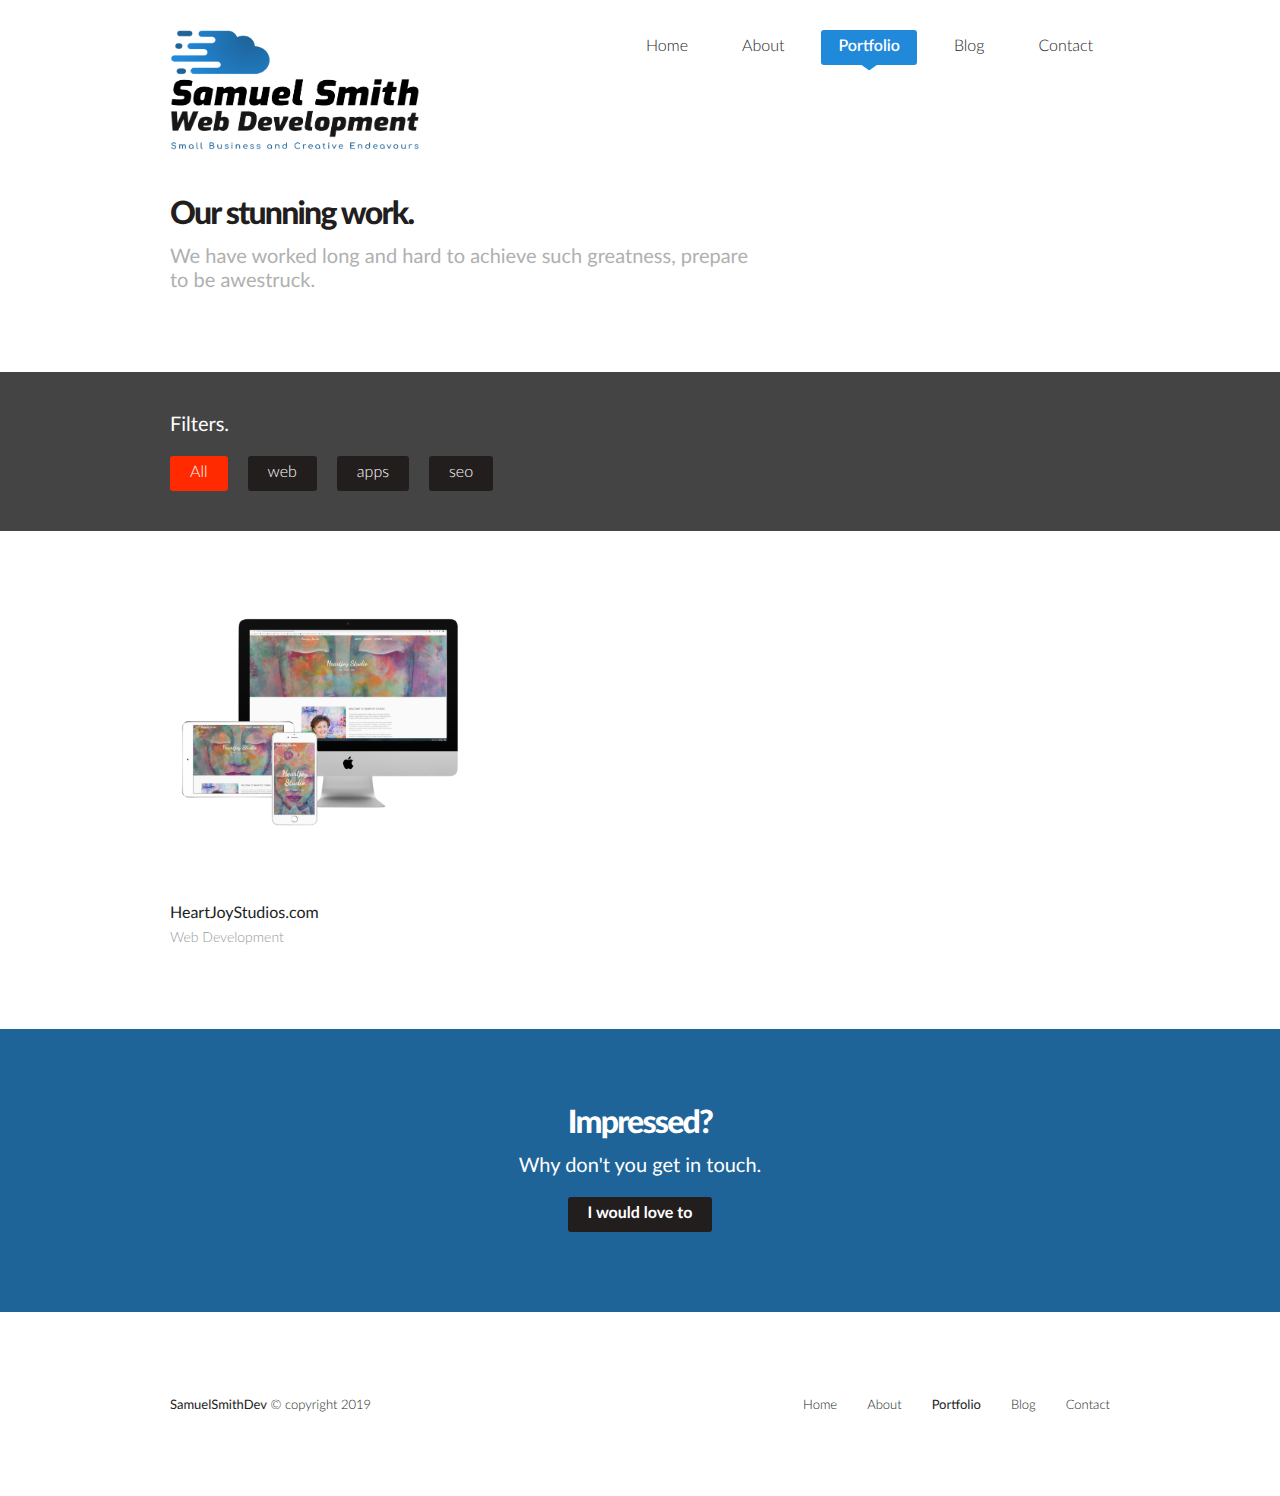
<file: portfolio-3-columns.html>
﻿<!DOCTYPE html>
<html>

<head>

	<meta http-equiv="Content-Type" content="text/html; charset=utf-8" />
	<title>SamuelSmithDev - Portfolio</title>
	<meta name="description" content="Crisp. Designer Portfolio Template.">
	<meta name="author" content="aether_">

	<meta name="viewport" content="width=device-width, initial-scale=1, maximum-scale=1">
	
	<!-- Retina Images -->
	<script>if((window.devicePixelRatio===undefined?1:window.devicePixelRatio)>1)
		document.cookie='HTTP_IS_RETINA=1;path=/';</script>
	<!-- End Retina Images -->
	
	<!-- Fonts -->
	<link href='http://fonts.googleapis.com/css?family=Lato:300,400,900' rel='stylesheet' type='text/css'>
	<!-- End Fonts -->
	
	<link rel="stylesheet" href="css/style.css">
	
	<!--[if lt IE 9]>
		<script src="http://html5shim.googlecode.com/svn/trunk/html5.js"></script>
	<![endif]-->
	
	<link rel="shortcut icon" href="favicon.ico">
	<link rel="apple-touch-icon" href="apple-touch-icon.png">
	<link rel="apple-touch-icon" sizes="72x72" href="apple-touch-icon-72x72.png">
	<link rel="apple-touch-icon" sizes="114x114" href="apple-touch-icon-114x114.png">
	
	<!-- JAVASCRIPT LIBRARY -->
	
	<script type="text/javascript" src="http://ajax.googleapis.com/ajax/libs/jquery/1.7.2/jquery.min.js"></script>
	
	<!-- Main JS -->
	
	<script src="js/custom.js" type="text/javascript"></script>

	

</head>

<body>
	
	<div id="mobile-nav">
	
		
		<div class="container clearfix">
		
		
			<div>
			
				<!-- Mobile Nav Button -->
				<div class="navigationButton sixteen columns clearfix">
					<img src="images/mobile-nav.png" alt="Navigation" width="29" height="17" />
				</div>
				<!-- End Mobile Nav Button -->
				
				
				<div class="navigationContent sixteen columns clearfix">
				
					<!-- Mobile Navigation -->
					<ul>
						<li><a href="index.html">Home</a></li>
						<li><a href="about.html">About</a></li>
						<li><a class="active" href="portfolio-3-columns.html">Portfolio</a></li>
						<li><a href="blog.html">Blog</a></li>
						<li><a href="contact.html">Contact</a></li>
					</ul>
					<!-- End Mobile Navigation -->
					
					
				</div>
			</div>
			
			
		</div><!-- END CONTAINER -->
		
			
	</div>

	<header class="container clearfix">
		
		<!-- Logo -->
		<div id="logo" class="two columns clearfix"><img src="images/logo.png" alt="logo" width="250" height="120" /></div>
		<!-- End Logo -->
		
		<!-- Navigation -->
		<nav id="nav" class="fourteen columns clearfix">
			
			
			<ul id="navigation">
				<li><a href="index.html">Home</a></li>
				<li><a href="about.html">About</a></li>
				<li class="active"><a href="portfolio-3-columns.html">Portfolio</a>
				</li>
				<li><a href="blog.html">Blog</a></li>
				<li class="last"><a href="contact.html">Contact</a></li>
			</ul>
			
			
		</nav>
		<!-- End Navigation -->
	
	</header><!-- END CONTAINER -->
	
	<section id="title" class="container clearfix">
	
	
		<!-- Title -->
		<div class="ten columns">
		
			<h1>Our stunning work.</h1>
			<h2>We have worked long and hard to achieve such greatness, prepare to be awestruck.</h2>
			
		</div>
		<!-- End Title -->
		
		 
	</section><!-- END CONTAINER -->
	
	<section id="filters">
		<div class="container clearfix">
		
			<div class="sixteen columns">	
				<h2>Filters.</h2>
			</div>
	
			<!-- Filters -->
			<ul id="filter" class="sixteen columns">  
			    <li class="current"><a href="#">All</a></li>
			    <li><a href="#">web</a></li>
			    <li><a href="#">apps</a></li>  
			    <li><a href="#">seo</a></li>
			</ul> 
			<!-- End Filters -->
	
		</div>
	
	</section>
	
	<section id="work" class="container clearfix">
			
			
		<!-- Thumbnails -->
		<ul id="portfolio">
			<li class="thumb one-third column web">
			<a class="screen-roll" href="portfolio-heartjoystudios.html">
				<span></span>
				<img src="images/thumbs/heartjoystudiossquare.png" alt="thumb" />
			</a>	
			<a href="portfolio-heartjoystudios.html"><h3>HeartJoyStudios.com</h3></a>
			<p class="meta">Web Development</p>
			</li>
		</ul>
		<!-- End Thumbnails -->	
		
		
	</section><!-- END CONTAINER -->
	
		
	<section id="call-to-action">
		<div class="container clearfix">
		
			<!-- Call to action -->
			<div class="sixteen columns">
				<h1>Impressed?</h1>
				<h2>Why don't you get in touch.</h2>
				<a class="button dark" href="contact.html">I would love to</a>
			</div>
			<!-- Call to action -->
		
		
		</div><!-- END CONTAINER -->
	</section>

	
	<footer class="container clearfix">
		
		<!-- Navigation -->
		<div id="foot-nav" class="twelve columns">
			<ul>
				<li class="first"><a href="index.html">Home</a></li>
				<li><a href="about.html">About</a></li>
				<li><a class="active" href="portfolio-3-columns.html">Portfolio</a></li>
				<li><a href="blog.html">Blog</a></li>
				<li class="last"><a href="contact.html">Contact</a></li>
			</ul>
		</div>
		<!-- End Navigation -->
		
		<!-- Copyright -->
		<div id="copyright" class="four columns">
			<p><a>SamuelSmithDev</a> © copyright 2019</p>
		</div>
		<!-- End Copyright -->
	
	
	</footer><!-- END CONTAINER -->
	
	
</body>

</html>
</file>
<file: css/slider.css>
.tp-simpleresponsive .caption {
	-ms-filter: "progid:DXImageTransform.Microsoft.Alpha(Opacity=0)";	-moz-opacity: 0;	-khtml-opacity: 0;	opacity: 0; position:absolute;
	
}

.tp-simpleresponsive img	{ max-width:none; }

				
.caption.heading {
	position: absolute;
	margin: 0px;
	border-width: 0px; 
	border-style: none;
}

#slider {
	position: relative;
	display: block;
}

				
/************************
	-	NAVIGATION	-
*************************/

/** BULLETS **/
.tp-bullets									{ display: none; }




/*************************************
	-	TP ARROWS 	-
**************************************/



.tp-leftarrow.large	{ z-index: 100; cursor: pointer; position: relative; background: url('slider-assets/arrow_large_left.png') no-repeat top left;	width: 34px; height: 34px;  margin-top: 118px; margin-left: 861px; }										
.tp-rightarrow.large { z-index: 100; cursor: pointer; position: relative; background: url('slider-assets/arrow_large_right.png') no-repeat top left;	width: 34px; height:34px; margin-top: 118px; }										

.tp-leftarrow:hover,
.tp-rightarrow:hover { background-position: bottom left; }

   
/*********************************************

	-	BASIC SETTINGS FOR THE BANNER	-

***********************************************/

 .tp-simpleresponsive img {
		-moz-user-select: none; 
        -khtml-user-select: none; 
        -webkit-user-select: none; 
        -o-user-select: none; 
}


.tp-simpleresponsive ul {
	list-style:none;
	padding:0;
	margin:0;
}			

.tp-simpleresponsive >ul li{
	list-stye:none;			
	position:absolute;
	visibility:hidden;
}
/*  CAPTION SLIDELINK   **/
.caption.slidelink a div { width:10000px; height:10000px;  }  

.tp-loader { background:url('slider-assets/loading.gif') no-repeat 10px 10px; background-color: #fff;  margin: -22px -22px; top: 50%; left: 50%; z-index:10000; position: absolute; width: 44px; height: 44px; }
   
   
   
/*********************************************************************************************
		-	SET THE SCREEN SIZES FOR THE BANNER IF YOU WISH TO MAKE THE BANNER RESOPONSIVE 	-	
  **********************************************************************************************/
   
  /***********************
  	-	BASICS 	-
  ***********************/
    
  
  /*	-	THE BANNER CONTAINER (Padding, Shadow, Border etc. )	-	*/

  .bannercontainer {			
		background-color:#fff;
		width:940px;
		height:430px;	
		position:relative;	
		margin-left:auto;
		margin-right:auto;	
		
	
	}
 
  .banner {		
		width:940px;
		height:430px;
		position:relative;
		overflow:hidden;			
   }

   
  /*	THE MEDIA CHOOSER TO SET DIFFERENT SIZES OF THE CONTAINER DEPENDING ON THE SCREEN SIZE    */
  
  /* Tablet Portrait size to standard 960 (devices and browsers) */
  @media only screen and (min-width: 768px) and (max-width: 959px) {
    		
		
 		  .banner, .bannercontainer			{ width: 768px; height: 350px; }
 		  
 		  .tp-bullets, .tp-leftarrow.large, .tp-rightarrow.large { display: none!important; }
		  
   }
  
   /* Mobile Landscape Size to Tablet Portrait (devices and browsers) */
   @media only screen and (min-width: 480px) and (max-width: 767px) {

			.banner, .bannercontainer		{ width: 420px; height: 191px; }
			
			.tp-bullets, .tp-leftarrow.large, .tp-rightarrow.large { display: none!important; }		   		
		   
   }
   
   /* Mobile Portrait Size to Mobile Landscape Size (devices and browsers) */
   @media only screen and (max-width: 479px) {
			
			.banner, .bannercontainer		{ width: 300px; height: 136px; }
			
			.tp-bullets, .tp-leftarrow.large, .tp-rightarrow.large { display: none!important; }						
			 
   }
</file>
<file: New Folder/css/hero-slider.css>
/* -------------------------------- 

Primary style

-------------------------------- */
*, *::after, *::before {
  -webkit-box-sizing: border-box;
  -moz-box-sizing: border-box;
  box-sizing: border-box;
}

html {
  font-size: 62.5%;
}

body {
  font-family: "Open Sans", sans-serif;
  color: #2c343b;
  background-color: #f2f2f2;
}

a {
  color: #d44457;
  text-decoration: none;
}

img {
  max-width: 100%;
}

/* -------------------------------- 

Main Components 

-------------------------------- */
.cd-header {
  position: absolute;
  z-index: 2;
  top: 0;
  left: 0;
  width: 100%;
  height: 50px;
  background-color: #21272c;
  -webkit-font-smoothing: antialiased;
  -moz-osx-font-smoothing: grayscale;
}
@media only screen and (min-width: 768px) {
  .cd-header {
    height: 70px;
    background-color: transparent;
  }
}

#cd-logo {
  float: left;
  margin: 13px 0 0 5%;
}
#cd-logo img {
  display: block;
}
@media only screen and (min-width: 768px) {
  #cd-logo {
    margin: 23px 0 0 5%;
  }
}

.cd-primary-nav {
  /* mobile first - navigation hidden by default, triggered by tap/click on navigation icon */
  float: right;
  margin-right: 5%;
  width: 44px;
  height: 100%;
}
.cd-primary-nav ul {
  position: absolute;
  top: 0;
  left: 0;
  width: 100%;
  -webkit-transform: translateY(-100%);
  -moz-transform: translateY(-100%);
  -ms-transform: translateY(-100%);
  -o-transform: translateY(-100%);
  transform: translateY(-100%);
}
.cd-primary-nav ul.is-visible {
  box-shadow: 0 3px 8px rgba(0, 0, 0, 0.2);
  -webkit-transform: translateY(50px);
  -moz-transform: translateY(50px);
  -ms-transform: translateY(50px);
  -o-transform: translateY(50px);
  transform: translateY(50px);
}
.cd-primary-nav a {
  display: block;
  height: 50px;
  line-height: 50px;
  padding-left: 5%;
  background: #21272c;
  border-top: 1px solid #333c44;
  color: #ffffff;
}
@media only screen and (min-width: 768px) {
  .cd-primary-nav {
    /* reset navigation values */
    width: auto;
    height: auto;
    background: none;
  }
  .cd-primary-nav ul {
    position: static;
    width: auto;
    -webkit-transform: translateY(0);
    -moz-transform: translateY(0);
    -ms-transform: translateY(0);
    -o-transform: translateY(0);
    transform: translateY(0);
    line-height: 70px;
  }
  .cd-primary-nav ul.is-visible {
    -webkit-transform: translateY(0);
    -moz-transform: translateY(0);
    -ms-transform: translateY(0);
    -o-transform: translateY(0);
    transform: translateY(0);
  }
  .cd-primary-nav li {
    display: inline-block;
    margin-left: 1em;
  }
  .cd-primary-nav a {
    display: inline-block;
    height: auto;
    font-weight: 600;
    line-height: normal;
    background: transparent;
    padding: .6em 1em;
    border-top: none;
  }
}

/* -------------------------------- 

Slider

-------------------------------- */
.cd-hero {
  position: relative;
  -webkit-font-smoothing: antialiased;
  -moz-osx-font-smoothing: grayscale;
}

.cd-hero-slider {
  position: relative;
  height: 360px;
  overflow: hidden;
}
.cd-hero-slider li {
  position: absolute;
  top: 0;
  left: 0;
  width: 100%;
  height: 100%;
  -webkit-transform: translateX(100%);
  -moz-transform: translateX(100%);
  -ms-transform: translateX(100%);
  -o-transform: translateX(100%);
  transform: translateX(100%);
}
.cd-hero-slider li.selected {
  /* this is the visible slide */
  position: relative;
  -webkit-transform: translateX(0);
  -moz-transform: translateX(0);
  -ms-transform: translateX(0);
  -o-transform: translateX(0);
  transform: translateX(0);
}
.cd-hero-slider li.move-left {
  /* slide hidden on the left */
  -webkit-transform: translateX(-100%);
  -moz-transform: translateX(-100%);
  -ms-transform: translateX(-100%);
  -o-transform: translateX(-100%);
  transform: translateX(-100%);
}
.cd-hero-slider li.is-moving, .cd-hero-slider li.selected {
  /* the is-moving class is assigned to the slide which is moving outside the viewport */
  -webkit-transition: -webkit-transform 0.5s;
  -moz-transition: -moz-transform 0.5s;
  transition: transform 0.5s;
}
@media only screen and (min-width: 768px) {
  .cd-hero-slider {
    height: 500px;
  }
}
@media only screen and (min-width: 1170px) {
  .cd-hero-slider {
    height: 680px;
  }
}

/* -------------------------------- 

Single slide style

-------------------------------- */
.cd-hero-slider li {
  background-position: center center;
  background-size: cover;
  background-repeat: no-repeat;
}
.cd-hero-slider li:first-of-type {
  background-image: url(../img/slide_01.jpg);
}
.cd-hero-slider li:nth-of-type(2) {
  background-image: url(../img/slide_02.jpg);
}
.cd-hero-slider li:nth-of-type(3) {
  background-image: url(../img/slide_03.jpg);
}
.cd-hero-slider .cd-full-width,
.cd-hero-slider .cd-half-width {
  position: absolute;
  width: 100%;
  height: 100%;
  z-index: 1;
  left: 0;
  top: 0;
  /* this padding is used to align the text */
  padding-top: 80px;
  text-align: center;
  /* Force Hardware Acceleration in WebKit */
  -webkit-backface-visibility: hidden;
  backface-visibility: hidden;
  -webkit-transform: translateZ(0);
  -moz-transform: translateZ(0);
  -ms-transform: translateZ(0);
  -o-transform: translateZ(0);
  transform: translateZ(0);
}
.cd-hero-slider .cd-img-container {
  /* hide image on mobile device */
  display: none;
}
.cd-hero-slider .cd-img-container img {
  position: absolute;
  left: 50%;
  top: 50%;
  bottom: auto;
  right: auto;
  -webkit-transform: translateX(-50%) translateY(-50%);
  -moz-transform: translateX(-50%) translateY(-50%);
  -ms-transform: translateX(-50%) translateY(-50%);
  -o-transform: translateX(-50%) translateY(-50%);
  transform: translateX(-50%) translateY(-50%);
}
.cd-hero-slider .cd-bg-video-wrapper {
  /* hide video on mobile device */
  display: none;
  position: absolute;
  top: 0;
  left: 0;
  width: 100%;
  height: 100%;
  overflow: hidden;
}
.cd-hero-slider .cd-bg-video-wrapper video {
  /* you won't see this element in the html, but it will be injected using js */
  display: block;
  min-height: 100%;
  min-width: 100%;
  max-width: none;
  height: auto;
  width: auto;
  position: absolute;
  left: 50%;
  top: 50%;
  bottom: auto;
  right: auto;
  -webkit-transform: translateX(-50%) translateY(-50%);
  -moz-transform: translateX(-50%) translateY(-50%);
  -ms-transform: translateX(-50%) translateY(-50%);
  -o-transform: translateX(-50%) translateY(-50%);
  transform: translateX(-50%) translateY(-50%);
}
.cd-hero-slider h2, .cd-hero-slider p {
  text-shadow: 0 1px 3px rgba(0, 0, 0, 0.1);
  line-height: 1.2;
  margin: 0 auto 14px;
  color: #ffffff;
  width: 90%;
  max-width: 400px;
}
.cd-hero-slider h2 {
  font-size: 2.4rem;
}
.cd-hero-slider p {
  font-size: 1.4rem;
  line-height: 1.4;
}
.cd-hero-slider .cd-btn {
  display: inline-block;
  padding: 1.2em 1.4em;
  margin-top: .8em;
  background-color: rgba(212, 68, 87, 0.9);
  font-size: 1.3rem;
  font-weight: 700;
  letter-spacing: 1px;
  color: #ffffff;
  text-transform: uppercase;
  box-shadow: 0 3px 6px rgba(0, 0, 0, 0.1);
  -webkit-transition: background-color 0.2s;
  -moz-transition: background-color 0.2s;
  transition: background-color 0.2s;
}
.cd-hero-slider .cd-btn.secondary {
  background-color: rgba(22, 26, 30, 0.8);
}
.cd-hero-slider .cd-btn:nth-of-type(2) {
  margin-left: 1em;
}
.no-touch .cd-hero-slider .cd-btn:hover {
  background-color: #d44457;
}
.no-touch .cd-hero-slider .cd-btn.secondary:hover {
  background-color: #161a1e;
}
@media only screen and (min-width: 768px) {
  .cd-hero-slider .cd-full-width,
  .cd-hero-slider .cd-half-width {
    padding-top: 150px;
  }
  .cd-hero-slider .cd-bg-video-wrapper {
    display: block;
  }
  .cd-hero-slider .cd-half-width {
    width: 45%;
  }
  .cd-hero-slider .cd-half-width:first-of-type {
    left: 5%;
  }
  .cd-hero-slider .cd-half-width:nth-of-type(2) {
    right: 5%;
    left: auto;
  }
  .cd-hero-slider .cd-img-container {
    display: block;
  }
  .cd-hero-slider h2, .cd-hero-slider p {
    max-width: 520px;
  }
  .cd-hero-slider h2 {
    font-size: 2.4em;
    font-weight: 300;
  }
  .cd-hero-slider .cd-btn {
    font-size: 1.4rem;
  }
}
@media only screen and (min-width: 1170px) {
  .cd-hero-slider .cd-full-width,
  .cd-hero-slider .cd-half-width {
    padding-top: 250px;
  }
  .cd-hero-slider h2, .cd-hero-slider p {
    margin-bottom: 20px;
  }
  .cd-hero-slider h2 {
    font-size: 3.2em;
  }
  .cd-hero-slider p {
    font-size: 1.6rem;
  }
}

/* -------------------------------- 

Single slide animation

-------------------------------- */
@media only screen and (min-width: 768px) {
  .cd-hero-slider .cd-half-width {
    opacity: 0;
    -webkit-transform: translateX(40px);
    -moz-transform: translateX(40px);
    -ms-transform: translateX(40px);
    -o-transform: translateX(40px);
    transform: translateX(40px);
  }
  .cd-hero-slider .move-left .cd-half-width {
    -webkit-transform: translateX(-40px);
    -moz-transform: translateX(-40px);
    -ms-transform: translateX(-40px);
    -o-transform: translateX(-40px);
    transform: translateX(-40px);
  }
  .cd-hero-slider .selected .cd-half-width {
    /* this is the visible slide */
    opacity: 1;
    -webkit-transform: translateX(0);
    -moz-transform: translateX(0);
    -ms-transform: translateX(0);
    -o-transform: translateX(0);
    transform: translateX(0);
  }
  .cd-hero-slider .is-moving .cd-half-width {
    /* this is the slide moving outside the viewport 
    wait for the end of the transition on the <li> parent before set opacity to 0 and translate to 40px/-40px */
    -webkit-transition: opacity 0s 0.5s, -webkit-transform 0s 0.5s;
    -moz-transition: opacity 0s 0.5s, -moz-transform 0s 0.5s;
    transition: opacity 0s 0.5s, transform 0s 0.5s;
  }
  .cd-hero-slider li.selected.from-left .cd-half-width:nth-of-type(2),
  .cd-hero-slider li.selected.from-right .cd-half-width:first-of-type {
    /* this is the selected slide - different animation if it's entering from left or right */
    -webkit-transition: opacity 0.4s 0.2s, -webkit-transform 0.5s 0.2s;
    -moz-transition: opacity 0.4s 0.2s, -moz-transform 0.5s 0.2s;
    transition: opacity 0.4s 0.2s, transform 0.5s 0.2s;
  }
  .cd-hero-slider li.selected.from-left .cd-half-width:first-of-type,
  .cd-hero-slider li.selected.from-right .cd-half-width:nth-of-type(2) {
    /* this is the selected slide - different animation if it's entering from left or right */
    -webkit-transition: opacity 0.4s 0.4s, -webkit-transform 0.5s 0.4s;
    -moz-transition: opacity 0.4s 0.4s, -moz-transform 0.5s 0.4s;
    transition: opacity 0.4s 0.4s, transform 0.5s 0.4s;
  }
  .cd-hero-slider .cd-full-width h2,
  .cd-hero-slider .cd-full-width p,
  .cd-hero-slider .cd-full-width .cd-btn {
    opacity: 0;
    -webkit-transform: translateX(100px);
    -moz-transform: translateX(100px);
    -ms-transform: translateX(100px);
    -o-transform: translateX(100px);
    transform: translateX(100px);
  }
  .cd-hero-slider .move-left .cd-full-width h2,
  .cd-hero-slider .move-left .cd-full-width p,
  .cd-hero-slider .move-left .cd-full-width .cd-btn {
    opacity: 0;
    -webkit-transform: translateX(-100px);
    -moz-transform: translateX(-100px);
    -ms-transform: translateX(-100px);
    -o-transform: translateX(-100px);
    transform: translateX(-100px);
  }
  .cd-hero-slider .selected .cd-full-width h2,
  .cd-hero-slider .selected .cd-full-width p,
  .cd-hero-slider .selected .cd-full-width .cd-btn {
    /* this is the visible slide */
    opacity: 1;
    -webkit-transform: translateX(0);
    -moz-transform: translateX(0);
    -ms-transform: translateX(0);
    -o-transform: translateX(0);
    transform: translateX(0);
  }
  .cd-hero-slider li.is-moving .cd-full-width h2,
  .cd-hero-slider li.is-moving .cd-full-width p,
  .cd-hero-slider li.is-moving .cd-full-width .cd-btn {
    /* this is the slide moving outside the viewport 
    wait for the end of the transition on the li parent before set opacity to 0 and translate to 100px/-100px */
    -webkit-transition: opacity 0s 0.5s, -webkit-transform 0s 0.5s;
    -moz-transition: opacity 0s 0.5s, -moz-transform 0s 0.5s;
    transition: opacity 0s 0.5s, transform 0s 0.5s;
  }
  .cd-hero-slider li.selected h2 {
    -webkit-transition: opacity 0.4s 0.2s, -webkit-transform 0.5s 0.2s;
    -moz-transition: opacity 0.4s 0.2s, -moz-transform 0.5s 0.2s;
    transition: opacity 0.4s 0.2s, transform 0.5s 0.2s;
  }
  .cd-hero-slider li.selected p {
    -webkit-transition: opacity 0.4s 0.3s, -webkit-transform 0.5s 0.3s;
    -moz-transition: opacity 0.4s 0.3s, -moz-transform 0.5s 0.3s;
    transition: opacity 0.4s 0.3s, transform 0.5s 0.3s;
  }
  .cd-hero-slider li.selected .cd-btn {
    -webkit-transition: opacity 0.4s 0.4s, -webkit-transform 0.5s 0.4s, background-color 0.2s 0s;
    -moz-transition: opacity 0.4s 0.4s, -moz-transform 0.5s 0.4s, background-color 0.2s 0s;
    transition: opacity 0.4s 0.4s, transform 0.5s 0.4s, background-color 0.2s 0s;
  }
}
/* -------------------------------- 

Slider navigation

-------------------------------- */
.cd-slider-nav {
  display: none;
  position: absolute;
  width: 100%;
  bottom: 0;
  z-index: 2;
  text-align: center;
  height: 55px;
  background-color: rgba(0, 1, 1, 0.5);
}
.cd-slider-nav nav, .cd-slider-nav ul, .cd-slider-nav li, .cd-slider-nav a {
  height: 100%;
}
.cd-slider-nav nav {
  display: inline-block;
  position: relative;
}
.cd-slider-nav .cd-marker {
  position: absolute;
  bottom: 0;
  left: 0;
  width: 60px;
  height: 100%;
  color: #d44457;
  background-color: #ffffff;
  box-shadow: inset 0 2px 0 currentColor;
  -webkit-transition: -webkit-transform 0.2s, box-shadow 0.2s;
  -moz-transition: -moz-transform 0.2s, box-shadow 0.2s;
  transition: transform 0.2s, box-shadow 0.2s;
}
.cd-slider-nav .cd-marker.item-2 {
  -webkit-transform: translateX(100%);
  -moz-transform: translateX(100%);
  -ms-transform: translateX(100%);
  -o-transform: translateX(100%);
  transform: translateX(100%);
}
.cd-slider-nav .cd-marker.item-3 {
  -webkit-transform: translateX(200%);
  -moz-transform: translateX(200%);
  -ms-transform: translateX(200%);
  -o-transform: translateX(200%);
  transform: translateX(200%);
}
.cd-slider-nav .cd-marker.item-4 {
  -webkit-transform: translateX(300%);
  -moz-transform: translateX(300%);
  -ms-transform: translateX(300%);
  -o-transform: translateX(300%);
  transform: translateX(300%);
}
.cd-slider-nav .cd-marker.item-5 {
  -webkit-transform: translateX(400%);
  -moz-transform: translateX(400%);
  -ms-transform: translateX(400%);
  -o-transform: translateX(400%);
  transform: translateX(400%);
}
.cd-slider-nav ul::after {
  clear: both;
  content: "";
  display: table;
}
.cd-slider-nav li {
  display: inline-block;
  width: 60px;
  float: left;
}
.cd-slider-nav li.selected a {
  color: #2c343b;
}
.no-touch .cd-slider-nav li.selected a:hover {
  background-color: transparent;
}
.cd-slider-nav a {
  display: block;
  position: relative;
  padding-top: 35px;
  font-size: 1rem;
  font-weight: 700;
  color: #a8b4be;
  -webkit-transition: background-color 0.2s;
  -moz-transition: background-color 0.2s;
  transition: background-color 0.2s;
}
.cd-slider-nav a::before {
  content: '';
  position: absolute;
  width: 24px;
  height: 24px;
  top: 8px;
  left: 50%;
  right: auto;
  -webkit-transform: translateX(-50%);
  -moz-transform: translateX(-50%);
  -ms-transform: translateX(-50%);
  -o-transform: translateX(-50%);
  transform: translateX(-50%);
}
.no-touch .cd-slider-nav a:hover {
  background-color: rgba(0, 1, 1, 0.5);
}
.cd-slider-nav li:first-of-type a::before {
  background-position: 0 0;
}
.cd-slider-nav li.selected:first-of-type a::before {
  background-position: 0 -24px;
}
.cd-slider-nav li:nth-of-type(2) a::before {
  background-position: -24px 0;
}
.cd-slider-nav li.selected:nth-of-type(2) a::before {
  background-position: -24px -24px;
}
.cd-slider-nav li:nth-of-type(3) a::before {
  background-position: -48px 0;
}
.cd-slider-nav li.selected:nth-of-type(3) a::before {
  background-position: -48px -24px;
}
.cd-slider-nav li:nth-of-type(4) a::before {
  background-position: -72px 0;
}
.cd-slider-nav li.selected:nth-of-type(4) a::before {
  background-position: -72px -24px;
}
.cd-slider-nav li:nth-of-type(5) a::before {
  background-position: -96px 0;
}
.cd-slider-nav li.selected:nth-of-type(5) a::before {
  background-position: -96px -24px;
}
@media only screen and (min-width: 768px) {
  .cd-slider-nav {
    height: 80px;
  }
  .cd-slider-nav .cd-marker,
  .cd-slider-nav li {
    width: 95px;
  }
  .cd-slider-nav a {
    padding-top: 48px;
    font-size: 1.1rem;
    text-transform: uppercase;
  }
  .cd-slider-nav a::before {
    top: 18px;
  }
}

/* -------------------------------- 

Main content

-------------------------------- */
.cd-main-content {
  width: 90%;
  max-width: 768px;
  margin: 0 auto;
  padding: 2em 0;
}
.cd-main-content p {
  font-size: 1.4rem;
  line-height: 1.8;
  color: #999999;
  margin: 2em 0;
}
@media only screen and (min-width: 1170px) {
  .cd-main-content {
    padding: 3em 0;
  }
  .cd-main-content p {
    font-size: 1.6rem;
  }
}

/* -------------------------------- 

Javascript disabled

-------------------------------- */
.no-js .cd-hero-slider li {
  display: none;
}
.no-js .cd-hero-slider li.selected {
  display: block;
}

.no-js .cd-slider-nav {
  display: none;
}
</file>
<file: New Folder/css/templatemo-main.css>
/*

Vanilla Template

https://templatemo.com/tm-526-vanilla

*/

p {
  font-size: 15px;
  line-height: 25px;
}

section {
  padding: 25px 0 35px;
  background: #fff;
}

body { 
  position: relative; /* we need this for the scrollspy */ 
  font-size: 14px;
}

a { color: #3CC; }

a:hover { color: #FF0; }

/*----------
  NAV
----------*/

.fixed-side-navbar {
  position: fixed;
  top: 50%;
  right: 0;
  z-index: 99999;
  margin-top: -100px;
  text-align: right;
  padding: 30px 0;
  -webkit-transition: all .3s;
  transition: all .3s;
}
.fixed-side-navbar:hover {
  background: transparent;
}
.fixed-side-navbar:hover .nav > li > a > span {
  color: rgba(0, 0, 0, 0.5);
  display: block;
  background-color: #fff;
  text-align: center;
  text-transform: uppercase;
  font-size: 12px;
  padding: 2px 12px;
  border-radius: 15px;
}
.fixed-side-navbar .nav > li a.active {
  background-color: transparent;
  color: black;
}
.fixed-side-navbar .nav > li a.active:after {
  -webkit-transform: scale(0.9);
          transform: scale(0.9);
}
.fixed-side-navbar .nav > li a.active:before {
  content: '';
  position: absolute;
  top: 50%;
  right: 17px;
  margin-top: -8px;
  width: 16px;
  height: 16px;
  background: transparent;
  border: 2px solid #fff;
  border-radius: 10px;
}
.nav>li {
  position: relative;
  display: block;
}
.fixed-side-navbar .nav > li a {
  color: #fff;
  min-height: 32px;
  background: transparent;
  padding: 5px 45px 5px 25px;
  border-right: none;
}
.fixed-side-navbar .nav > li a span {
  display: none;
  -webkit-transition: all .2s;
  transition: all .2s;
}
.fixed-side-navbar .nav > li a:after {
  content: '';
  position: absolute;
  top: 50%;
  right: 20px;
  margin-top: -5px;
  width: 10px;
  height: 10px;
  border-radius: 10px;
  background: rgba(250, 250, 250, 0.75);
  -webkit-transition: all .3s;
  transition: all .3s;
  -webkit-transform: scale(0.6);
          transform: scale(0.6);
}
.fixed-side-navbar .nav > li a:hover {
  background-color: transparent;
  border-top-left-radius: 5px;
  border-bottom-left-radius: 5px;
  border-color: black;
  boder-right: 0;
}
.fixed-side-navbar .nav > li a:hover > span {
  color: black;
  display: block;
}

.fadeInRight {
  -webkit-animation-name: fadeInRight;
          animation-name: fadeInRight;
}


.primary-button a {
  display: inline-block;
  background-color: #ff7d27;
  padding: 15px 24px;
  border-radius: 3px;
  text-transform: uppercase;
  font-size: 11px;
  color: #fff;
  font-weight: 700;
  text-decoration: none;
  letter-spacing: 0.5px;
}


.parallax-content {
  width: 100%;
  min-height: 100vh;
  background-size: cover;
}


.baner-content {
  padding-top: 30vh;
  text-align: center;
  background-image: url(../img/1st-section.jpg);
}

.baner-content h1 {
  margin-top: 0px;
  font-size: 128px;
  color: #fff;
  font-weight: 900;
  text-transform: uppercase;
  margin-bottom: 0px;
}

.baner-content em {
  color: #ff7d27;
  font-weight: 600;
  font-style: normal;
}

.baner-content span {
  display: inline-block;
  margin-top: -20px;
  font-weight: 300;
  font-size: 48px;
  color: #fff;
}

.baner-content .primary-button {
  margin-top: 15px;
}



.service-content {
  padding-left: 15px;
  padding-right: 15px;
  padding-top: 15vh;
  background-image: url(../img/2nd-section.jpg);
  background-attachment: fixed;
  min-height: 100vh;
  background-size: cover;
  background-position: center center;
}

.service-content .left-text h4 {
  font-size: 24px;
  font-weight: 500;
  color: #fff;
}

h4, .h4 {
  font-size: 18px;
}

orange {
    color: #ff7d27;
    font-weight:900;
}

.service-content .left-text .line-dec {
  width: 45px;
  height: 3px;
  background-color: #ff7d27;
  margin: 20px 0px 20px 0px;
}

.service-content .left-text p {
  color: #fff;
}

.service-content .left-text ul {
  padding: 0;
  margin-top: 30px;
  list-style: none;
}

.service-content .left-text ul li {
  margin: 15px 0px;
  font-weight: 600;
  color: #fff;
}

.service-content .left-text .primary-button {
  margin: 30px 0px;
}

.service-content .service-item {
  background-color: rgba(0, 0, 0, 0.5);
  padding: 25px 30px;
  text-align: center;
  color: #fff;
  margin-bottom: 30px;
}

.service-content .service-item .line-dec {
  width: 45px;
  height: 3px;
  background-color: #ff7d27;
  margin: 20px auto 15px auto;
}



.projects-content {
  padding-top: 20vh;
  background-image: url(../img/3rd-section.jpg);
}

.projects-content .item img {
  width: 100%;
}

.projects-content .item {
  margin: 15px;
}

.projects-content .item .text-content {
  background-color: #fff;
  text-align: center;
  padding: 20px;
}

.projects-content .item .text-content h4 {
  margin-top: 0px;
  font-size: 19px;
  font-weight: 600;
}

.projects-content .item .text-content span {
  font-style: normal;
  font-size: 17px;
  font-weight: 700;
  color: #ff7d27;
}

.owl-pagination {
  margin-top: 40px;
  opacity: 1;
  display: inline-block;
}

.owl-page span {
  display: block;
  width: 14px;
  height: 14px;
  margin: 0px 5px;
  filter: alpha(opacity=50);
  opacity: 0.5;
  -webkit-border-radius: 20px;
  -moz-border-radius: 20px;
  border-radius: 20px;
  background: #fff;
}


.tabs-content {
  padding-left: 15px;
  padding-right: 15px;
  padding-top: 8vh;
  background-image: url(../img/4th-section.jpg);
  background-attachment: fixed;
  min-height: 100vh;
  background-size: cover;
  background-position: center center;
}

section {
  background-color: transparent;
  padding-bottom: 15px;
}

.wrapper {
  text-align: center;
}

.tabs {
  list-style: none;
  margin: 0px;
  padding: 0px;
}

.tabs li {
  display: inline-block;
  text-align: center;
  margin: 10px;
}

.tabs a {
  display:block;
  text-align:center;
  text-decoration:none;
  text-transform:uppercase;
  color:#fff;
  font-size: 14px;
  font-weight: 700;
  padding:10px 15px;
  border:4px solid #fff;
}

.tabs a:hover {
  color: #ff7d27;
}

.tabs .active {
  border:4px solid #ff7d27;
}

.tabgroup div  {

}

.tabgroup p {
  background-color: rgba(0, 0, 0, 0.5);
  color: #fff;
  padding: 25px;
}

.clearfix:after {
  content:"";
  display:table;
  clear:both;
}


.contact-content {
  padding-left: 15px;
  padding-right: 15px;
  padding-top: 16vh;
  background-image: url(../img/5th-section.jpg);
}

.contact-form {
  background-color: rgba(0, 0, 0, 0.5);
  padding: 30px 25px;
  margin-bottom: 30px;
}

#contact input {
  border-radius: 3px;
  padding-left: 15px;
  font-size: 13px;
  color: #232323;
  background-color: rgba(250, 250, 250, 1);
  outline: none;
  border: none;
  box-shadow: none;
  line-height: 50px;
  height: 50px;
  width: 100%;
  margin-bottom: 30px;
}

#contact textarea {
  border-radius: 3px;
  padding-left: 15px;
  padding-top: 10px;
  font-size: 13px;
  color: #232323;
  background-color: rgba(250, 250, 250, 1);
  outline: none;
  border: none;
  box-shadow: none;
  height: 165px;
  max-height: 220px;
  width: 100%;
  margin-bottom: 25px;
}

#contact button {
  display: inline-block;
  background-color: #ff7d27;
  padding: 15px 24px;
  width: 100%;
  border-radius: 3px;
  text-transform: uppercase;
  font-size: 11px;
  color: #fff;
  font-weight: 700;
  text-decoration: none;
  letter-spacing: 0.5px;
}

.map {
  margin-bottom: 30px;
  width: 100%;
  background-color: rgba(0, 0, 0, 0.5);
  padding: 30px 20px;
}



footer {
  text-align: center;
  background-color: #282b2f;
  padding: 70px 0px;
}

footer .primary-button {
  margin-bottom: 30px;
}

footer ul {
  padding: 0px;
  margin: 0px;
  list-style: none;
}

footer ul li {
  display: inline-block;
  margin: 0px 4px;
}

footer ul li a {
  width: 40px;
  height: 40px;
  line-height: 40px;
  text-align: center;
  display: inline-block;
  background-color: #ff7d27;
  color: #282b2f;
  border-radius: 50%;
  text-decoration: none;
  transition: all 0.5s;
  font-size: 17px;
}

footer ul li a:hover {
  color: #282b2f;
  background-color: #ff8e43;
}

footer p {
  font-size: 12px;
  color: #fff;
  margin-top: 15px;
  color: #fff;
  letter-spacing: 0.5px;
  margin-bottom: 0px;
}

footer em {
  color: #ff8e43;
  font-weight: 600;
  font-style: normal;
}

@media (max-width: 767px){
  
  .baner-content {
    padding-top: 30vh;
  }

  .baner-content h1 {
    font-size: 64px;
  }

  .baner-content em {
  }

  .baner-content span {
    font-size: 24px;
  }

  .baner-content .primary-button {
    margin-top: 15px;
  }

  .service-content {
    padding-top: 5vh;
    text-align: center;
  }

  .service-content .left-text .line-dec {
    width: 45px;
    height: 3px;
    background-color: #ff7d27;
    margin: 20px auto 20px auto;
  }

  .service-content .left-text ul {
    text-align: left;
  }

  .service-content .service-item {
    background-color: rgba(0, 0, 0, 0.5);
    padding: 25px 30px;
    text-align: center;
    color: #fff;
    margin-bottom: 30px;
  }

}

@media (min-width: 1200px) {
  .container {
    max-width: 1170px;
  }
}

/* LIGHT BOX */

body:after {
  content: url(../img/close.png) url(../img/loading.gif) url(../img/prev.png) url(../img/next.png);
  display: none;
}

body.lb-disable-scrolling {
  overflow: hidden;
}

.lightboxOverlay {
  position: absolute;
  top: 0;
  left: 0;
  z-index: 99999;
  background-color: black;
  filter: progid:DXImageTransform.Microsoft.Alpha(Opacity=80);
  opacity: 0.8;
  display: none;
}

.lightbox {
  position: absolute;
  top: 0;
  left: 0;
  width: 100%;
  z-index: 100000;
  text-align: center;
  line-height: 0;
  font-weight: normal;
}

.lightbox .lb-image {
  display: block;
  height: auto;
  max-width: inherit;
  max-height: none;
  border-radius: 3px;

  /* Image border */
  border: 4px solid white;
}

.lightbox a img {
  border: none;
}

.lb-outerContainer {
  position: relative;
  *zoom: 1;
  width: 250px;
  height: 250px;
  margin: 0 auto;
  border-radius: 4px;

  /* Background color behind image.
     This is visible during transitions. */
  background-color: white;
}

.lb-outerContainer:after {
  content: "";
  display: table;
  clear: both;
}

.lb-loader {
  position: absolute;
  top: 43%;
  left: 0;
  height: 25%;
  width: 100%;
  text-align: center;
  line-height: 0;
}

.lb-cancel {
  display: block;
  width: 32px;
  height: 32px;
  margin: 0 auto;
  background: url(../img/loading.gif) no-repeat;
}

.lb-nav {
  position: absolute;
  top: 0;
  left: 0;
  height: 100%;
  width: 100%;
  z-index: 10;
}

.lb-container > .nav {
  left: 0;
}

.lb-nav a {
  outline: none;
  background-image: url('[data-uri]');
}

.lb-prev, .lb-next {
  height: 100%;
  cursor: pointer;
  display: block;
}

.lb-nav a.lb-prev {
  width: 34%;
  left: 0;
  float: left;
  background: url(../img/prev.png) left 48% no-repeat;
  filter: progid:DXImageTransform.Microsoft.Alpha(Opacity=0);
  opacity: 0;
  -webkit-transition: opacity 0.6s;
  -moz-transition: opacity 0.6s;
  -o-transition: opacity 0.6s;
  transition: opacity 0.6s;
}

.lb-nav a.lb-prev:hover {
  filter: progid:DXImageTransform.Microsoft.Alpha(Opacity=100);
  opacity: 1;
}

.lb-nav a.lb-next {
  width: 64%;
  right: 0;
  float: right;
  background: url(../img/next.png) right 48% no-repeat;
  filter: progid:DXImageTransform.Microsoft.Alpha(Opacity=0);
  opacity: 0;
  -webkit-transition: opacity 0.6s;
  -moz-transition: opacity 0.6s;
  -o-transition: opacity 0.6s;
  transition: opacity 0.6s;
}

.lb-nav a.lb-next:hover {
  filter: progid:DXImageTransform.Microsoft.Alpha(Opacity=100);
  opacity: 1;
}

.lb-dataContainer {
  margin: 0 auto;
  padding-top: 5px;
  *zoom: 1;
  width: 100%;
  -moz-border-radius-bottomleft: 4px;
  -webkit-border-bottom-left-radius: 4px;
  border-bottom-left-radius: 4px;
  -moz-border-radius-bottomright: 4px;
  -webkit-border-bottom-right-radius: 4px;
  border-bottom-right-radius: 4px;
}

.lb-dataContainer:after {
  content: "";
  display: table;
  clear: both;
}

.lb-data {
  padding: 0 4px;
  color: #ccc;
}

.lb-data .lb-details {
  width: 85%;
  float: left;
  text-align: left;
  line-height: 1.1em;
}

.lb-data .lb-caption {
  font-size: 13px;
  font-weight: bold;
  line-height: 1em;
}

.lb-data .lb-caption a {
  color: #4ae;
}

.lb-data .lb-number {
  display: block;
  clear: left;
  padding-bottom: 1em;
  font-size: 12px;
  color: #999999;
}

.lb-data .lb-close {
  display: block;
  float: right;
  width: 30px;
  height: 30px;
  background: url(../img/close.png) top right no-repeat;
  text-align: right;
  outline: none;
  filter: progid:DXImageTransform.Microsoft.Alpha(Opacity=70);
  opacity: 0.7;
  -webkit-transition: opacity 0.2s;
  -moz-transition: opacity 0.2s;
  -o-transition: opacity 0.2s;
  transition: opacity 0.2s;
}

.lb-data .lb-close:hover {
  cursor: pointer;
  filter: progid:DXImageTransform.Microsoft.Alpha(Opacity=100);
  opacity: 1;
}
</file>
<file: New Folder/css/owl-carousel.css>
/* 
 *  Core Owl Carousel CSS File
 *  v1.3.3
 */

/* clearfix */
.owl-carousel .owl-wrapper:after {
  content: ".";
  display: block;
  clear: both;
  visibility: hidden;
  line-height: 0;
  height: 0;
}
/* display none until init */
.owl-carousel{
  display: none;
  position: relative;
  width: 100%;
  -ms-touch-action: pan-y;
}
.owl-carousel .owl-wrapper{
  display: none;
  position: relative;
  -webkit-transform: translate3d(0px, 0px, 0px);
}
.owl-carousel .owl-wrapper-outer{
  overflow: hidden;
  position: relative;
  width: 100%;
}
.owl-carousel .owl-wrapper-outer.autoHeight{
  -webkit-transition: height 500ms ease-in-out;
  -moz-transition: height 500ms ease-in-out;
  -ms-transition: height 500ms ease-in-out;
  -o-transition: height 500ms ease-in-out;
  transition: height 500ms ease-in-out;
}
  
.owl-carousel .owl-item{
  float: left;
}

.owl-controls {
  @media (max-width: @screen-sm-max) {
    top: -120px;
  }
  top: -200px;
  width: 100%;
  text-align: center;
  display: inline-block;
}

.owl-controls a {
  color: #336699;
}

.owl-controls a:hover {
  color: #336699;
}

.owl-controls .bg-prev {
  position: absolute;
  z-index: 1;
  width: 50px;
  height: 50px;
  z-index:10; 
  background:#fff; 
  border: 1px solid #336699;
  -webkit-transform: rotate(45deg);
  -moz-transform: rotate(45deg);
  -ms-transform: rotate(45deg);
  -o-transform: rotate(45deg);
  transform: rotate(45deg);
}

.owl-controls .bg-prev:before{
  content:""; 
  display:block; 
  position:absolute; 
  z-index:-1; 
  top:3px; 
  left:3px; 
  right:3px; 
  bottom:3px; 
  border:2px solid #336699
}

.owl-controls .prev {
  left: 15px;
  z-index: 11;
  position: absolute; 
  width: 50px;
  height: 50px;
  line-height: 32px;
}

.owl-controls .prev.active {
  background-image: none;
  outline: 0;
  -webkit-box-shadow: none;
          box-shadow: none;
}

.owl-controls .prev:active {
  background-image: none;
  outline: 0;
  -webkit-box-shadow: none;
          box-shadow: none;
}

.owl-controls .bg-next {
  position: absolute;
  float: right;
  z-index: 1;
  width: 50px;
  height: 50px;
  position:relative; 
  z-index:10; 
  background:#fff; 
  border: 1px solid #336699;
  -webkit-transform: rotate(45deg);
  -moz-transform: rotate(45deg);
  -ms-transform: rotate(45deg);
  -o-transform: rotate(45deg);
  transform: rotate(45deg);
}

.owl-controls .bg-next:before{
  content:""; 
  display:block; 
  position:absolute; 
  z-index:-1; 
  top:3px; 
  left:3px; 
  right:3px; 
  bottom:3px; 
  border:2px solid #336699
}

.owl-controls .next {
  right: 15px;
  z-index: 11;
  position: absolute; 
  width: 50px;
  height: 50px;
  line-height: 32px;
}

.owl-controls .next.active {
  background-image: none;
  outline: 0;
  -webkit-box-shadow: none;
          box-shadow: none;
}

.owl-controls .next:active {
  background-image: none;
  outline: 0;
  -webkit-box-shadow: none;
          box-shadow: none;
}


.owl-theme .owl-controls .owl-page{
  cursor: pointer;
  display: inline-block;
  zoom: 1;
  *display: inline;/*IE7 life-saver */
}
.owl-theme .owl-controls .owl-page a{
  display: block;
  width: 12px;
  height: 12px;
  margin: 0px 5px;
  filter: Alpha(Opacity=50);/*IE7 fix*/
  opacity: 0.5;
  -webkit-border-radius: 20px;
  -moz-border-radius: 20px;
  border-radius: 20px;
  background: transparent;
  border: 2px solid #888;
}

.owl-theme .owl-controls .owl-page.active span,
.owl-theme .owl-controls.clickable .owl-page:hover span{
  filter: Alpha(Opacity=100);/*IE7 fix*/
  opacity: 1;
  display: inline-block;
}
.owl-controls {
  -webkit-user-select: none;
  -khtml-user-select: none;
  -moz-user-select: none;
  -ms-user-select: none;
  user-select: none;
  -webkit-tap-highlight-color: rgba(0, 0, 0, 0);
}

/* fix */
.owl-carousel  .owl-wrapper,
.owl-carousel  .owl-item{
  -webkit-backface-visibility: hidden;
  -moz-backface-visibility:    hidden;
  -ms-backface-visibility:     hidden;
  -webkit-transform: translate3d(0,0,0);
  -moz-transform: translate3d(0,0,0);
  -ms-transform: translate3d(0,0,0);
}
</file>
<file: css/style.css>
/*
Theme Name: Essential
Version: 1.0
Author: aether_
Author URI: http://www.aetherdesign.net
*/

@import "reset.css";
@import "layout.css";
@import "elements.css";

/* Table of Contents
==================================================
    #Common Styles
    #Navigation
    #Call To Action
    #Footer
    #Home Page
    #Home Page 2
    #About Page
    #Portfolio Page
    #Features Page
    #Contact Page
    #Blog Page
*/


/* #Common Styles
================================================== */

	body { font-family: 'Lato', helvetica, arial, sans-serif; color: #221e1e; font-weight: 300; line-height: 150%; }
	
	strong { font-weight: 900; }
	small { font-size: 0.75em; }
	
	a, a:visited { color: #221e1e; text-decoration: none; }
	a:hover { color: #ff2a00; text-decoration: none; }
	a:hover, a:active { outline: 0; }
	input:focus { outline: none; }
	
/* #Navigation
================================================== */

	#logo {
		margin-top: 30px;
		line-height: 40px;
	}


	#navigation { float: right; }
	
	#navigation li {
		display: block;
		float: left;
		margin-top: 30px;
		margin-right: 20px;
		line-height: 100%;
	}
	
	#navigation a {
		display: block;
		padding: 8px 17px 11px 17px;
		-webkit-border-radius: 3px;
		-moz-border-radius: 3px;
		border-radius: 3px;
	}
	
	#navigation li.last { margin-right: 0px; }
	
	#navigation li:hover a {
		color: white;
		background: #221e1e;
	}
	
	#navigation li.active {
		padding-bottom: 7px!important;
		background: url('img/nav-arrow.png') no-repeat bottom center;
	}
	
	#navigation li.active a, #navigation li.active a:hover {
		color: white;
        font-weight: 600;
		background: #2189d9;
	}
	
	/* Dropdown */
	
	#navigation .dropdown {
		display: none;
		margin: 0;
		padding: 0;
		position: absolute;
		margin-top: 30px;
		z-index: 10000;
		background: #221e1e;
		margin-left: -20px;
		line-height: 100%;
		-webkit-border-radius: 3px;
		-moz-border-radius: 3px;
		border-radius: 3px;
	}
	
	#navigation .dropdown li { float: none; margin: 0; padding: 0; }
	
	#navigation li.drop { padding-bottom: 30px; }
	
	#navigation li.drop:hover { cursor: pointer; background: url('img/nav-drop.png') no-repeat bottom center; padding-bottom: 30px!important; }
	
	#navigation .dropdown li a { 
		color: white;
		font-size: 0.875em; /* 14/16 */
		background: transparent;
		margin: 0;
		padding: 15px 80px 15px 37px;  
	}
	
	#navigation .dropdown li a:hover {
		color: white;
		background: #ff2a00;
	}
	
	/* Mobile */
	
	#mobile-nav {
		display: none;
		width: 100%;
		background: #221e1e;
	}
	
	#mobile-nav .navigationButton img { margin: 15px 0px; }
	
	#mobile-nav .navigationButton img:hover { cursor: pointer; }
	
	#mobile-nav .navigationContent { padding-bottom: 15px; }
	
	#mobile-nav .navigationContent .dropdown { margin-left: 15px; font-size: 0.875em; /* 14/16 */ }
	
	#mobile-nav .navigationContent a { display: block; color: white; padding: 7px 0px;  border-bottom: 1px solid #333; }
	
	#mobile-nav .navigationContent a.active { font-weight: 400; }
	
	#mobile-nav .navigationContent a:hover { color: #ff2a00; }
	

/* #Clients
================================================== */

	#clients {
		padding-top: 80px;
		padding-bottom: 80px;
		width: 100%;
		background: #444444;
	}
	
	#clients img { width: 100%; }	
	
	
/* #Call-To-Action
================================================== */
	
	#call-to-action {
		padding-top: 80px;
		padding-bottom: 80px;
		width: 100%;
		background: #1f6499;
		text-align: center;
	}
	
	#call-to-action h1 {
		color: #fff;
		padding-bottom: 20px;
	}
	
	#call-to-action h2 {
		color: #fff;
		padding-bottom: 20px;
	} 
		
	
/* #Footer
================================================== */

	footer {
		padding-top: 80px!important;
		padding-bottom: 80px!important;
		font-size: 0.8125em; /* 13 / 16 */
	}	
	
	#copyright a { font-weight: 400; }
	
	#foot-nav, #foot-nav ul { float: right; }
	
	
	#foot-nav li { float: left; padding: 0px 15px; }
	
	#foot-nav li.first { padding-left: 0px; }
	
	#foot-nav li.last { padding-right: 0px; }
	
	#foot-nav a.active { font-weight: 400; }
	
	

/***********************
	-	HOME PAGE 	-
***********************/


/* #Features
================================================== */

#features {
    width: 100%;
    background: #eded80;
    color: #221e1e;
    text-align: center;
    padding-top: 60px;
    padding-bottom: 80px;
}
	
	#features h2 { color: #221e1e; padding-bottom: 15px; }
	
	#features .feature { padding-top: 20px; }


/* #Gallery
================================================== */

	#gallery { padding-top: 80px; padding-bottom: 40px; }
	
	#gallery .intro h2, #gallery .intro p { padding-top: 25px; }
	
	#gallery .intro .button { margin-top: 40px; }


/***********************
	-  HOME PAGE 2  -
***********************/



/* #Showcase
================================================== */

	.showcase-entry { padding-top: 80px; }
	.showcase-entry img { width: 100%; }
	.showcase-entry h1 { padding-bottom: 15px; }
	.showcase-entry h2 { padding-bottom: 25px; }
	.showcase-entry p { padding-bottom: 40px; }
	.showcase-entry .button { margin-bottom: 40px; }
	
	
	.showcase-entry.light .screen { float: left; }
	.showcase-entry.light .description { float: right; }
	
	.showcase-entry.dark {
		width: 100%;
		background: #444444;
		color: white;
		padding-bottom: 80px;
	}
	
	.showcase-entry.dark h1 { color: white; }
	


/***********************
	-  ABOUT PAGE  -
***********************/

/* #Title
================================================== */

	#title { padding-top: 50px; padding-bottom: 80px; }
	
	#title h1 { padding-bottom: 20px; }
	

/* #Team
================================================== */

	#team { padding-bottom: 80px; text-align: center; }
	
	#team .members h2  { padding-top: 20px; }
	
	#team .members a { color: #ff2a00; }
	#team .members a:hover { color: #221e1e; }
	
	#team .members p { padding-top: 30px; }
	
/* #Services
================================================== */

	#services {
		width: 100%;
		background: #444444;
		padding-top: 80px;
		padding-bottom: 80px;
	}
	
	#services h1 { color: #fff; padding-bottom: 20px; }
	
	#services h2 { padding-bottom: 40px; }
	
	#services h4 {
		color: #fff;
		line-height: 16px;
		padding-left: 24px;
	}
	
	#services ul, #services p {
		font-size: 0.875em; /* 14 / 16 */
		color: #bdbdbd;
		padding-top: 30px;
	}
	
	#services .list-one h4 { background: url('img/lightning.png') no-repeat top left; }
	#services .list-two h4 { background: url('img/lightbulb.png') no-repeat top left; }
	#services .list-three h4 { background: url('img/coffeecup.png') no-repeat top left; }
	
	#services .list-three a { color: #ff2a00; }
	#services .list-three a:hover { color: #221e1e; }
	
	
/***********************
	- PORTFOLIO PAGE  -
***********************/

/* #Filters
================================================== */
	
	#filters {
		padding-top: 40px;
		padding-bottom: 40px;
		width: 100%;
		background: #444444;
	}
	
	#filters h2 {
		color: #fff;
		padding-bottom: 20px;
	}
	
	#filter li {
		display: block;
		float: left;
		margin-right: 20px;
		background: #221e1e;
		-webkit-border-radius: 3px;
		-moz-border-radius: 3px;
		border-radius: 3px;
	}
	
	#filter li.current { background: #ff2a00; }
	
	#filter li.last { margin-right: 0px; }
	
	#filter li:hover { background: #ff2a00; } 

	
	#filter a { 
		display: block; 
		line-height: 100%;
		padding: 8px 20px 11px 20px; 
		color: #fff; 
	}
	
/* #Work
================================================== */

	#work {
		padding-top: 40px;
		padding-bottom: 60px;
	}
	
	.switch ul  { float: right; }
	.switch li { float: left; }
	.switch a {
		display: block;
		text-indent: -999em;
		width: 34px;
		height: 34px;
	}		

	.switch .prev {
		margin-right: 10px;
		background: url('img/arrow_large_left.png') no-repeat top left;
		background-position: top;
	}
	
	.switch .next {
		background: url('img/arrow_large_right.png') no-repeat top left;
		background-position: top;
	}
	
	.switch .prev:hover, .switch .next:hover { background-position: bottom; }
	
	#project { padding-bottom: 80px; }
	
	#project .overview h2 { padding-bottom: 40px; }
	#project .overview p { padding-bottom: 25px; }
	

/***********************
	- FEATURES PAGE  -
***********************/	
	
	#elements { padding-bottom: 80px; }
	
	#accordion, #tabs, #alerts, #infobox, #lists, #dropcaps, #quote { padding-top: 20px; padding-bottom: 20px; }
	
	#accordion .title, #tabs .title, #infobox .title, #lists .title, #quote .title { padding-bottom: 20px; }
		
	#alerts p { margin-top: 10px; }	
		
	#dropcaps p { padding-top: 20px; font-size: 0.875em; }
	
	#lists ul {
		border-bottom: 1px dotted #d0d0d0;
		margin-bottom: 5px;
		padding-bottom: 5px;
	}
	
	#lists .list.dash { border-bottom: none; }
	
	.grid {
		margin-top: 20px;
		text-align: center;
		line-height: 40px;
		height: 40px;
		background: #d0d0d0;
	}
	
	.grid:hover { background: #ececec; }
	
	
	
/***********************
	- CONTACT PAGE  -
***********************/

/* #Form
================================================== */

	#contact { padding-bottom: 80px; }
	
	#alert {
		display: none;
		padding-top: 20px;
		padding-bottom: 20px;
		width: 100%;
	}
	
	
/* #Sidebar
================================================== */

	#contact aside { padding-left: 40px; }
	
	#contact aside h3 {
		padding-bottom: 20px;
		padding-top: 40px;
	}
	
	#contact aside h3.first { padding-top: 0px; }
	
	#contact aside span.telephone {
		font-weight: 900;
		font-size: 1.2em;
	}
	
	#contact aside .social li {
		float: left;
		margin-right: 10px;
		margin-bottom: 10px;
	}
	
	
/***********************
		- BLOG -
***********************/



	.content { width: 100%; background: #f1f1f1; }
	
	
			
/* #Entries
================================================== */



	.entry { padding-top: 80px; padding-bottom: 80px; border-bottom: 1px solid #cecece; }

	.entry img { width: 100%; }
	
	.entry h1 {
		margin: 30px 0px;
        line-height:30px;
		-webkit-transition: color ease .33s;
		-moz-transition: color ease .33s;
		transition: color ease .33s;
	}
	
	.entry h1:hover {
		color: #ff2a00;
		-webkit-transition: color ease .33s;
		-moz-transition: color ease .33s;
		transition: color ease .33s;
	}
	
	.entry .meta { display: block; padding-bottom: 30px; }
	.entry .meta li {
		display: inline-block;
		font-size: 0.875em;
		color: rgb(157, 160, 164);
	}
	
	.entry .meta li a { color: rgb(157, 160, 164); }
	.entry .meta li a:hover { color: #221e1e; }
	
	.entry .button { margin-top: 30px; }
	
	
	/* Link */
	
	.entry.link { text-align: center; }
	
	.entry.link h1 {
		text-decoration: underline;
		line-height: 110%;
	}
	
	/* Audio */
	
	#blog .entry audio { width: 100%; }
	
	/* Quote */
	
	.entry.quote h1 { line-height: 110%; }
	.entry.quote h1:hover { color: #221e1e; }
	.entry.quote { text-align: center; }
	
	#blog .switch ul {
		margin-top: 80px;
		padding-bottom: 80px;
	}
	
/* #Single-post
================================================== */
	
	
	.entry.standard.full .content { padding-bottom: 30px; }
	.entry.standard.full blockquote { margin-bottom: 30px; }
	.entry.standard.full .content a { font-weight: 400; }
	
	
	/* Comments */
	
	
	#comments { padding-top: 30px; }
	
	.comment-list {
		margin-top: 20px;
		margin-bottom: 30px;
		overflow: hidden;
	
	}
	
	.comment-list .comment {
		float: left;
		margin-bottom: 30px;
		padding-top: 30px;
		border-top: 1px solid #cecece;
	}
	
	.comment-list .comment:first-child { border-top: none; }
	
	.comment-list img {
		float: left;
		margin-bottom: 10px;
	}
	
	.comment-list .comment-meta {
		float: left;
		padding-left: 20px;
	}
	
	.comment-body { float: left; }
	
	ul.children .comment {
		border-top: 1px solid #cecece!important;
		padding-top: 15px;
		margin-top: 15px;
		margin-bottom: 0px;
		margin-left: 55px;
	}
	
	.date {
		font-size: 0.875em;
		color: rgb(157, 160, 164);
	}
	
	.reply {
		font-weight: 400;
		font-size: 0.875em;
		padding-left: 10px;
	}
	
	/* Form */
	
	#respond { padding-bottom: 80px; }
	
	#respond form { padding-top: 30px; }
	
	#respond .form-field span input, #respond .form-field span textarea { background: #fff; }

	
	
/* #Sidebar
================================================== */

	#blog aside {
		font-size: 0.875em;
		padding-left: 40px;
		padding-bottom: 80px;
	}
	
	#blog aside h2 { padding-top: 80px; }
	
	/* Text Widget */
	
	#blog .text-widget p { padding: 30px 0px; }
	
	/* Tweets */
	
	.latest-tweets p { padding-top: 30px; }
	
	.latest-tweets a { font-weight: 400; }
	
	
	.latest-tweets small { color: rgb(157, 160, 164); }
	
	/* Photo Stream */
	
	#flickrs {
		display: block;
		padding-top: 30px;
	}
	
	#flickrs { display: block; float: left; }
	
	#flickrs li { 
		display: block;
		list-style: none; 
		float: left; 
		background: #e5e5e5;
		border: 1px solid #d5d5d5;
		padding: 5px;
		margin-top: 10px;
		margin-right: 10px;
	}
	
	#flickrs a {
		display: block;
		position: relative;
	}
	
	#flickrs img {
		width: 50px;
		height: 50px;
	}
	
	/* Social */
	
	#blog aside .social {
		padding-top: 30px;
	}
	
	#blog aside .social li {
		float: left;
		margin-right: 10px;
		margin-bottom: 10px;
	}	



	
/*========== Media Queries ==========*/


	/* Smaller than standard 960 (devices and browsers) */
	@media only screen and (max-width: 959px) { 
	
		#mobile-nav { display: block; }
		#navigation { display: none; }
		
	}
	
	/* Tablet Portrait size to standard 960 (devices and browsers) */
	@media only screen and (min-width: 768px) and (max-width: 959px) {
	
		.showcase-entry.light .description, .showcase-entry.dark .description { width: 748px; }
		.showcase-entry.light .screen, .showcase-entry.dark .screen { width: 620px; }
	
		
	
	}

	/* All Mobile Sizes (devices and browser) */
	@media only screen and (max-width: 767px) {
	
		#gallery .intro .button { margin-bottom: 40px; }
		
		#foot-nav { display: none; }
		
		#copyright { text-align: center; }
		
		.showcase-entry { text-align: center; }
		
		#team .members li { padding-top: 40px }
		#team .members li.first { padding-top: 0px; }
		
		#services .list-two, #services .list-three { padding-top: 40px; }
		
		#filters { padding-bottom: 20px; }
		#filter li { margin-bottom: 20px; }
	
		.switch ul { float: left; margin-top: 20px; padding-bottom: 0px; }
		#blog .switch ul { float: left; margin-top: 20px; padding-bottom: 0px; }
		
		#project .overview { padding-top: 40px; }
		#project .overview h2 { padding-bottom: 25px; }
		
		#contact aside h3.first { padding-top: 40px; }
		#contact aside, #blog aside { padding-left: 0px; }
		
		#respond { padding-bottom: 0px; }
		
	
	}

	/* Mobile Landscape Size to Tablet Portrait (devices and browsers) */
	@media only screen and (min-width: 480px) and (max-width: 767px) { 
	
	}

	/* Mobile Portrait Size to Mobile Landscape Size (devices and browsers) */
	@media only screen and (max-width: 479px) {	
	
	
	}
	
	
	/* Targets Retina Enabled Devices */
	@media 
	  only screen and (-webkit-min-device-pixel-ratio: 2),
	  only screen and (   min--moz-device-pixel-ratio: 2),
	  only screen and (   -moz-min-device-pixel-ratio: 2),
	  only screen and (     -o-min-device-pixel-ratio: 2/1),
	  only screen and (        min-device-pixel-ratio: 2),
	  only screen and (                min-resolution: 192dpi),
	  only screen and (                min-resolution: 2dppx) {
	  
	  
	 #navigation li.active { background: url('img/nav-arrow@2x.png') no-repeat bottom center; -webkit-background-size: 16px 7px; -moz-background-size: 16px 7px; background-size: 16px 7px; }
	 #navigation li.drop:hover { background: url('img/nav-drop@2x.png') no-repeat bottom center; -webkit-background-size: 11px 20px; -moz-background-size: 11px 20px; background-size: 11px 20px; }
	 
	 #services .list-one h4 { background: url('img/lightning@2x.png') no-repeat top left; -webkit-background-size: 16px 16px; -moz-background-size: 16px 16px; background-size: 16px 16px; }
	 #services .list-two h4 { background: url('img/lightbulb@2x.png') no-repeat top left; -webkit-background-size: 16px 16px; -moz-background-size: 16px 16px; background-size: 16px 16px; }
	 #services .list-three h4 { background: url('img/coffeecup@2x.png') no-repeat top left; -webkit-background-size: 16px 16px; -moz-background-size: 16px 16px; background-size: 16px 16px; }
	
	}
</file>
